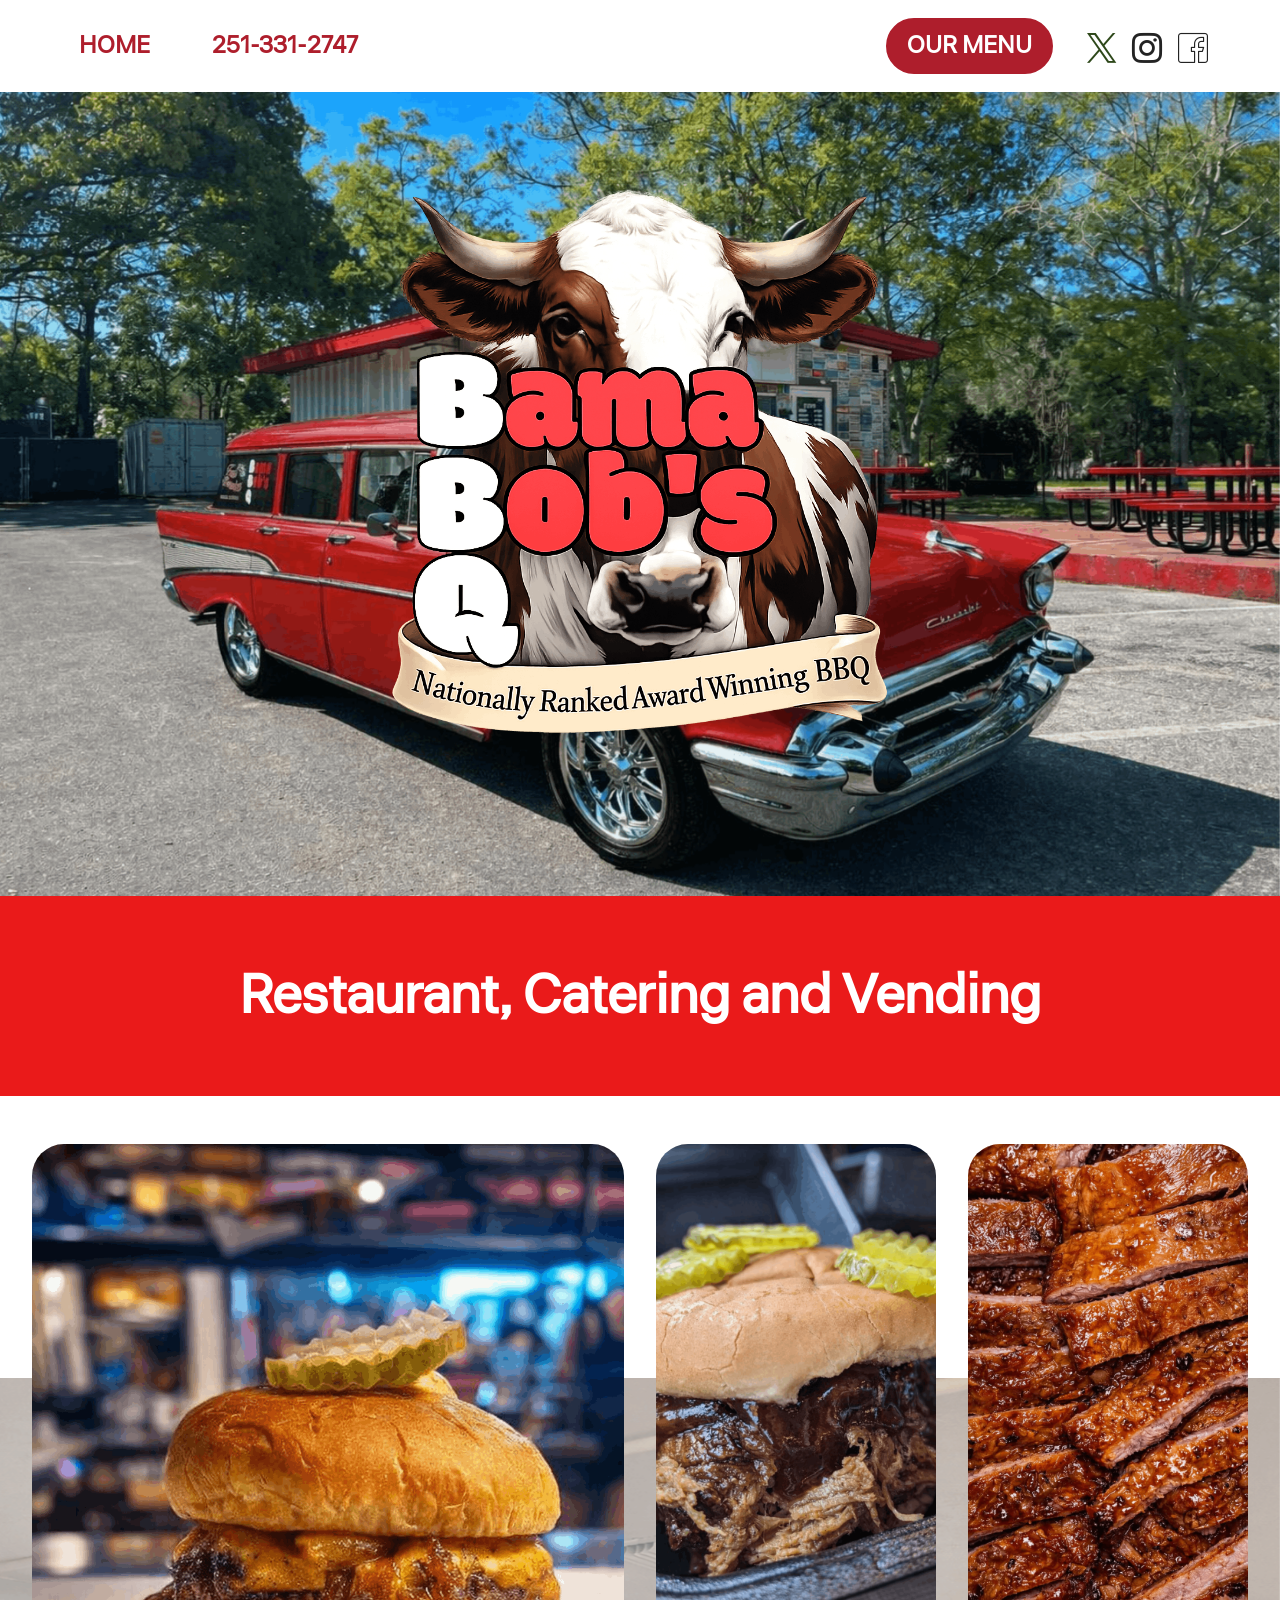
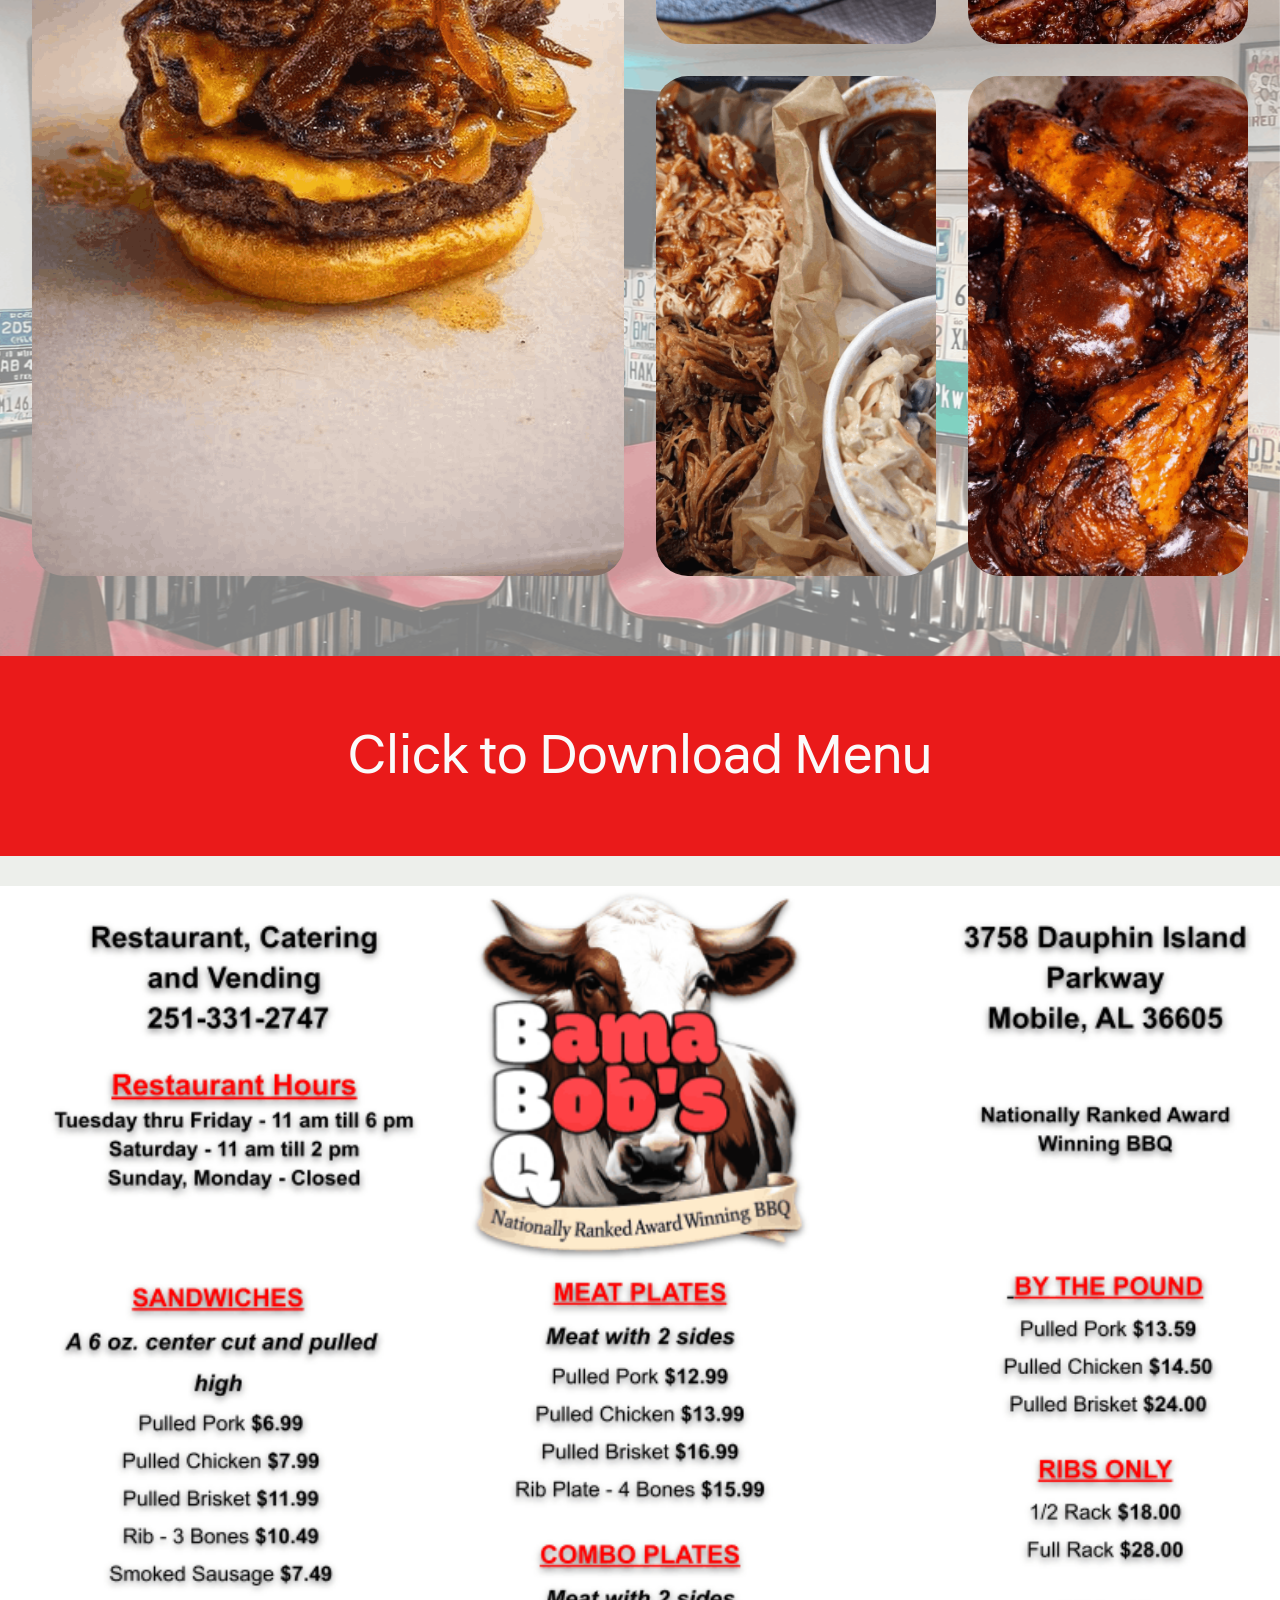
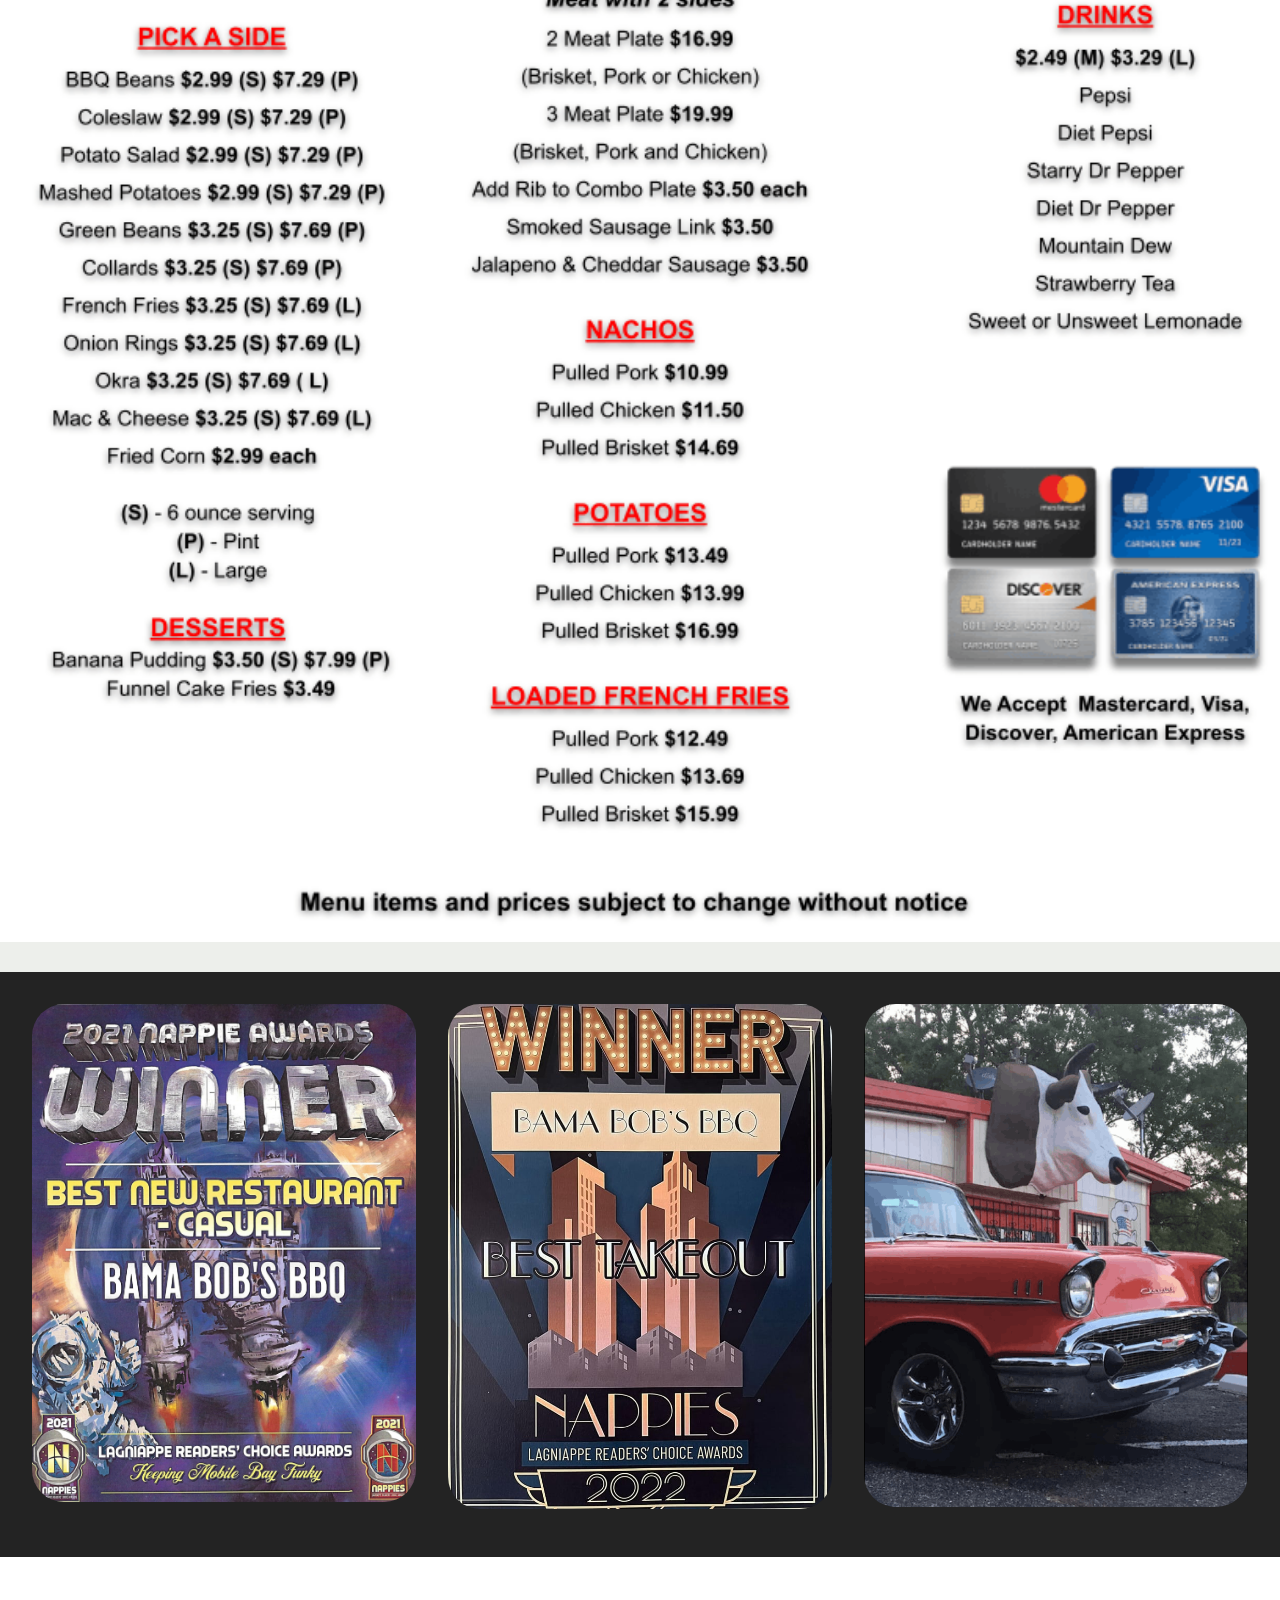
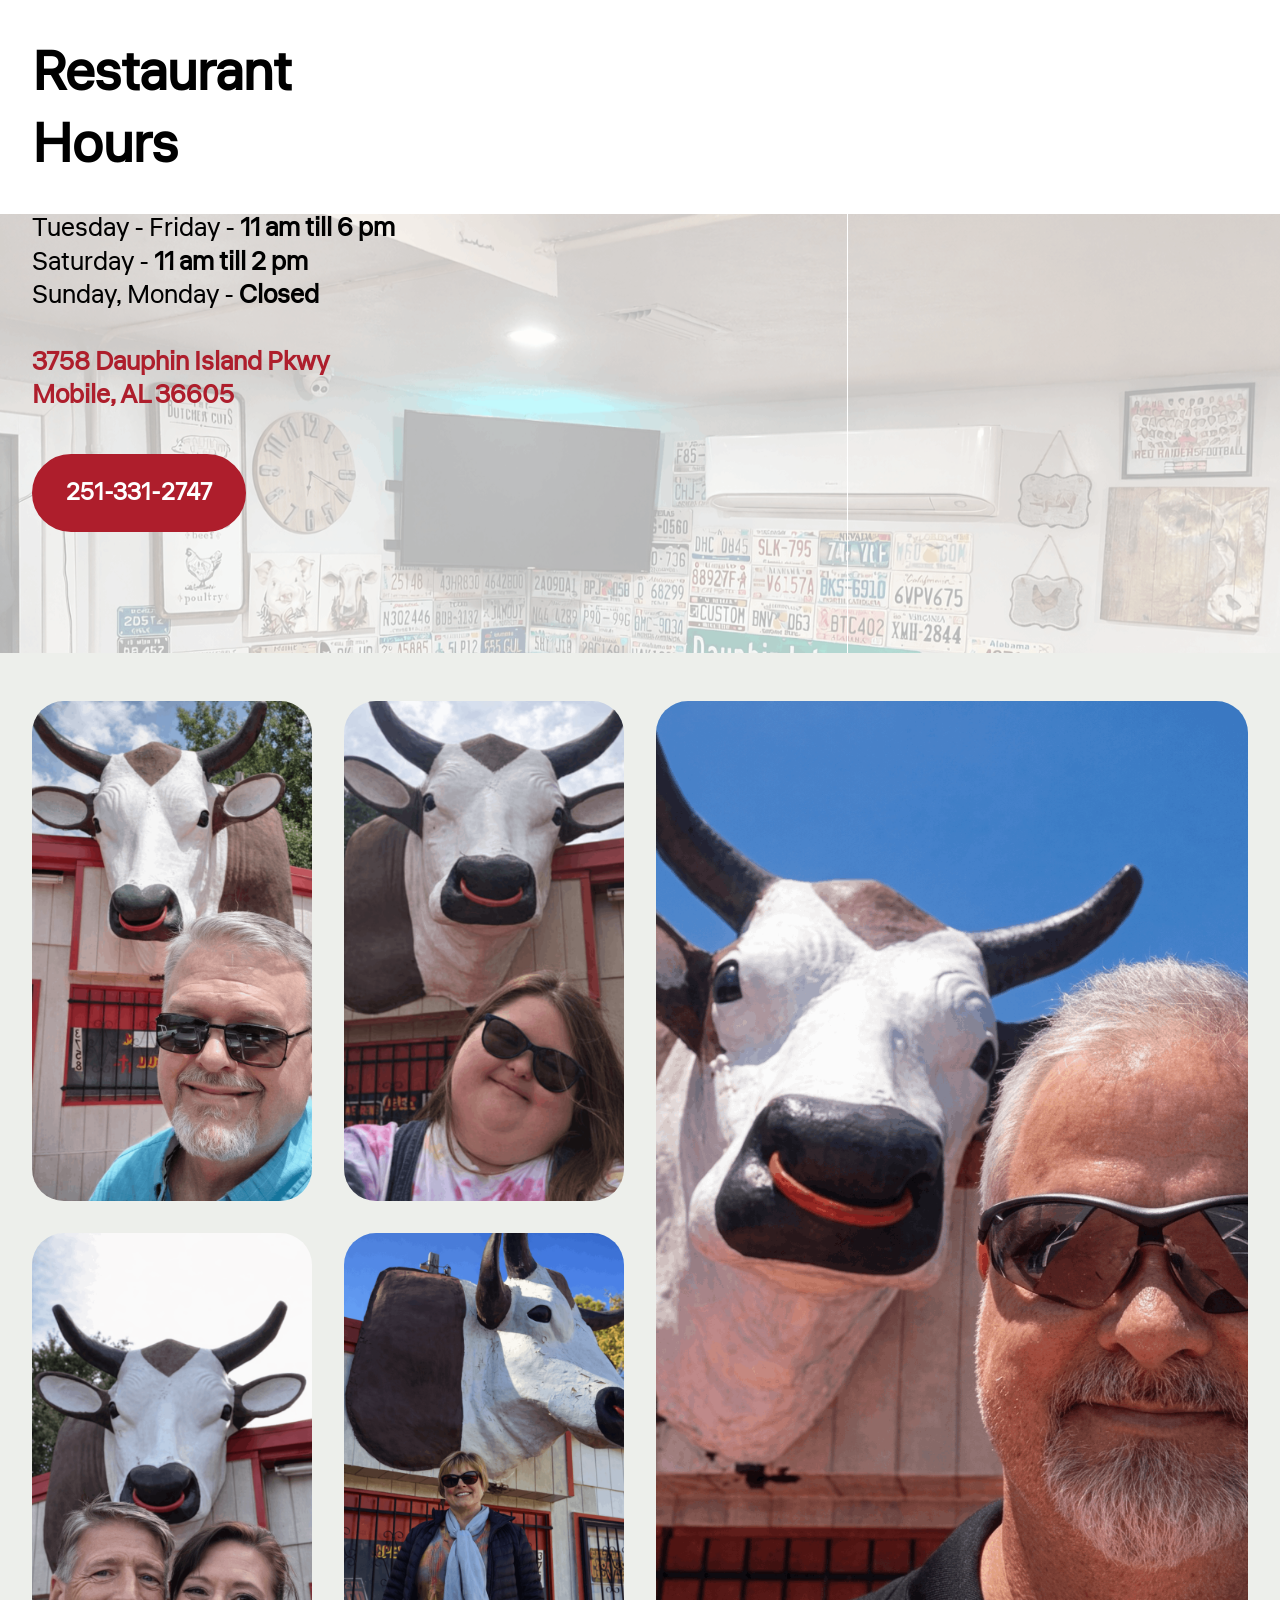
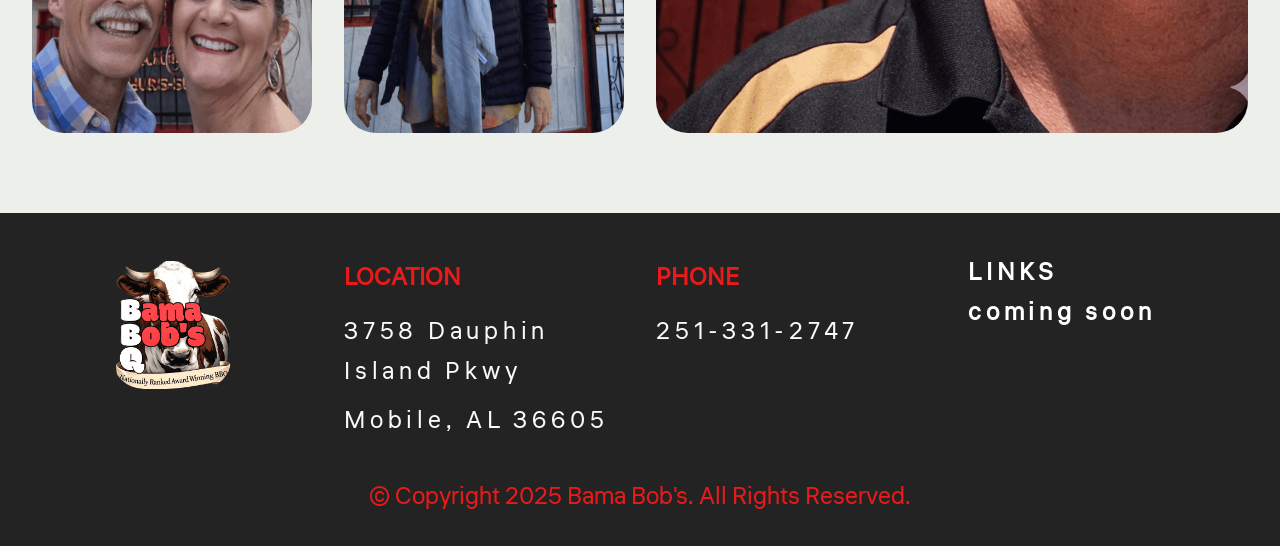
<file: index.html>
<!DOCTYPE html>
<html  >
<head>
  
  <meta charset="UTF-8">
  <meta http-equiv="X-UA-Compatible" content="IE=edge">
  
  <meta name="twitter:card" content="summary_large_image"/>
  <meta name="twitter:image:src" content="assets/images/index-meta.png">
  <meta property="og:image" content="assets/images/index-meta.png">
  <meta name="twitter:title" content="Bama Bob's BBQ">
  <meta name="viewport" content="width=device-width, initial-scale=1, minimum-scale=1">
  <link rel="shortcut icon" href="assets/images/corrected-ribbon-tex.png-2-256x256.png" type="image/x-icon">
  <meta name="description" content="Nationally Ranked Award Winning BBQ, 3758 Dauphin Island Pkwy Mobile, AL 36605">
  
  
  <title>Bama Bob's BBQ</title>
  <link rel="stylesheet" href="assets/icon54/style.css">
  <link rel="stylesheet" href="assets/bootstrap/css/bootstrap.min.css">
  <link rel="stylesheet" href="assets/bootstrap/css/bootstrap-grid.min.css">
  <link rel="stylesheet" href="assets/bootstrap/css/bootstrap-reboot.min.css">
  <link rel="stylesheet" href="assets/parallax/jarallax.css">
  <link rel="stylesheet" href="assets/animatecss/animate.css">
  <link rel="stylesheet" href="assets/popup-overlay-plugin/style.css">
  <link rel="stylesheet" href="assets/dropdown/css/style.css">
  <link rel="stylesheet" href="assets/socicon/css/styles.css">
  <link rel="stylesheet" href="assets/theme/css/style.css">
  <link rel="preload" href="https://fonts.googleapis.com/css?family=Inter+Tight:100,200,300,400,500,600,700,800,900,100i,200i,300i,400i,500i,600i,700i,800i,900i&display=swap" as="style" onload="this.onload=null;this.rel='stylesheet'">
  <noscript><link rel="stylesheet" href="https://fonts.googleapis.com/css?family=Inter+Tight:100,200,300,400,500,600,700,800,900,100i,200i,300i,400i,500i,600i,700i,800i,900i&display=swap"></noscript>
  <link rel="preload" href="https://fonts.googleapis.com/css2?family=Liter&display=swap&display=swap" as="style" onload="this.onload=null;this.rel='stylesheet'">
  <noscript><link rel="stylesheet" href="https://fonts.googleapis.com/css2?family=Liter&display=swap&display=swap"></noscript>
  <link rel="preload" as="style" href="assets/mobirise/css/mbr-additional.css?v=keA4Jg"><link rel="stylesheet" href="assets/mobirise/css/mbr-additional.css?v=keA4Jg" type="text/css">

  
  
  
</head>
<body>

<!-- Analytics -->
<!-- Google tag (gtag.js) -->
<script async="" src="https://www.googletagmanager.com/gtag/js?id=G-2ENRTNZQX8"></script>
<script>
  window.dataLayer = window.dataLayer || [];
  function gtag(){dataLayer.push(arguments);}
  gtag('js', new Date());

  gtag('config', 'G-2ENRTNZQX8');
</script>
<!-- /Analytics -->


  
  <section data-bs-version="5.1" class="menu menu3 dinerm4_menu3 cid-v1Y5ZNMbxJ" once="menu" id="menu3-1">

	


	<nav class="navbar navbar-dropdown navbar-fixed-top navbar-expand-lg">

		<div class="container">

			<button class="navbar-toggler" type="button" data-toggle="collapse" data-bs-toggle="collapse" data-target="#navbarSupportedContent" data-bs-target="#navbarSupportedContent" aria-controls="navbarNavAltMarkup" aria-expanded="false" aria-label="Toggle navigation">
				<div class="hamburger">
					<span></span>
					<span></span>
					<span></span>
					<span></span>
				</div>
			</button>
			<div class="collapse navbar-collapse" id="navbarSupportedContent">
				<ul class="navbar-nav nav-dropdown navbar-nav-top-padding" data-app-modern-menu="true"><li class="nav-item">
						<a class="nav-link link text-danger display-7" href="index.html">
							HOME</a>
					</li>
					
					<li class="nav-item"><a class="nav-link link text-danger display-7" href="tel:251-331-2747">251-331-2747</a>
					</li></ul>


				

				<div class="wrapper">
					<div class="navbar-buttons mbr-section-btn"><a class="btn btn-sm btn-danger display-4" href="index.html#image04-1j">OUR MENU</a></div>


					<div class="icons-menu">
						
							<a href="https://x.com/BbqBama " target="_blank"><span class="p-2 mbr-iconfont socicon-twitter socicon" style="color: rgb(46, 72, 26); fill: rgb(46, 72, 26); font-size: 30px;"></span></a>
						
						
							<a href="https://www.instagram.com/bamabobs/" target="_blank"><span class="p-2 mbr-iconfont socicon-instagram socicon" style="color: rgb(35, 35, 35); fill: rgb(35, 35, 35); font-size: 30px;"></span></a>
						
						
							<a href="https://www.facebook.com/bamabobsbbq" target="_blank"><span class="p-2 mbr-iconfont icon54-v1-facebook-1" style="color: rgb(35, 35, 35); fill: rgb(35, 35, 35); font-size: 30px;"></span></a>
						
						
						
						
					</div>
				</div>
			</div>
		</div>
	</nav>

</section>

<section data-bs-version="5.1" class="header12 cid-vfAcAhOZ6c mbr-parallax-background" id="header12-1p">
  
  

  <div class="text-center container">
    <div class="row mb-4 justify-content-center">
      <div class="col-12 col-md-6">
        <img class="w-100 lazyload" src="[data-uri]" alt="Bama Bob's BBQ" loading="lazy" data-src="assets/images/corrected-ribbon-tex.png-1024x1024.png">
      </div>
    </div>
    <div class="row justify-content-center">
      <div class="col-md-12 content-head">
        
        
        
      </div>
    </div>
  </div>
</section>

<section data-bs-version="5.1" class="article11 cid-vfmSznZLU3" id="article11-1f">
    

    
    
    <div class="container-fluid">
        <div class="row justify-content-center">
            <div class="title col-md-12 col-lg-10">
                <h3 class="mbr-section-title mbr-fonts-style align-center mt-0 mb-0 display-2"><strong>Restaurant, Catering and Vending</strong></h3>
                
                
            </div>
        </div>
    </div>
</section>

<section data-bs-version="5.1" class="gallery05 cid-vflHhaTtaM mbr-fullscreen mbr-parallax-background" id="gallery05-12">
    

    
    <div class="mbr-overlay" style="opacity: 0.5; background-color: rgb(255, 255, 255);"></div>
    <div class="container-fluid">
        
        <div class="row justify-content-center  blockContent">
            <div class="col-12 col-lg-6">
                <div class="row">
                    <div class="col-xs-12 col-sm-12 col-md-6 col-lg-6 active">
                        <div class="item-wrapper">
                            <div class="item-img">
                                <img src="[data-uri]" alt="Nationally Ranked Award Winning BBQ" title="" data-slide-to="0" data-bs-slide-to="0" class="smallImage lazyload" loading="lazy" data-src="assets/images/high-definition-bbq-.png-872x1308.png">
                            </div>

                        </div>
                    </div>
                    <div class="col-md-6 col-xs-12 col-sm-12 col-lg-6">
                        <div class="item-wrapper">
                            <div class="item-img">
                                <img src="[data-uri]" alt="Nationally Ranked Award Winning BBQ" title="" data-slide-to="1" data-bs-slide-to="1" class="smallImage lazyload" loading="lazy" data-src="assets/images/hd-pulled-pork-sandw.png-872x1308.png">
                            </div>

                        </div>
                    </div>
                    <div class="col-xs-12 col-sm-12 col-md-6 col-lg-6">
                        <div class="item-wrapper">
                            <div class="item-img">
                                <img src="[data-uri]" alt="Nationally Ranked Award Winning BBQ" title="" data-slide-to="2" data-bs-slide-to="2" class="smallImage lazyload" loading="lazy" data-src="assets/images/hd-chicken-drumstick.png-872x581.png">
                            </div>
                        </div>
                    </div>
                    <div class="col-xs-12 col-sm-12 col-md-6 col-lg-6">
                        <div class="item-wrapper">
                            <div class="item-img">
                                <img src="[data-uri]" alt="Nationally Ranked Award Winning BBQ" title="" data-slide-to="3" data-bs-slide-to="3" class="smallImage lazyload" loading="lazy" data-src="assets/images/hd-food-enhancement.png-872x581.png">
                            </div>
                        </div>
                    </div>
                </div>
            </div>
            <div class="col-12 col-lg-6">
                <div class="item-wrapper">
                    <div class="item-img ">
                        <img class="w-100 largeImage lazyload" src="[data-uri]" alt="Nationally Ranked Award Winning BBQ" data-slide-to="3" data-bs-slide-to="3" loading="lazy" data-src="assets/images/hd-burger-enhancemen.png-1024x1536.png">
                    </div>

                </div>
            </div>
        </div>
    </div>
</section>

<section data-bs-version="5.1" class="article11 cid-vfzL7rUfbB" id="article11-1l">
    

    
    
    <div class="container-fluid">
        <div class="row justify-content-center">
            <div class="title col-md-12 col-lg-10">
                <h3 class="mbr-section-title mbr-fonts-style align-center mt-0 mb-0 display-2"><strong><a href="assets/files/BamaBobsMenu.pdf" class="text-white text-primary" target="_blank">Click to&nbsp;Download Menu</a></strong></h3>
                
                
            </div>
        </div>
    </div>
</section>

<section data-bs-version="5.1" class="image03 cid-vfoSZCIFXT" id="image04-1j">
    

    <div class="image-block m-auto">
        <img src="[data-uri]" alt="Bama Bob's" loading="lazy" class="lazyload" data-src="assets/images/bamabobsmenu.png-1-816x1056.png">
        
    </div>
</section>

<section data-bs-version="5.1" class="image3 cid-vfLO1qKpbO" id="image3-21">
    

    

    <div class="container-fluid">
        <div class="row justify-content-start">
            <div class="col-12 col-sm-6 col-lg-4 item features-image">
                <div class="item-wrapper">
                    <div class="item-img">
                        <img src="[data-uri]" alt="Bama Bob's Nappie Awards Winner 2021" data-slide-to="0" data-bs-slide-to="0" loading="lazy" class="lazyload" data-src="assets/images/e-sfubfx0aaxplo.jpg-1809x2345.jpg">
                    </div>
                </div>
                
            </div>
            <div class="col-12 col-sm-6 col-lg-4 item features-image">
                <div class="item-wrapper">
                    <div class="item-img">
                        <img src="[data-uri]" alt="Bama Bob's Nappie Awards Winner 2022" data-slide-to="1" data-bs-slide-to="1" loading="lazy" class="lazyload" data-src="assets/images/fzumafuxoaua2ye.jpg-742x975.jpg">
                    </div>
                </div>
                
            </div><div class="col-12 col-sm-6 col-lg-4 item features-image">
                <div class="item-wrapper">
                    <div class="item-img">
                        <img src="[data-uri]" alt="Bama Bob's Nappie Awards Winner 2022" data-slide-to="2" data-bs-slide-to="2" loading="lazy" class="lazyload" data-src="assets/images/screenshot-2026-04-02-082624.png-574x751.png">
                    </div>
                </div>
                
            </div>
            
        </div>
    </div>
</section>

<section data-bs-version="5.1" class="contacts03 cid-vflK0IaBhf mbr-parallax-background" id="contacts03-14">
  

  <div class="mbr-overlay" style="opacity: 0.7; background-color: rgb(255, 255, 255);"></div>
  <div class="container-fluid">
    <div class="row justify-content-center">
      <div class="col-lg-4">
        <div class="col-12 col-md-12">
          <h5 class="mbr-section-title mbr-fonts-style mt-0 mb-4 display-2"><strong>Restaurant Hours</strong></h5>
          <h6 class="mbr-section-subtitle mbr-fonts-style mt-0 mb-4 display-7"><div><span style="font-size: 1.6rem;">Tuesday - Friday - <strong>11 am till 6 pm</strong><br>Saturday - <strong>11 am till 2 pm</strong><br>Sunday, Monday - <strong>Closed<br><br></strong></span></div><div><span style="font-size: 1.6rem;"><a href="https://share.google/ZGANuPJrES9EW3oVA" class="text-danger" target="_blank"><strong>3758 Dauphin Island Pkwy
</strong></a></span></div><div><span style="font-size: 1.6rem;"><a href="https://share.google/ZGANuPJrES9EW3oVA" class="text-danger" target="_blank"><strong>Mobile, AL 36605</strong></a></span></div></h6>
          <div class="mbr-section-btn item-footer mt-3 main-button"><a href="tel:251-331-2747" class="btn item-btn btn-danger display-7">251-331-2747</a></div>
        </div>
      </div>
      <div class="col-lg-8 side-features">
        <div class="google-map"><iframe frameborder="0" style="border:0" src="https://www.google.com/maps/embed?pb=!4v1774870638155!6m8!1m7!1saKHbR4bE9_xt2vOtBn2mCg!2m2!1d30.5932650631149!2d-88.0794818237052!3f275.73!4f0!5f0.7820865974627469" allowfullscreen="" loading="lazy" class="lazyload"></iframe></div>
      </div>
    </div>
  </div>
</section>

<section data-bs-version="5.1" class="gallery05 cid-vfDISMT4cH mbr-fullscreen" id="gallery05-1u">
    

    
    
    <div class="container-fluid">
        
        <div class="row justify-content-center  blockContent">
            <div class="col-12 col-lg-6">
                <div class="row">
                    <div class="col-xs-12 col-sm-12 col-md-6 col-lg-6 active">
                        <div class="item-wrapper">
                            <div class="item-img">
                                <img src="[data-uri]" alt="Bama Bob's BBQ Bull" title="" data-slide-to="0" data-bs-slide-to="0" class="smallImage lazyload" loading="lazy" data-src="assets/images/high-definition-enha.png-872x1308.png">
                            </div>

                        </div>
                    </div>
                    <div class="col-md-6 col-xs-12 col-sm-12 col-lg-6">
                        <div class="item-wrapper">
                            <div class="item-img">
                                <img src="[data-uri]" alt="Bama Bob's BBQ Bull" title="" data-slide-to="1" data-bs-slide-to="1" class="smallImage lazyload" loading="lazy" data-src="assets/images/highdefinition-cow-.png-872x1308.png">
                            </div>

                        </div>
                    </div>
                    <div class="col-xs-12 col-sm-12 col-md-6 col-lg-6">
                        <div class="item-wrapper">
                            <div class="item-img">
                                <img src="[data-uri]" alt="Bama Bob's BBQ Bull" title="" data-slide-to="2" data-bs-slide-to="2" class="smallImage lazyload" loading="lazy" data-src="assets/images/high-definition-enha.2png.png-872x1308.png">
                            </div>
                        </div>
                    </div>
                    <div class="col-xs-12 col-sm-12 col-md-6 col-lg-6">
                        <div class="item-wrapper">
                            <div class="item-img">
                                <img src="[data-uri]" alt="Bama Bob's BBQ Bull" title="" data-slide-to="3" data-bs-slide-to="3" class="smallImage lazyload" loading="lazy" data-src="assets/images/high-definition-enha3.png-872x1308.png">
                            </div>
                        </div>
                    </div>
                </div>
            </div>
            <div class="col-12 col-lg-6">
                <div class="item-wrapper">
                    <div class="item-img ">
                        <img class="w-100 largeImage lazyload" src="[data-uri]" alt="Bama Bob's BBQ Bull" data-slide-to="3" data-bs-slide-to="3" loading="lazy" data-src="assets/images/gemini-generated-image-hnuzskhnuzskhnuz.png-842x1264.png">
                    </div>

                </div>
            </div>
        </div>
    </div>
</section>

<section data-bs-version="5.1" class="footer2 cid-v1ZCyiUUAL" once="footers" id="footer2-3">
    
    

    

    <div class="container-fluid">
        <div class="row">
            <div class="col-12 col-md-3 soc">
                <ul class="list mbr-fonts-style cont display-4"><p><strong>LINKS</strong></p><p><strong>coming soon</strong></p></ul>
            </div>
            <div class="col-12 col-md col-lg">
                <h5 class="mbr-section-subtitle mbr-fonts-style mb-3 display-7"><strong>
                    PHONE</strong></h5>
                <ul class="list mbr-fonts-style display-4">
                    <li class="mbr-text item-wrap"><strong><a href="tel:251-331-2747" class="text-white">251-331-2747</a></strong></li>
                </ul>
            </div>
            <div class="col-12 col-md col-lg">
                <h5 class="mbr-section-subtitle mbr-fonts-style mb-3 display-7"><strong>
                    LOCATION</strong></h5>
                <ul class="list mbr-fonts-style display-4">
                    <li class="mbr-text item-wrap"><strong><a href="https://share.google/ZGANuPJrES9EW3oVA" class="text-white" target="_blank">3758 Dauphin Island Pkwy
</a></strong></li><li class="mbr-text item-wrap"><strong><a href="https://share.google/ZGANuPJrES9EW3oVA" class="text-white" target="_blank">Mobile, AL 36605</a></strong></li>
                </ul>
            </div>
            <div class="col-12 col-lg-3 logo">
                <div class="si">
                    <img class="sign lazyload" src="[data-uri]" alt="Bama Bob's BBQ" style="height: 8rem;" loading="lazy" data-src="assets/images/corrected-ribbon-tex.png-1-256x256.png">
                </div>
                
            </div>
            <div class="col-12">
                <p class="mb-0 copyright mbr-fonts-style mbr-white align-center mt-4 display-4">
                    © Copyright 2025 Bama Bob's. All Rights Reserved.
                </p>
            </div>
        </div>
    </div>
</section>


<script src="assets/bootstrap/js/bootstrap.bundle.min.js"></script>
  <script src="assets/parallax/jarallax.js"></script>
  <script src="assets/smoothscroll/smooth-scroll.js"></script>
  <script src="assets/ytplayer/index.js"></script>
  <script src="assets/dropdown/js/navbar-dropdown.js"></script>
  <script src="assets/playervimeo/vimeo_player.js"></script>
  <script src="assets/theme/js/script.js"></script>
  
  
  
 <div id="scrollToTop" class="scrollToTop mbr-arrow-up"><a style="text-align: center;"><i class="mbr-arrow-up-icon mbr-arrow-up-icon-cm cm-icon cm-icon-smallarrow-up"></i></a></div>
    <input name="animation" type="hidden">
  <script>"use strict";if("loading"in HTMLImageElement.prototype){document.querySelectorAll('img[loading="lazy"]').forEach(e=>{e.src=e.dataset.src;if(e.getAttribute("style")){e.setAttribute("data-temp-style",e.getAttribute("style"))};if(e.getAttribute("data-aspectratio")){e.style.paddingTop=100*e.getAttribute("data-aspectratio")+"%";e.style.height=0;}e.onload=function(){if(e.getAttribute("data-temp-style")){e.setAttribute("style", e.getAttribute("data-temp-style"))}else{e.removeAttribute("style")};e.removeAttribute("data-temp-style")}})}else{const e=document.createElement("script");e.src="https://cdnjs.cloudflare.com/ajax/libs/lazysizes/5.1.2/lazysizes.min.js";document.body.appendChild(e)}</script>
</body>
</html>
</file>
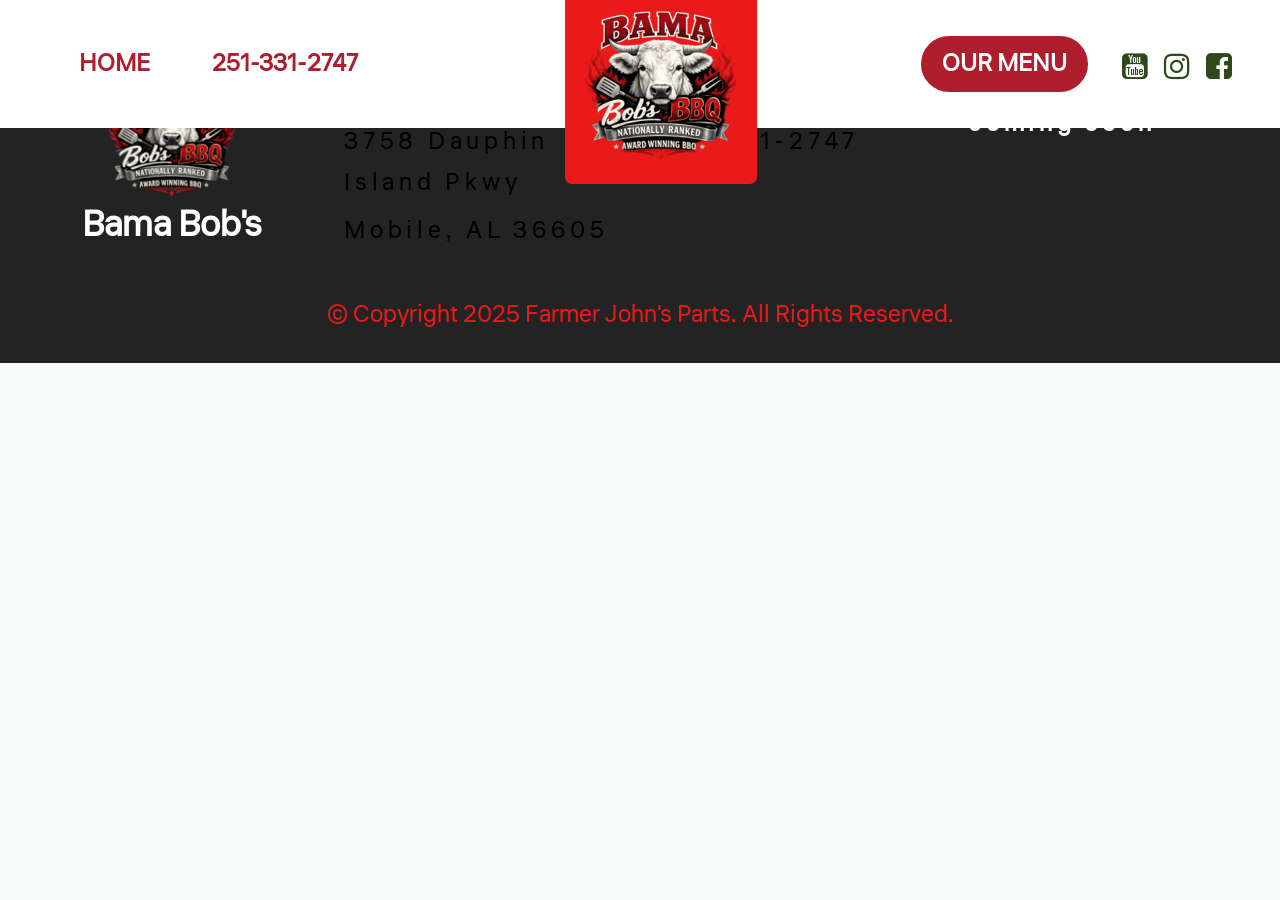
<file: merch.html>
<!DOCTYPE html>
<html  >
<head>
  
  <meta charset="UTF-8">
  <meta http-equiv="X-UA-Compatible" content="IE=edge">
  
  <meta name="viewport" content="width=device-width, initial-scale=1, minimum-scale=1">
  <link rel="shortcut icon" href="assets/images/bama-bob-bbq-logo.png-1-331x331.png" type="image/x-icon">
  <meta name="description" content="Shop our Farmer John's Merchandise for your favorite wearable design">
  
  
  <title>Our Merchandise</title>
  <link rel="stylesheet" href="assets/FontAwesome/css/font-awesome.css">
  <link rel="stylesheet" href="assets/web/assets/mobirise-icons2/mobirise2.css">
  <link rel="stylesheet" href="assets/bootstrap/css/bootstrap.min.css">
  <link rel="stylesheet" href="assets/bootstrap/css/bootstrap-grid.min.css">
  <link rel="stylesheet" href="assets/bootstrap/css/bootstrap-reboot.min.css">
  <link rel="stylesheet" href="assets/parallax/jarallax.css">
  <link rel="stylesheet" href="assets/animatecss/animate.css">
  <link rel="stylesheet" href="assets/popup-overlay-plugin/style.css">
  <link rel="stylesheet" href="assets/dropdown/css/style.css">
  <link rel="stylesheet" href="assets/socicon/css/styles.css">
  <link rel="stylesheet" href="assets/theme/css/style.css">
  <link rel="preload" href="https://fonts.googleapis.com/css2?family=Liter&display=swap&display=swap" as="style" onload="this.onload=null;this.rel='stylesheet'">
  <noscript><link rel="stylesheet" href="https://fonts.googleapis.com/css2?family=Liter&display=swap&display=swap"></noscript>
  <link rel="preload" as="style" href="assets/mobirise/css/mbr-additional.css?v=IsziaA"><link rel="stylesheet" href="assets/mobirise/css/mbr-additional.css?v=IsziaA" type="text/css">

  
  
  <script>
    var spread_shop_config = {
        shopName: 'BizNezWear',
        locale: 'us_US',
        prefix: 'https://BizNezWear.myspreadshop.com',
        baseId: 'myShop'
    };
</script>

<script type="text/javascript"
        src="https://BizNezWear.myspreadshop.com/shopfiles/shopclient/shopclient.nocache.js">
</script>
</head>
<body>

<!-- Analytics -->
<!-- Google tag (gtag.js) -->
<script async="" src="https://www.googletagmanager.com/gtag/js?id=G-7FKGXG5MP7"></script>
<script>
  window.dataLayer = window.dataLayer || [];
  function gtag(){dataLayer.push(arguments);}
  gtag('js', new Date());

  gtag('config', 'G-7FKGXG5MP7');
</script>
<!-- /Analytics -->


  
  <section data-bs-version="5.1" class="menu menu3 dinerm4_menu3 cid-v1Y5ZNMbxJ" once="menu" id="menu3-i">

	


	<nav class="navbar navbar-dropdown navbar-fixed-top navbar-expand-lg">

		<div class="container">

			<button class="navbar-toggler" type="button" data-toggle="collapse" data-bs-toggle="collapse" data-target="#navbarSupportedContent" data-bs-target="#navbarSupportedContent" aria-controls="navbarNavAltMarkup" aria-expanded="false" aria-label="Toggle navigation">
				<div class="hamburger">
					<span></span>
					<span></span>
					<span></span>
					<span></span>
				</div>
			</button>
			<div class="collapse navbar-collapse" id="navbarSupportedContent">
				<ul class="navbar-nav nav-dropdown" data-app-modern-menu="true"><li class="nav-item">
						<a class="nav-link link text-danger display-7" href="index.html">
							HOME</a>
					</li>
					
					<li class="nav-item"><a class="nav-link link text-danger display-7" href="tel:251-331-2747">251-331-2747</a>
					</li></ul>


				<div class="navbar-brand">
					<span class="navbar-logo">
						<a href="index.html">
							<img src="[data-uri]" alt="Bama Bob's BBQ" style="height: 8rem;" loading="lazy" class="lazyload" data-src="assets/images/bama-bob-bbq-logo.png-1-331x331.png">
						</a>
					</span>
					
				</div>

				<div class="wrapper">
					<div class="navbar-buttons mbr-section-btn"><a class="btn btn-sm btn-danger display-4" href="parts-for-sale.html">OUR MENU</a></div>


					<div class="icons-menu">
						
							<span class="p-2 mbr-iconfont fa-youtube-square fa" style="color: rgb(46, 72, 26); fill: rgb(46, 72, 26); font-size: 30px;"></span>
						
						
							<span class="p-2 mbr-iconfont fa-instagram fa" style="color: rgb(46, 72, 26); fill: rgb(46, 72, 26); font-size: 30px;"></span>
						
						
							<span class="p-2 mbr-iconfont fa-facebook-square fa" style="color: rgb(46, 72, 26); fill: rgb(46, 72, 26); font-size: 30px;"></span>
						
						
						
						
					</div>
				</div>
			</div>
		</div>
	</nav>

</section>

<section data-bs-version="5.1" class="header01 shinem5 cid-veNJACg7rT mbr-parallax-background" id="header02-o">
    

    
    

    <div class="container-fluid">
        <div class="row justify-content-center">
            <div class="col-12 col-lg-9">
                <div class="title-wrapper">
                    
                    <div class="text-wrapper">
                        
                    </div>
                    
                </div>
            </div>
        </div>
    </div>
    <div class="gradient-wrapper"></div>
</section>

<div id="custom-html-k"><!-- Type valid HTML here -->
<div id="myShop">
    <a href="https://BizNezWear.myspreadshop.com">BizNezWear</a>
</div></div>

<section data-bs-version="5.1" class="footer2 cid-v1ZCyiUUAL" once="footers" id="footer2-j">
    
    

    

    <div class="container-fluid">
        <div class="row">
            <div class="col-12 col-md-3 soc">
                <ul class="list mbr-fonts-style cont display-4"><p><strong>LINKS</strong></p><p><strong>coming soon</strong></p></ul>
            </div>
            <div class="col-12 col-md col-lg">
                <h5 class="mbr-section-subtitle mbr-fonts-style mb-3 display-7"><strong>
                    PHONE</strong></h5>
                <ul class="list mbr-fonts-style display-4">
                    <li class="mbr-text item-wrap"><strong><a href="tel:251-331-2747" class="text-primary">251-331-2747</a></strong></li>
                </ul>
            </div>
            <div class="col-12 col-md col-lg">
                <h5 class="mbr-section-subtitle mbr-fonts-style mb-3 display-7"><strong>
                    LOCATION</strong></h5>
                <ul class="list mbr-fonts-style display-4">
                    <li class="mbr-text item-wrap"><strong><a href="https://share.google/ZGANuPJrES9EW3oVA" class="text-primary" target="_blank">3758 Dauphin Island Pkwy
</a></strong></li><li class="mbr-text item-wrap"><strong><a href="https://share.google/ZGANuPJrES9EW3oVA" class="text-primary" target="_blank">Mobile, AL 36605</a></strong></li>
                </ul>
            </div>
            <div class="col-12 col-lg-3 logo">
                <div class="si">
                    <img class="sign lazyload" src="[data-uri]" alt="Bama Bob's BBQ" style="height: 8rem;" loading="lazy" data-src="assets/images/bama-bob-bbq-logo.png-1-331x331.png">
                </div>
                <p class="mbr-text text mbr-fonts-style display-5"><strong>
                    Bama Bob's</strong></p>
            </div>
            <div class="col-12">
                <p class="mb-0 copyright mbr-fonts-style mbr-white align-center mt-4 display-4">
                    © Copyright 2025 Farmer John's Parts. All Rights Reserved.
                </p>
            </div>
        </div>
    </div>
</section>


<script src="assets/bootstrap/js/bootstrap.bundle.min.js"></script>
  <script src="assets/parallax/jarallax.js"></script>
  <script src="assets/smoothscroll/smooth-scroll.js"></script>
  <script src="assets/ytplayer/index.js"></script>
  <script src="assets/dropdown/js/navbar-dropdown.js"></script>
  <script src="assets/theme/js/script.js"></script>
  
  
  
 <div id="scrollToTop" class="scrollToTop mbr-arrow-up"><a style="text-align: center;"><i class="mbr-arrow-up-icon mbr-arrow-up-icon-cm cm-icon cm-icon-smallarrow-up"></i></a></div>
    <input name="animation" type="hidden">
  <script>"use strict";if("loading"in HTMLImageElement.prototype){document.querySelectorAll('img[loading="lazy"]').forEach(e=>{e.src=e.dataset.src;if(e.getAttribute("style")){e.setAttribute("data-temp-style",e.getAttribute("style"))};if(e.getAttribute("data-aspectratio")){e.style.paddingTop=100*e.getAttribute("data-aspectratio")+"%";e.style.height=0;}e.onload=function(){if(e.getAttribute("data-temp-style")){e.setAttribute("style", e.getAttribute("data-temp-style"))}else{e.removeAttribute("style")};e.removeAttribute("data-temp-style")}})}else{const e=document.createElement("script");e.src="https://cdnjs.cloudflare.com/ajax/libs/lazysizes/5.1.2/lazysizes.min.js";document.body.appendChild(e)}</script>
</body>
</html>
</file>
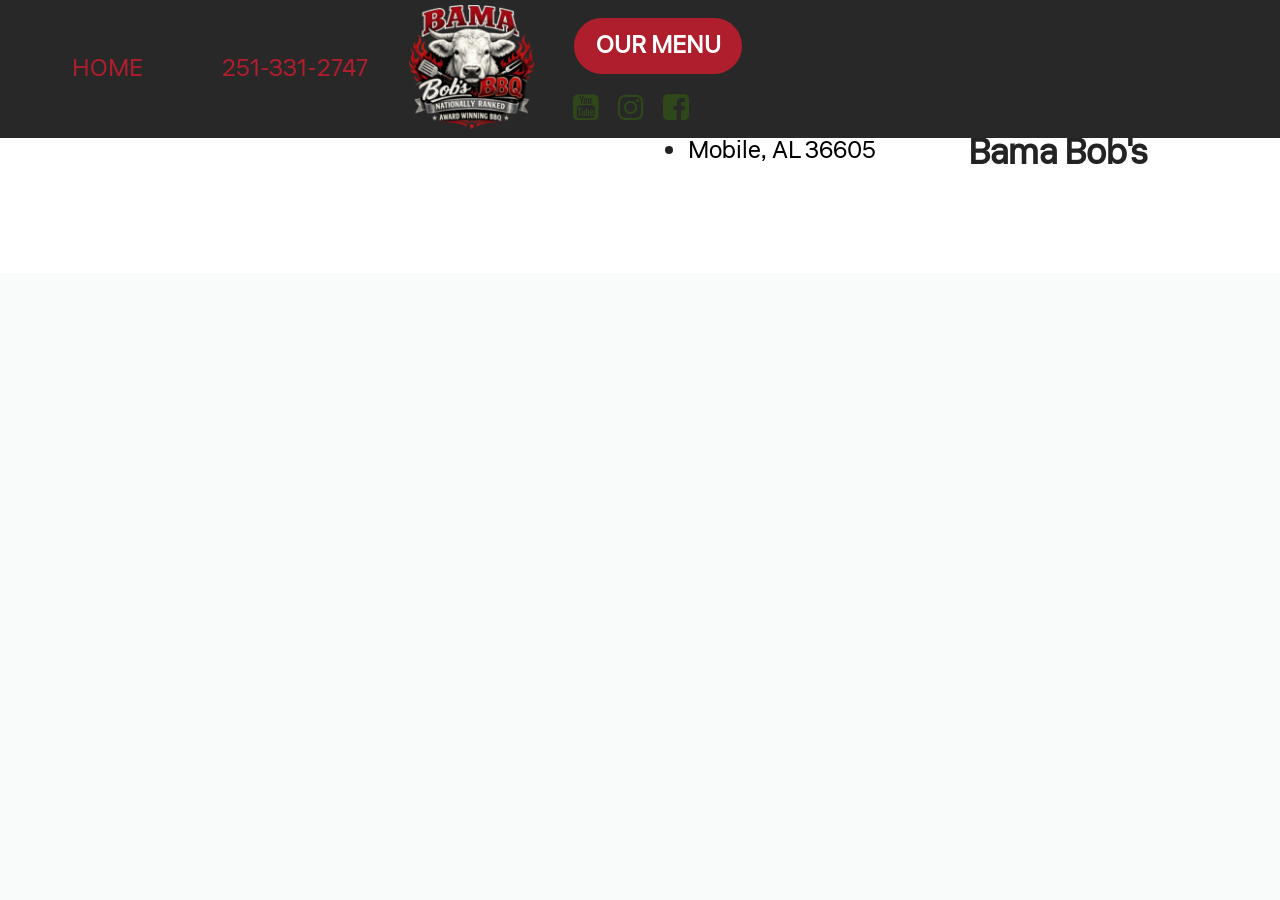
<file: parts-for-sale.html>
<!DOCTYPE html>
<html  >
<head>
  
  <meta charset="UTF-8">
  <meta http-equiv="X-UA-Compatible" content="IE=edge">
  
  <meta name="twitter:card" content="summary_large_image"/>
  <meta name="twitter:image:src" content="assets/images/parts-for-sale-meta.jpg">
  <meta property="og:image" content="assets/images/parts-for-sale-meta.jpg">
  <meta name="twitter:title" content="Part for sale">
  <meta name="viewport" content="width=device-width, initial-scale=1, minimum-scale=1">
  <link rel="shortcut icon" href="assets/images/bama-bob-bbq-logo.png-1-331x331.png" type="image/x-icon">
  <meta name="description" content="Shop our Farmer John's parts inventory on ebay.">
  
  
  <title>Part for sale</title>
  <link rel="stylesheet" href="assets/FontAwesome/css/font-awesome.css">
  <link rel="stylesheet" href="assets/web/assets/mobirise-icons2/mobirise2.css">
  <link rel="stylesheet" href="assets/bootstrap/css/bootstrap.min.css">
  <link rel="stylesheet" href="assets/bootstrap/css/bootstrap-grid.min.css">
  <link rel="stylesheet" href="assets/bootstrap/css/bootstrap-reboot.min.css">
  <link rel="stylesheet" href="assets/parallax/jarallax.css">
  <link rel="stylesheet" href="assets/animatecss/animate.css">
  <link rel="stylesheet" href="assets/popup-overlay-plugin/style.css">
  <link rel="stylesheet" href="assets/dropdown/css/style.css">
  <link rel="stylesheet" href="assets/socicon/css/styles.css">
  <link rel="stylesheet" href="assets/theme/css/style.css">
  <link rel="preload" href="https://fonts.googleapis.com/css2?family=Liter&display=swap&display=swap" as="style" onload="this.onload=null;this.rel='stylesheet'">
  <noscript><link rel="stylesheet" href="https://fonts.googleapis.com/css2?family=Liter&display=swap&display=swap"></noscript>
  <link rel="preload" as="style" href="assets/mobirise/css/mbr-additional.css?v=mbwNIT"><link rel="stylesheet" href="assets/mobirise/css/mbr-additional.css?v=mbwNIT" type="text/css">

  
  
  <script type="text/javascript" src="https://www.auctionnudge.com/feed/item/js/theme/responsive/page/init/img_size/180/cats_output/dropdown/search_box/1/user_profile/1/add_details/1/show_logo/1/lang/english/SellerID/farmerjohnsparts/siteid/0/MaxEntries/12/target/97849fb4f"></script>
</head>
<body>

<!-- Analytics -->
<!-- Google tag (gtag.js) -->
<script async="" src="https://www.googletagmanager.com/gtag/js?id=G-7FKGXG5MP7"></script>
<script>
  window.dataLayer = window.dataLayer || [];
  function gtag(){dataLayer.push(arguments);}
  gtag('js', new Date());

  gtag('config', 'G-7FKGXG5MP7');
</script>
<!-- /Analytics -->


  
  <section data-bs-version="5.1" class="menu menu3 dinerm4_menu3 cid-veTKB1LaWp" once="menu" id="menu3-x">

	


	<nav class="navbar navbar-dropdown navbar-fixed-top navbar-expand-lg">

		<div class="container">

			<button class="navbar-toggler" type="button" data-toggle="collapse" data-bs-toggle="collapse" data-target="#navbarSupportedContent" data-bs-target="#navbarSupportedContent" aria-controls="navbarNavAltMarkup" aria-expanded="false" aria-label="Toggle navigation">
				<div class="hamburger">
					<span></span>
					<span></span>
					<span></span>
					<span></span>
				</div>
			</button>
			<div class="collapse navbar-collapse" id="navbarSupportedContent">
				<ul class="navbar-nav nav-dropdown" data-app-modern-menu="true"><li class="nav-item">
						<a class="nav-link link text-danger display-7" href="index.html">
							HOME</a>
					</li>
					
					<li class="nav-item"><a class="nav-link link text-danger display-7" href="tel:251-331-2747">251-331-2747</a>
					</li></ul>


				<div class="navbar-brand">
					<span class="navbar-logo">
						<a href="index.html">
							<img src="[data-uri]" alt="Bama Bob's BBQ" style="height: 8rem;" loading="lazy" class="lazyload" data-src="assets/images/bama-bob-bbq-logo.png-1-331x331.png">
						</a>
					</span>
					
				</div>

				<div class="wrapper">
					<div class="navbar-buttons mbr-section-btn"><a class="btn btn-sm btn-danger display-4" href="parts-for-sale.html">OUR MENU</a></div>


					<div class="icons-menu">
						
							<span class="p-2 mbr-iconfont fa-youtube-square fa" style="color: rgb(46, 72, 26); fill: rgb(46, 72, 26); font-size: 30px;"></span>
						
						
							<span class="p-2 mbr-iconfont fa-instagram fa" style="color: rgb(46, 72, 26); fill: rgb(46, 72, 26); font-size: 30px;"></span>
						
						
							<span class="p-2 mbr-iconfont fa-facebook-square fa" style="color: rgb(46, 72, 26); fill: rgb(46, 72, 26); font-size: 30px;"></span>
						
						
						
						
					</div>
				</div>
			</div>
		</div>
	</nav>

</section>

<section data-bs-version="5.1" class="header01 shinem5 cid-veTKB2irSq mbr-parallax-background" id="header02-y">
    

    
    

    <div class="container-fluid">
        <div class="row justify-content-center">
            <div class="col-12 col-lg-9">
                <div class="title-wrapper">
                    
                    <div class="text-wrapper">
                        
                    </div>
                    
                </div>
            </div>
        </div>
    </div>
    <div class="gradient-wrapper"></div>
</section>

<div id="custom-html-z"><div id="auction-nudge-97849fb4f"></div></div>

<section data-bs-version="5.1" class="footer2 cid-veTKB2MZBb" once="footers" id="footer2-10">
    
    

    

    <div class="container-fluid">
        <div class="row">
            <div class="col-12 col-md-3 soc">
                <ul class="list mbr-fonts-style cont display-4"><p><strong>LINKS</strong></p><p><strong>coming soon</strong></p></ul>
            </div>
            <div class="col-12 col-md col-lg">
                <h5 class="mbr-section-subtitle mbr-fonts-style mb-3 display-7"><strong>
                    PHONE</strong></h5>
                <ul class="list mbr-fonts-style display-4">
                    <li class="mbr-text item-wrap"><strong><a href="tel:251-331-2747" class="text-primary">251-331-2747</a></strong></li>
                </ul>
            </div>
            <div class="col-12 col-md col-lg">
                <h5 class="mbr-section-subtitle mbr-fonts-style mb-3 display-7"><strong>
                    LOCATION</strong></h5>
                <ul class="list mbr-fonts-style display-4">
                    <li class="mbr-text item-wrap"><strong><a href="https://share.google/ZGANuPJrES9EW3oVA" class="text-primary" target="_blank">3758 Dauphin Island Pkwy
</a></strong></li><li class="mbr-text item-wrap"><strong><a href="https://share.google/ZGANuPJrES9EW3oVA" class="text-primary" target="_blank">Mobile, AL 36605</a></strong></li>
                </ul>
            </div>
            <div class="col-12 col-lg-3 logo">
                <div class="si">
                    <img class="sign lazyload" src="[data-uri]" alt="Bama Bob's BBQ" style="height: 8rem;" loading="lazy" data-src="assets/images/bama-bob-bbq-logo.png-1-331x331.png">
                </div>
                <p class="mbr-text text mbr-fonts-style display-5"><strong>
                    Bama Bob's</strong></p>
            </div>
            <div class="col-12">
                <p class="mb-0 copyright mbr-fonts-style mbr-white align-center mt-4 display-4">
                    © Copyright 2025 Farmer John's Parts. All Rights Reserved.
                </p>
            </div>
        </div>
    </div>
</section>


<script src="assets/bootstrap/js/bootstrap.bundle.min.js"></script>
  <script src="assets/parallax/jarallax.js"></script>
  <script src="assets/smoothscroll/smooth-scroll.js"></script>
  <script src="assets/ytplayer/index.js"></script>
  <script src="assets/dropdown/js/navbar-dropdown.js"></script>
  <script src="assets/theme/js/script.js"></script>
  
  
  
 <div id="scrollToTop" class="scrollToTop mbr-arrow-up"><a style="text-align: center;"><i class="mbr-arrow-up-icon mbr-arrow-up-icon-cm cm-icon cm-icon-smallarrow-up"></i></a></div>
    <input name="animation" type="hidden">
  <script>"use strict";if("loading"in HTMLImageElement.prototype){document.querySelectorAll('img[loading="lazy"]').forEach(e=>{e.src=e.dataset.src;if(e.getAttribute("style")){e.setAttribute("data-temp-style",e.getAttribute("style"))};if(e.getAttribute("data-aspectratio")){e.style.paddingTop=100*e.getAttribute("data-aspectratio")+"%";e.style.height=0;}e.onload=function(){if(e.getAttribute("data-temp-style")){e.setAttribute("style", e.getAttribute("data-temp-style"))}else{e.removeAttribute("style")};e.removeAttribute("data-temp-style")}})}else{const e=document.createElement("script");e.src="https://cdnjs.cloudflare.com/ajax/libs/lazysizes/5.1.2/lazysizes.min.js";document.body.appendChild(e)}</script>
</body>
</html>
</file>
<file: assets/icon54/style.css>
@font-face {
    font-family: 'icon54';
    src: url('fonts/icon54.eot?uf6sbu');
    src: url('fonts/icon54.eot?uf6sbu#iefix') format('embedded-opentype'),
        url('fonts/icon54.ttf?uf6sbu') format('truetype'),
        url('fonts/icon54.woff?uf6sbu') format('woff'),
        url('fonts/icon54.svg?uf6sbu#icon54') format('svg');
    font-weight: normal;
    font-style: normal;
}

[class^='icon54-v1-'],
[class*=' icon54-v1-'] {
    /* use !important to prevent issues with browser extensions that change fonts */
    font-family: 'icon54' !important;
    speak: none;
    font-style: normal;
    font-weight: normal;
    font-variant: normal;
    text-transform: none;
    line-height: 1;

    /* Better Font Rendering =========== */
    -webkit-font-smoothing: antialiased;
    -moz-osx-font-smoothing: grayscale;
}

.icon54-v1-add-bag::before {
    content: '\e900';
}
.icon54-v1-add-cart2::before {
    content: '\e901';
}
.icon54-v1-add-chat1::before {
    content: '\e902';
}
.icon54-v1-add-chat2::before {
    content: '\e903';
}
.icon54-v1-add-chat3::before {
    content: '\e904';
}
.icon54-v1-bitcoin-bag::before {
    content: '\e905';
}
.icon54-v1-bitcoin-cart::before {
    content: '\e906';
}
.icon54-v1-cart::before {
    content: '\e907';
}
.icon54-v1-char-search2::before {
    content: '\e908';
}
.icon54-v1-chat-1::before {
    content: '\e909';
}
.icon54-v1-chat-2::before {
    content: '\e90a';
}
.icon54-v1-chat-3::before {
    content: '\e90b';
}
.icon54-v1-chat-bubble1::before {
    content: '\e90c';
}
.icon54-v1-chat-bubble2::before {
    content: '\e90d';
}
.icon54-v1-chat-bubble4::before {
    content: '\e90e';
}
.icon54-v1-chat-bubble5::before {
    content: '\e90f';
}
.icon54-v1-chat-buble3::before {
    content: '\e910';
}
.icon54-v1-chat-delete1::before {
    content: '\e911';
}
.icon54-v1-chat-delete2::before {
    content: '\e912';
}
.icon54-v1-chat-delete3::before {
    content: '\e913';
}
.icon54-v1-chat-error1::before {
    content: '\e914';
}
.icon54-v1-chat-error2::before {
    content: '\e915';
}
.icon54-v1-chat-error3::before {
    content: '\e916';
}
.icon54-v1-chat-help1::before {
    content: '\e917';
}
.icon54-v1-chat-help2::before {
    content: '\e918';
}
.icon54-v1-chat-help3::before {
    content: '\e919';
}
.icon54-v1-chat-remouve1::before {
    content: '\e91a';
}
.icon54-v1-chat-remouve2::before {
    content: '\e91b';
}
.icon54-v1-chat-remouve3::before {
    content: '\e91c';
}
.icon54-v1-chat-search1::before {
    content: '\e91d';
}
.icon54-v1-chat-search3::before {
    content: '\e91e';
}
.icon54-v1-chat-settings1::before {
    content: '\e91f';
}
.icon54-v1-chat-settings2::before {
    content: '\e920';
}
.icon54-v1-chat-settings3::before {
    content: '\e921';
}
.icon54-v1-chat-user1::before {
    content: '\e922';
}
.icon54-v1-chat-user2::before {
    content: '\e923';
}
.icon54-v1-chat-user3::before {
    content: '\e924';
}
.icon54-v1-chat-user4::before {
    content: '\e925';
}
.icon54-v1-check-out::before {
    content: '\e926';
}
.icon54-v1-clear-bag::before {
    content: '\e927';
}
.icon54-v1-clear-cart2::before {
    content: '\e928';
}
.icon54-v1-conference-chat::before {
    content: '\e929';
}
.icon54-v1-conference-speach::before {
    content: '\e92a';
}
.icon54-v1-credit-card::before {
    content: '\e92b';
}
.icon54-v1-cuppon::before {
    content: '\e92c';
}
.icon54-v1-dismiss-bag::before {
    content: '\e92d';
}
.icon54-v1-dismiss-cart::before {
    content: '\e92e';
}
.icon54-v1-dismiss-chat1::before {
    content: '\e92f';
}
.icon54-v1-dismiss-chat2::before {
    content: '\e930';
}
.icon54-v1-dismiss-chat3::before {
    content: '\e931';
}
.icon54-v1-dollar-bag::before {
    content: '\e932';
}
.icon54-v1-dollar-cart::before {
    content: '\e933';
}
.icon54-v1-done-bag::before {
    content: '\e934';
}
.icon54-v1-done-cat::before {
    content: '\e935';
}
.icon54-v1-dream-bubble1::before {
    content: '\e936';
}
.icon54-v1-dream-bubble2::before {
    content: '\e937';
}
.icon54-v1-dreamimg-2::before {
    content: '\e938';
}
.icon54-v1-dreaming-1::before {
    content: '\e939';
}
.icon54-v1-euro-bag::before {
    content: '\e93a';
}
.icon54-v1-euro-cart::before {
    content: '\e93b';
}
.icon54-v1-favorite-bag::before {
    content: '\e93c';
}
.icon54-v1-favorite-cart::before {
    content: '\e93d';
}
.icon54-v1-favorite-chat1::before {
    content: '\e93e';
}
.icon54-v1-favorite-chat2::before {
    content: '\e93f';
}
.icon54-v1-favorite-chat3::before {
    content: '\e940';
}
.icon54-v1-full-cart2::before {
    content: '\e941';
}
.icon54-v1-gift-box2::before {
    content: '\e942';
}
.icon54-v1-gift-card2::before {
    content: '\e943';
}
.icon54-v1-home-bag::before {
    content: '\e944';
}
.icon54-v1-hot-offer::before {
    content: '\e945';
}
.icon54-v1-mobile-shopping1::before {
    content: '\e946';
}
.icon54-v1-mobile-shopping2::before {
    content: '\e947';
}
.icon54-v1-on-sale2::before {
    content: '\e948';
}
.icon54-v1-on-sale::before {
    content: '\e949';
}
.icon54-v1-online-shopping1::before {
    content: '\e94a';
}
.icon54-v1-online-store::before {
    content: '\e94b';
}
.icon54-v1-open-box::before {
    content: '\e94c';
}
.icon54-v1-pound-bag::before {
    content: '\e94d';
}
.icon54-v1-pound-cart::before {
    content: '\e94e';
}
.icon54-v1-remouve-bag::before {
    content: '\e94f';
}
.icon54-v1-remouve-cart2::before {
    content: '\e950';
}
.icon54-v1-rotate-2::before {
    content: '\e951';
}
.icon54-v1-search-bag::before {
    content: '\e952';
}
.icon54-v1-search-cart::before {
    content: '\e953';
}
.icon54-v1-secure-shopping3::before {
    content: '\e954';
}
.icon54-v1-secure-shopping4::before {
    content: '\e955';
}
.icon54-v1-secure-shopping5::before {
    content: '\e956';
}
.icon54-v1-share-conversation1::before {
    content: '\e957';
}
.icon54-v1-share-conversation2::before {
    content: '\e958';
}
.icon54-v1-share-conversation3::before {
    content: '\e959';
}
.icon54-v1-shipping-box::before {
    content: '\e95a';
}
.icon54-v1-shipping-scedule::before {
    content: '\e95b';
}
.icon54-v1-shipping::before {
    content: '\e95c';
}
.icon54-v1-shopping-bag::before {
    content: '\e95d';
}
.icon54-v1-video-message::before {
    content: '\e95e';
}
.icon54-v1-voice-message::before {
    content: '\e95f';
}
.icon54-v1-web-shop1::before {
    content: '\e960';
}
.icon54-v1-web-shop2::before {
    content: '\e961';
}
.icon54-v1-web-shop3::before {
    content: '\e962';
}
.icon54-v1-d-blockchart1::before {
    content: '\e963';
}
.icon54-v1-112::before {
    content: '\e964';
}
.icon54-v1-911::before {
    content: '\e965';
}
.icon54-v1-add-call::before {
    content: '\e966';
}
.icon54-v1-balloons::before {
    content: '\e967';
}
.icon54-v1-baseball-cap::before {
    content: '\e968';
}
.icon54-v1-bat-man::before {
    content: '\e969';
}
.icon54-v1-block-call::before {
    content: '\e96a';
}
.icon54-v1-block-chart1::before {
    content: '\e96b';
}
.icon54-v1-block-chart2::before {
    content: '\e96c';
}
.icon54-v1-block-chart3::before {
    content: '\e96d';
}
.icon54-v1-bluetuth-phonespeaker::before {
    content: '\e96e';
}
.icon54-v1-call-24h::before {
    content: '\e96f';
}
.icon54-v1-call-center24h::before {
    content: '\e970';
}
.icon54-v1-call-forward::before {
    content: '\e971';
}
.icon54-v1-call-made::before {
    content: '\e972';
}
.icon54-v1-call-recieved::before {
    content: '\e973';
}
.icon54-v1-call-reservation::before {
    content: '\e974';
}
.icon54-v1-clear-call::before {
    content: '\e975';
}
.icon54-v1-crain-hook::before {
    content: '\e976';
}
.icon54-v1-decreasing-chart1::before {
    content: '\e977';
}
.icon54-v1-decreasing-chart2::before {
    content: '\e978';
}
.icon54-v1-delayed-call::before {
    content: '\e979';
}
.icon54-v1-diagram-1::before {
    content: '\e97a';
}
.icon54-v1-diagram-2::before {
    content: '\e97b';
}
.icon54-v1-diagram-3::before {
    content: '\e97c';
}
.icon54-v1-diagram-4::before {
    content: '\e97d';
}
.icon54-v1-dial-pad2::before {
    content: '\e97e';
}
.icon54-v1-dot-chart1::before {
    content: '\e97f';
}
.icon54-v1-dot-chart2::before {
    content: '\e980';
}
.icon54-v1-dot-chart3::before {
    content: '\e981';
}
.icon54-v1-enter-1::before {
    content: '\e982';
}
.icon54-v1-enter-2::before {
    content: '\e983';
}
.icon54-v1-exit-1::before {
    content: '\e984';
}
.icon54-v1-exit-2::before {
    content: '\e985';
}
.icon54-v1-fax-phone::before {
    content: '\e986';
}
.icon54-v1-fragment-chart::before {
    content: '\e987';
}
.icon54-v1-hold-theline::before {
    content: '\e988';
}
.icon54-v1-id-tag::before {
    content: '\e989';
}
.icon54-v1-increasing-chart1::before {
    content: '\e98a';
}
.icon54-v1-increasing-chart2::before {
    content: '\e98b';
}
.icon54-v1-key-2::before {
    content: '\e98c';
}
.icon54-v1-key-hole1::before {
    content: '\e98d';
}
.icon54-v1-key-hole2::before {
    content: '\e98e';
}
.icon54-v1-landscape-chart::before {
    content: '\e98f';
}
.icon54-v1-line-chart1::before {
    content: '\e990';
}
.icon54-v1-line-chart2::before {
    content: '\e991';
}
.icon54-v1-line-chart3::before {
    content: '\e992';
}
.icon54-v1-lock-1::before {
    content: '\e993';
}
.icon54-v1-lock-call::before {
    content: '\e994';
}
.icon54-v1-lock-user1::before {
    content: '\e995';
}
.icon54-v1-lock-user2::before {
    content: '\e996';
}
.icon54-v1-login-form1::before {
    content: '\e997';
}
.icon54-v1-login-form2::before {
    content: '\e998';
}
.icon54-v1-marge-call::before {
    content: '\e999';
}
.icon54-v1-missed-call::before {
    content: '\e99a';
}
.icon54-v1-name-tag::before {
    content: '\e99b';
}
.icon54-v1-open-lock::before {
    content: '\e99c';
}
.icon54-v1-pause-call::before {
    content: '\e99d';
}
.icon54-v1-phone-1::before {
    content: '\e99e';
}
.icon54-v1-phone-2::before {
    content: '\e99f';
}
.icon54-v1-phone-3::before {
    content: '\e9a0';
}
.icon54-v1-phone-4::before {
    content: '\e9a1';
}
.icon54-v1-phone-book::before {
    content: '\e9a2';
}
.icon54-v1-phone-box::before {
    content: '\e9a3';
}
.icon54-v1-phone-intalk::before {
    content: '\e9a4';
}
.icon54-v1-phone-ring::before {
    content: '\e9a5';
}
.icon54-v1-phone-shopping::before {
    content: '\e9a6';
}
.icon54-v1-pie-chart1::before {
    content: '\e9a7';
}
.icon54-v1-pie-chart2::before {
    content: '\e9a8';
}
.icon54-v1-pie-chart3::before {
    content: '\e9a9';
}
.icon54-v1-pin-code::before {
    content: '\e9aa';
}
.icon54-v1-public-phone::before {
    content: '\e9ab';
}
.icon54-v1-recall::before {
    content: '\e9ac';
}
.icon54-v1-record-call::before {
    content: '\e9ad';
}
.icon54-v1-remouve-call::before {
    content: '\e9ae';
}
.icon54-v1-ring-chart1::before {
    content: '\e9af';
}
.icon54-v1-ring-chart2::before {
    content: '\e9b0';
}
.icon54-v1-signal-0::before {
    content: '\e9b1';
}
.icon54-v1-signal-1::before {
    content: '\e9b2';
}
.icon54-v1-signal-2::before {
    content: '\e9b3';
}
.icon54-v1-signal-3::before {
    content: '\e9b4';
}
.icon54-v1-signal-4::before {
    content: '\e9b5';
}
.icon54-v1-signal-5::before {
    content: '\e9b6';
}
.icon54-v1-sinus::before {
    content: '\e9b7';
}
.icon54-v1-split-call::before {
    content: '\e9b8';
}
.icon54-v1-success-chart::before {
    content: '\e9b9';
}
.icon54-v1-table-chart1::before {
    content: '\e9ba';
}
.icon54-v1-table-chart2::before {
    content: '\e9bb';
}
.icon54-v1-tangent::before {
    content: '\e9bc';
}
.icon54-v1-bedroom::before {
    content: '\e9bd';
}
.icon54-v1-fingertouch::before {
    content: '\e9be';
}
.icon54-v1-hour::before {
    content: '\e9bf';
}
.icon54-v1-bedroom2::before {
    content: '\e9c0';
}
.icon54-v1-files::before {
    content: '\e9c1';
}
.icon54-v1-fingertouch2::before {
    content: '\e9c2';
}
.icon54-v1-files2::before {
    content: '\e9c3';
}
.icon54-v1-fingertouch3::before {
    content: '\e9c4';
}
.icon54-v1-starbed::before {
    content: '\e9c5';
}
.icon54-v1-g-network::before {
    content: '\e9c6';
}
.icon54-v1-gp-doc::before {
    content: '\e9c7';
}
.icon54-v1-fingerroatate::before {
    content: '\e9c8';
}
.icon54-v1-fingertouch4::before {
    content: '\e9c9';
}
.icon54-v1-g-network2::before {
    content: '\e9ca';
}
.icon54-v1-starhotel1::before {
    content: '\e9cb';
}
.icon54-v1-starhotel2::before {
    content: '\e9cc';
}
.icon54-v1-ball::before {
    content: '\e9cd';
}
.icon54-v1-min::before {
    content: '\e9ce';
}
.icon54-v1-by7::before {
    content: '\e9cf';
}
.icon54-v1-min2::before {
    content: '\e9d0';
}
.icon54-v1-min3::before {
    content: '\e9d1';
}
.icon54-v1-abascus-calculator::before {
    content: '\e9d2';
}
.icon54-v1-accordion::before {
    content: '\e9d3';
}
.icon54-v1-acrobat-file::before {
    content: '\e9d4';
}
.icon54-v1-add-basket::before {
    content: '\e9d5';
}
.icon54-v1-add-bookmark::before {
    content: '\e9d6';
}
.icon54-v1-add-card::before {
    content: '\e9d7';
}
.icon54-v1-add-cart::before {
    content: '\e9d8';
}
.icon54-v1-add-cloud::before {
    content: '\e9d9';
}
.icon54-v1-add-doc::before {
    content: '\e9da';
}
.icon54-v1-add-file::before {
    content: '\e9db';
}
.icon54-v1-add-folder::before {
    content: '\e9dc';
}
.icon54-v1-add-location::before {
    content: '\e9dd';
}
.icon54-v1-add-mail::before {
    content: '\e9de';
}
.icon54-v1-add-wifi::before {
    content: '\e9df';
}
.icon54-v1-addon-setting::before {
    content: '\e9e0';
}
.icon54-v1-addvertise::before {
    content: '\e9e1';
}
.icon54-v1-adobe-flashplayer::before {
    content: '\e9e2';
}
.icon54-v1-adobe::before {
    content: '\e9e3';
}
.icon54-v1-aif-doc::before {
    content: '\e9e4';
}
.icon54-v1-air-conditioner2::before {
    content: '\e9e5';
}
.icon54-v1-air-conditioner::before {
    content: '\e9e6';
}
.icon54-v1-air-conditioner1::before {
    content: '\e9e7';
}
.icon54-v1-airbnb::before {
    content: '\e9e8';
}
.icon54-v1-alambic::before {
    content: '\e9e9';
}
.icon54-v1-alarm-clock1::before {
    content: '\e9ea';
}
.icon54-v1-alarm-clock2::before {
    content: '\e9eb';
}
.icon54-v1-alarm-clock3::before {
    content: '\e9ec';
}
.icon54-v1-alarm-sound::before {
    content: '\e9ed';
}
.icon54-v1-align-center::before {
    content: '\e9ee';
}
.icon54-v1-align-left::before {
    content: '\e9ef';
}
.icon54-v1-align-right::before {
    content: '\e9f0';
}
.icon54-v1-all-directions::before {
    content: '\e9f1';
}
.icon54-v1-allert-card::before {
    content: '\e9f2';
}
.icon54-v1-alligator::before {
    content: '\e9f3';
}
.icon54-v1-alphabet-list::before {
    content: '\e9f4';
}
.icon54-v1-alu-recycle::before {
    content: '\e9f5';
}
.icon54-v1-amazon::before {
    content: '\e9f6';
}
.icon54-v1-ambulance-1::before {
    content: '\e9f7';
}
.icon54-v1-ambulance::before {
    content: '\e9f8';
}
.icon54-v1-amd::before {
    content: '\e9f9';
}
.icon54-v1-amex-2::before {
    content: '\e9fa';
}
.icon54-v1-amex::before {
    content: '\e9fb';
}
.icon54-v1-amplifier-1::before {
    content: '\e9fc';
}
.icon54-v1-amplifier-2::before {
    content: '\e9fd';
}
.icon54-v1-analogue-antenna::before {
    content: '\e9fe';
}
.icon54-v1-anchor::before {
    content: '\e9ff';
}
.icon54-v1-android::before {
    content: '\ea00';
}
.icon54-v1-angel2::before {
    content: '\ea01';
}
.icon54-v1-angel::before {
    content: '\ea02';
}
.icon54-v1-angry-birds2::before {
    content: '\ea03';
}
.icon54-v1-angry-birds::before {
    content: '\ea04';
}
.icon54-v1-anonymous-1::before {
    content: '\ea05';
}
.icon54-v1-anonymous-2::before {
    content: '\ea06';
}
.icon54-v1-ant::before {
    content: '\ea07';
}
.icon54-v1-antilop::before {
    content: '\ea08';
}
.icon54-v1-app-setting::before {
    content: '\ea09';
}
.icon54-v1-apple2::before {
    content: '\ea0a';
}
.icon54-v1-apple::before {
    content: '\ea0b';
}
.icon54-v1-appstore-2::before {
    content: '\ea0c';
}
.icon54-v1-arc-phisics::before {
    content: '\ea0d';
}
.icon54-v1-arcade::before {
    content: '\ea0e';
}
.icon54-v1-archery-1::before {
    content: '\ea0f';
}
.icon54-v1-archery-2::before {
    content: '\ea10';
}
.icon54-v1-aries::before {
    content: '\ea11';
}
.icon54-v1-army-solider::before {
    content: '\ea12';
}
.icon54-v1-artboard::before {
    content: '\ea13';
}
.icon54-v1-astronaut::before {
    content: '\ea14';
}
.icon54-v1-at-symbol::before {
    content: '\ea15';
}
.icon54-v1-ati::before {
    content: '\ea16';
}
.icon54-v1-atm-1::before {
    content: '\ea17';
}
.icon54-v1-atm-2::before {
    content: '\ea18';
}
.icon54-v1-atm-3::before {
    content: '\ea19';
}
.icon54-v1-atom::before {
    content: '\ea1a';
}
.icon54-v1-atomic-reactor::before {
    content: '\ea1b';
}
.icon54-v1-attach-file::before {
    content: '\ea1c';
}
.icon54-v1-attache-mail::before {
    content: '\ea1d';
}
.icon54-v1-attacher::before {
    content: '\ea1e';
}
.icon54-v1-attention-cloud::before {
    content: '\ea1f';
}
.icon54-v1-attention1-doc::before {
    content: '\ea20';
}
.icon54-v1-attention2-doc::before {
    content: '\ea21';
}
.icon54-v1-auction::before {
    content: '\ea22';
}
.icon54-v1-auto-flash::before {
    content: '\ea23';
}
.icon54-v1-auto-gearbox::before {
    content: '\ea24';
}
.icon54-v1-aux-cabel::before {
    content: '\ea25';
}
.icon54-v1-avi-doc::before {
    content: '\ea26';
}
.icon54-v1-backward-button::before {
    content: '\ea27';
}
.icon54-v1-backward::before {
    content: '\ea28';
}
.icon54-v1-bacteria-1::before {
    content: '\ea29';
}
.icon54-v1-bacteria-4::before {
    content: '\ea2a';
}
.icon54-v1-bad-pig::before {
    content: '\ea2b';
}
.icon54-v1-badminton::before {
    content: '\ea2c';
}
.icon54-v1-bag-1::before {
    content: '\ea2d';
}
.icon54-v1-bag-2::before {
    content: '\ea2e';
}
.icon54-v1-balance-1::before {
    content: '\ea2f';
}
.icon54-v1-balance-2::before {
    content: '\ea30';
}
.icon54-v1-bald-male::before {
    content: '\ea31';
}
.icon54-v1-ball-pen::before {
    content: '\ea32';
}
.icon54-v1-baloon::before {
    content: '\ea33';
}
.icon54-v1-banana::before {
    content: '\ea34';
}
.icon54-v1-banch::before {
    content: '\ea35';
}
.icon54-v1-bank-1::before {
    content: '\ea36';
}
.icon54-v1-bank-2::before {
    content: '\ea37';
}
.icon54-v1-bank3::before {
    content: '\ea38';
}
.icon54-v1-barbeque::before {
    content: '\ea39';
}
.icon54-v1-barcode-scanner::before {
    content: '\ea3a';
}
.icon54-v1-barcode::before {
    content: '\ea3b';
}
.icon54-v1-barrow::before {
    content: '\ea3c';
}
.icon54-v1-baseball-2::before {
    content: '\ea3d';
}
.icon54-v1-baseball::before {
    content: '\ea3e';
}
.icon54-v1-basket-1::before {
    content: '\ea3f';
}
.icon54-v1-basket-2::before {
    content: '\ea40';
}
.icon54-v1-basket-ball::before {
    content: '\ea41';
}
.icon54-v1-basket::before {
    content: '\ea42';
}
.icon54-v1-bass-key::before {
    content: '\ea43';
}
.icon54-v1-bat::before {
    content: '\ea44';
}
.icon54-v1-bath-robe::before {
    content: '\ea45';
}
.icon54-v1-battery2::before {
    content: '\ea46';
}
.icon54-v1-battery-0::before {
    content: '\ea47';
}
.icon54-v1-battery-1::before {
    content: '\ea48';
}
.icon54-v1-battery-2::before {
    content: '\ea49';
}
.icon54-v1-battery-3::before {
    content: '\ea4a';
}
.icon54-v1-battery-4::before {
    content: '\ea4b';
}
.icon54-v1-battery::before {
    content: '\ea4c';
}
.icon54-v1-battrey-charge::before {
    content: '\ea4d';
}
.icon54-v1-beach-ball::before {
    content: '\ea4e';
}
.icon54-v1-beanie-hat::before {
    content: '\ea4f';
}
.icon54-v1-bear::before {
    content: '\ea50';
}
.icon54-v1-beard-man::before {
    content: '\ea51';
}
.icon54-v1-beatle::before {
    content: '\ea52';
}
.icon54-v1-beats::before {
    content: '\ea53';
}
.icon54-v1-bee::before {
    content: '\ea54';
}
.icon54-v1-beer-mug::before {
    content: '\ea55';
}
.icon54-v1-behance::before {
    content: '\ea56';
}
.icon54-v1-bell2::before {
    content: '\ea57';
}
.icon54-v1-bell::before {
    content: '\ea58';
}
.icon54-v1-bellboy::before {
    content: '\ea59';
}
.icon54-v1-bellhop::before {
    content: '\ea5a';
}
.icon54-v1-belt::before {
    content: '\ea5b';
}
.icon54-v1-benjo::before {
    content: '\ea5c';
}
.icon54-v1-bezier-1::before {
    content: '\ea5d';
}
.icon54-v1-bezier-2::before {
    content: '\ea5e';
}
.icon54-v1-big-eye::before {
    content: '\ea5f';
}
.icon54-v1-big-jack::before {
    content: '\ea60';
}
.icon54-v1-big-shopping::before {
    content: '\ea61';
}
.icon54-v1-big-smile::before {
    content: '\ea62';
}
.icon54-v1-bike-1::before {
    content: '\ea63';
}
.icon54-v1-bike-2::before {
    content: '\ea64';
}
.icon54-v1-bike-3::before {
    content: '\ea65';
}
.icon54-v1-bike::before {
    content: '\ea66';
}
.icon54-v1-bikini::before {
    content: '\ea67';
}
.icon54-v1-binders::before {
    content: '\ea68';
}
.icon54-v1-bing::before {
    content: '\ea69';
}
.icon54-v1-binocular::before {
    content: '\ea6a';
}
.icon54-v1-bio-1::before {
    content: '\ea6b';
}
.icon54-v1-bio-2::before {
    content: '\ea6c';
}
.icon54-v1-bio-ennergy::before {
    content: '\ea6d';
}
.icon54-v1-bio-gas::before {
    content: '\ea6e';
}
.icon54-v1-biohazzard::before {
    content: '\ea6f';
}
.icon54-v1-bitcoin-2::before {
    content: '\ea70';
}
.icon54-v1-bitcoin-3::before {
    content: '\ea71';
}
.icon54-v1-bitcoin-cloud::before {
    content: '\ea72';
}
.icon54-v1-bitcoin-doc::before {
    content: '\ea73';
}
.icon54-v1-black-friday::before {
    content: '\ea74';
}
.icon54-v1-blank-file::before {
    content: '\ea75';
}
.icon54-v1-blend-tool::before {
    content: '\ea76';
}
.icon54-v1-blogger::before {
    content: '\ea77';
}
.icon54-v1-blood-drop::before {
    content: '\ea78';
}
.icon54-v1-bluetuth::before {
    content: '\ea79';
}
.icon54-v1-blututh-headset::before {
    content: '\ea7a';
}
.icon54-v1-boiled-egg::before {
    content: '\ea7b';
}
.icon54-v1-bold::before {
    content: '\ea7c';
}
.icon54-v1-bomb::before {
    content: '\ea7d';
}
.icon54-v1-bomber-man::before {
    content: '\ea7e';
}
.icon54-v1-bookmark-1::before {
    content: '\ea7f';
}
.icon54-v1-bookmark-2::before {
    content: '\ea80';
}
.icon54-v1-bookmark-3::before {
    content: '\ea81';
}
.icon54-v1-bookmark-4::before {
    content: '\ea82';
}
.icon54-v1-bookmark-settings::before {
    content: '\ea83';
}
.icon54-v1-bookmark-site2::before {
    content: '\ea84';
}
.icon54-v1-bookmark-site::before {
    content: '\ea85';
}
.icon54-v1-bookmarked-file::before {
    content: '\ea86';
}
.icon54-v1-boot::before {
    content: '\ea87';
}
.icon54-v1-botcoin-1::before {
    content: '\ea88';
}
.icon54-v1-bow-tie::before {
    content: '\ea89';
}
.icon54-v1-bow::before {
    content: '\ea8a';
}
.icon54-v1-bowler-hat::before {
    content: '\ea8b';
}
.icon54-v1-bowling-ball::before {
    content: '\ea8c';
}
.icon54-v1-bowling::before {
    content: '\ea8d';
}
.icon54-v1-boxing-bag::before {
    content: '\ea8e';
}
.icon54-v1-boxing-glov::before {
    content: '\ea8f';
}
.icon54-v1-boxing-helmet::before {
    content: '\ea90';
}
.icon54-v1-boxing-ring::before {
    content: '\ea91';
}
.icon54-v1-bra::before {
    content: '\ea92';
}
.icon54-v1-brain::before {
    content: '\ea93';
}
.icon54-v1-bread::before {
    content: '\ea94';
}
.icon54-v1-breakout::before {
    content: '\ea95';
}
.icon54-v1-bridge::before {
    content: '\ea96';
}
.icon54-v1-briefcase-1::before {
    content: '\ea97';
}
.icon54-v1-briefcase-2::before {
    content: '\ea98';
}
.icon54-v1-brightness-2::before {
    content: '\ea99';
}
.icon54-v1-brightness-3::before {
    content: '\ea9a';
}
.icon54-v1-brigthness-1::before {
    content: '\ea9b';
}
.icon54-v1-broken-glas::before {
    content: '\ea9c';
}
.icon54-v1-broken-heart::before {
    content: '\ea9d';
}
.icon54-v1-broken-link::before {
    content: '\ea9e';
}
.icon54-v1-brush-1::before {
    content: '\ea9f';
}
.icon54-v1-brush-2::before {
    content: '\eaa0';
}
.icon54-v1-bucket::before {
    content: '\eaa1';
}
.icon54-v1-buddybuilding::before {
    content: '\eaa2';
}
.icon54-v1-bug-protect::before {
    content: '\eaa3';
}
.icon54-v1-bullet-list::before {
    content: '\eaa4';
}
.icon54-v1-bulleted-list::before {
    content: '\eaa5';
}
.icon54-v1-bus-1::before {
    content: '\eaa6';
}
.icon54-v1-bus-2::before {
    content: '\eaa7';
}
.icon54-v1-bus-3::before {
    content: '\eaa8';
}
.icon54-v1-busi-2::before {
    content: '\eaa9';
}
.icon54-v1-business-man::before {
    content: '\eaaa';
}
.icon54-v1-business-woman::before {
    content: '\eaab';
}
.icon54-v1-busy-1::before {
    content: '\eaac';
}
.icon54-v1-butterfly::before {
    content: '\eaad';
}
.icon54-v1-button::before {
    content: '\eaae';
}
.icon54-v1-cab::before {
    content: '\eaaf';
}
.icon54-v1-cabine-lift::before {
    content: '\eab0';
}
.icon54-v1-cactus::before {
    content: '\eab1';
}
.icon54-v1-caffe-bean::before {
    content: '\eab2';
}
.icon54-v1-caffe-mug::before {
    content: '\eab3';
}
.icon54-v1-calculator-1::before {
    content: '\eab4';
}
.icon54-v1-calculator-2::before {
    content: '\eab5';
}
.icon54-v1-calculator-3::before {
    content: '\eab6';
}
.icon54-v1-calculator-4::before {
    content: '\eab7';
}
.icon54-v1-calendar-clock::before {
    content: '\eab8';
}
.icon54-v1-calendar::before {
    content: '\eab9';
}
.icon54-v1-call::before {
    content: '\eaba';
}
.icon54-v1-camel::before {
    content: '\eabb';
}
.icon54-v1-camera-12::before {
    content: '\eabc';
}
.icon54-v1-camera-1::before {
    content: '\eabd';
}
.icon54-v1-camera-22::before {
    content: '\eabe';
}
.icon54-v1-camera-2::before {
    content: '\eabf';
}
.icon54-v1-camera-3::before {
    content: '\eac0';
}
.icon54-v1-camera-42::before {
    content: '\eac1';
}
.icon54-v1-camera-4::before {
    content: '\eac2';
}
.icon54-v1-camera-5::before {
    content: '\eac3';
}
.icon54-v1-camera-6::before {
    content: '\eac4';
}
.icon54-v1-camera-7::before {
    content: '\eac5';
}
.icon54-v1-camera-8::before {
    content: '\eac6';
}
.icon54-v1-camera-9::before {
    content: '\eac7';
}
.icon54-v1-camera-rear::before {
    content: '\eac8';
}
.icon54-v1-camera-roll::before {
    content: '\eac9';
}
.icon54-v1-camp-bag::before {
    content: '\eaca';
}
.icon54-v1-camp-fire2::before {
    content: '\eacb';
}
.icon54-v1-camp-fire::before {
    content: '\eacc';
}
.icon54-v1-camping-knief::before {
    content: '\eacd';
}
.icon54-v1-candell::before {
    content: '\eace';
}
.icon54-v1-candy-stick::before {
    content: '\eacf';
}
.icon54-v1-candy::before {
    content: '\ead0';
}
.icon54-v1-captain-america::before {
    content: '\ead1';
}
.icon54-v1-car-1::before {
    content: '\ead2';
}
.icon54-v1-car-2::before {
    content: '\ead3';
}
.icon54-v1-car-3::before {
    content: '\ead4';
}
.icon54-v1-car-airpump::before {
    content: '\ead5';
}
.icon54-v1-car-secure::before {
    content: '\ead6';
}
.icon54-v1-car-service::before {
    content: '\ead7';
}
.icon54-v1-car-wash::before {
    content: '\ead8';
}
.icon54-v1-card-pay::before {
    content: '\ead9';
}
.icon54-v1-card-validity::before {
    content: '\eada';
}
.icon54-v1-cargo-ship::before {
    content: '\eadb';
}
.icon54-v1-carnaval::before {
    content: '\eadc';
}
.icon54-v1-carrot::before {
    content: '\eadd';
}
.icon54-v1-cart-1::before {
    content: '\eade';
}
.icon54-v1-cart-2::before {
    content: '\eadf';
}
.icon54-v1-cart-done::before {
    content: '\eae0';
}
.icon54-v1-cash-pay::before {
    content: '\eae1';
}
.icon54-v1-cash-payment::before {
    content: '\eae2';
}
.icon54-v1-cassette::before {
    content: '\eae3';
}
.icon54-v1-cat::before {
    content: '\eae4';
}
.icon54-v1-cd-case::before {
    content: '\eae5';
}
.icon54-v1-cello::before {
    content: '\eae6';
}
.icon54-v1-celsius::before {
    content: '\eae7';
}
.icon54-v1-chaplin::before {
    content: '\eae8';
}
.icon54-v1-character-spacing::before {
    content: '\eae9';
}
.icon54-v1-check-file::before {
    content: '\eaea';
}
.icon54-v1-check::before {
    content: '\eaeb';
}
.icon54-v1-checkout-bitcoin1::before {
    content: '\eaec';
}
.icon54-v1-checkout-bitcoin2::before {
    content: '\eaed';
}
.icon54-v1-checkout-dollar1::before {
    content: '\eaee';
}
.icon54-v1-checkout-dollar2::before {
    content: '\eaef';
}
.icon54-v1-checkout-euro1::before {
    content: '\eaf0';
}
.icon54-v1-checkout-euro2::before {
    content: '\eaf1';
}
.icon54-v1-checkout-pound1::before {
    content: '\eaf2';
}
.icon54-v1-checout-pound2::before {
    content: '\eaf3';
}
.icon54-v1-cheese::before {
    content: '\eaf4';
}
.icon54-v1-cheetah::before {
    content: '\eaf5';
}
.icon54-v1-chef::before {
    content: '\eaf6';
}
.icon54-v1-cherry::before {
    content: '\eaf7';
}
.icon54-v1-chess::before {
    content: '\eaf8';
}
.icon54-v1-chicken-leg::before {
    content: '\eaf9';
}
.icon54-v1-chicken::before {
    content: '\eafa';
}
.icon54-v1-chilly::before {
    content: '\eafb';
}
.icon54-v1-chimney::before {
    content: '\eafc';
}
.icon54-v1-chip::before {
    content: '\eafd';
}
.icon54-v1-christmas-decoration::before {
    content: '\eafe';
}
.icon54-v1-christmas-light::before {
    content: '\eaff';
}
.icon54-v1-christmas-star::before {
    content: '\eb00';
}
.icon54-v1-christmas-tree::before {
    content: '\eb01';
}
.icon54-v1-chrome::before {
    content: '\eb02';
}
.icon54-v1-circus::before {
    content: '\eb03';
}
.icon54-v1-clear-basket::before {
    content: '\eb04';
}
.icon54-v1-clear-bookmark::before {
    content: '\eb05';
}
.icon54-v1-clear-cart::before {
    content: '\eb06';
}
.icon54-v1-clear-file::before {
    content: '\eb07';
}
.icon54-v1-clear-folder::before {
    content: '\eb08';
}
.icon54-v1-clear-format::before {
    content: '\eb09';
}
.icon54-v1-clear-formatting::before {
    content: '\eb0a';
}
.icon54-v1-clear-location::before {
    content: '\eb0b';
}
.icon54-v1-clear-network::before {
    content: '\eb0c';
}
.icon54-v1-click-1::before {
    content: '\eb0d';
}
.icon54-v1-click-2::before {
    content: '\eb0e';
}
.icon54-v1-clock-1::before {
    content: '\eb0f';
}
.icon54-v1-clock-2::before {
    content: '\eb10';
}
.icon54-v1-clone-cloud::before {
    content: '\eb11';
}
.icon54-v1-close-2::before {
    content: '\eb12';
}
.icon54-v1-closr-1::before {
    content: '\eb13';
}
.icon54-v1-cloud2::before {
    content: '\eb14';
}
.icon54-v1-cloud-download::before {
    content: '\eb15';
}
.icon54-v1-cloud-drive::before {
    content: '\eb16';
}
.icon54-v1-cloud-folder2::before {
    content: '\eb17';
}
.icon54-v1-cloud-folder::before {
    content: '\eb18';
}
.icon54-v1-cloud-help::before {
    content: '\eb19';
}
.icon54-v1-cloud-list::before {
    content: '\eb1a';
}
.icon54-v1-cloud-network::before {
    content: '\eb1b';
}
.icon54-v1-cloud-server::before {
    content: '\eb1c';
}
.icon54-v1-cloud-setting::before {
    content: '\eb1d';
}
.icon54-v1-cloud-upload::before {
    content: '\eb1e';
}
.icon54-v1-cloud::before {
    content: '\eb1f';
}
.icon54-v1-cloudy-day::before {
    content: '\eb20';
}
.icon54-v1-cloudy-fog::before {
    content: '\eb21';
}
.icon54-v1-cloudy-night::before {
    content: '\eb22';
}
.icon54-v1-cloudy::before {
    content: '\eb23';
}
.icon54-v1-clown::before {
    content: '\eb24';
}
.icon54-v1-clubs-acecard::before {
    content: '\eb25';
}
.icon54-v1-cmera-3::before {
    content: '\eb26';
}
.icon54-v1-cmyk::before {
    content: '\eb27';
}
.icon54-v1-coal-railcar::before {
    content: '\eb28';
}
.icon54-v1-coat-rank::before {
    content: '\eb29';
}
.icon54-v1-coat::before {
    content: '\eb2a';
}
.icon54-v1-coce-withglass::before {
    content: '\eb2b';
}
.icon54-v1-cockroach::before {
    content: '\eb2c';
}
.icon54-v1-coctail-glass1::before {
    content: '\eb2d';
}
.icon54-v1-coctail-glass2::before {
    content: '\eb2e';
}
.icon54-v1-coding::before {
    content: '\eb2f';
}
.icon54-v1-coffe-togo::before {
    content: '\eb30';
}
.icon54-v1-coffe::before {
    content: '\eb31';
}
.icon54-v1-coin-andcash::before {
    content: '\eb32';
}
.icon54-v1-coins-1::before {
    content: '\eb33';
}
.icon54-v1-coins-2::before {
    content: '\eb34';
}
.icon54-v1-coins-3::before {
    content: '\eb35';
}
.icon54-v1-combine-file::before {
    content: '\eb36';
}
.icon54-v1-compact-disc::before {
    content: '\eb37';
}
.icon54-v1-compas-rose::before {
    content: '\eb38';
}
.icon54-v1-compass-1::before {
    content: '\eb39';
}
.icon54-v1-compass-2::before {
    content: '\eb3a';
}
.icon54-v1-compose-mail1::before {
    content: '\eb3b';
}
.icon54-v1-compose-mail2::before {
    content: '\eb3c';
}
.icon54-v1-computer-download::before {
    content: '\eb3d';
}
.icon54-v1-computer-network1::before {
    content: '\eb3e';
}
.icon54-v1-computer-network2::before {
    content: '\eb3f';
}
.icon54-v1-computer-upload::before {
    content: '\eb40';
}
.icon54-v1-concert-lighting::before {
    content: '\eb41';
}
.icon54-v1-concrete-truck::before {
    content: '\eb42';
}
.icon54-v1-conga-1::before {
    content: '\eb43';
}
.icon54-v1-conga-2::before {
    content: '\eb44';
}
.icon54-v1-contact-book1::before {
    content: '\eb45';
}
.icon54-v1-contact-book2::before {
    content: '\eb46';
}
.icon54-v1-contact-folder::before {
    content: '\eb47';
}
.icon54-v1-contact-info::before {
    content: '\eb48';
}
.icon54-v1-container-railcar::before {
    content: '\eb49';
}
.icon54-v1-contract-1::before {
    content: '\eb4a';
}
.icon54-v1-contract-2::before {
    content: '\eb4b';
}
.icon54-v1-converse::before {
    content: '\eb4c';
}
.icon54-v1-convert-bitcoin::before {
    content: '\eb4d';
}
.icon54-v1-convert-curency::before {
    content: '\eb4e';
}
.icon54-v1-cookie-man::before {
    content: '\eb4f';
}
.icon54-v1-copy-machine::before {
    content: '\eb50';
}
.icon54-v1-corn::before {
    content: '\eb51';
}
.icon54-v1-coroflot::before {
    content: '\eb52';
}
.icon54-v1-corrector::before {
    content: '\eb53';
}
.icon54-v1-countdown-1::before {
    content: '\eb54';
}
.icon54-v1-countdown-2::before {
    content: '\eb55';
}
.icon54-v1-countdown-3::before {
    content: '\eb56';
}
.icon54-v1-countdown-4::before {
    content: '\eb57';
}
.icon54-v1-countdown-5::before {
    content: '\eb58';
}
.icon54-v1-cow::before {
    content: '\eb59';
}
.icon54-v1-crain-truck2::before {
    content: '\eb5a';
}
.icon54-v1-crain-truck::before {
    content: '\eb5b';
}
.icon54-v1-crain::before {
    content: '\eb5c';
}
.icon54-v1-credit-card1::before {
    content: '\eb5d';
}
.icon54-v1-credit-card2::before {
    content: '\eb5e';
}
.icon54-v1-credit-card3::before {
    content: '\eb5f';
}
.icon54-v1-criminal::before {
    content: '\eb60';
}
.icon54-v1-croissant::before {
    content: '\eb61';
}
.icon54-v1-cronometer::before {
    content: '\eb62';
}
.icon54-v1-crop-image::before {
    content: '\eb63';
}
.icon54-v1-crop-tool::before {
    content: '\eb64';
}
.icon54-v1-crown-1::before {
    content: '\eb65';
}
.icon54-v1-crown-2::before {
    content: '\eb66';
}
.icon54-v1-crunchyroll::before {
    content: '\eb67';
}
.icon54-v1-cry-hard::before {
    content: '\eb68';
}
.icon54-v1-cry::before {
    content: '\eb69';
}
.icon54-v1-css-3::before {
    content: '\eb6a';
}
.icon54-v1-cup-1::before {
    content: '\eb6b';
}
.icon54-v1-cup-2::before {
    content: '\eb6c';
}
.icon54-v1-cup-3::before {
    content: '\eb6d';
}
.icon54-v1-cursor-select1::before {
    content: '\eb6e';
}
.icon54-v1-cusror-select2::before {
    content: '\eb6f';
}
.icon54-v1-cuter::before {
    content: '\eb70';
}
.icon54-v1-cylinder-hat::before {
    content: '\eb71';
}
.icon54-v1-cymbal::before {
    content: '\eb72';
}
.icon54-v1-cystern-railcar::before {
    content: '\eb73';
}
.icon54-v1-cystern-truck::before {
    content: '\eb74';
}
.icon54-v1-dailybooth::before {
    content: '\eb75';
}
.icon54-v1-darth-vader::before {
    content: '\eb76';
}
.icon54-v1-darts::before {
    content: '\eb77';
}
.icon54-v1-decode-file::before {
    content: '\eb78';
}
.icon54-v1-decrease-indent::before {
    content: '\eb79';
}
.icon54-v1-decrease-margin::before {
    content: '\eb7a';
}
.icon54-v1-deer::before {
    content: '\eb7b';
}
.icon54-v1-delete-mail::before {
    content: '\eb7c';
}
.icon54-v1-delicious::before {
    content: '\eb7d';
}
.icon54-v1-desert::before {
    content: '\eb7e';
}
.icon54-v1-design-software::before {
    content: '\eb7f';
}
.icon54-v1-designfloat::before {
    content: '\eb80';
}
.icon54-v1-designmoo::before {
    content: '\eb81';
}
.icon54-v1-desktop-security::before {
    content: '\eb82';
}
.icon54-v1-deviant-art::before {
    content: '\eb83';
}
.icon54-v1-devil::before {
    content: '\eb84';
}
.icon54-v1-dial-pad::before {
    content: '\eb85';
}
.icon54-v1-diamond-acecard::before {
    content: '\eb86';
}
.icon54-v1-diamond::before {
    content: '\eb87';
}
.icon54-v1-dice2::before {
    content: '\eb88';
}
.icon54-v1-dice::before {
    content: '\eb89';
}
.icon54-v1-digg::before {
    content: '\eb8a';
}
.icon54-v1-digital-alarmclock::before {
    content: '\eb8b';
}
.icon54-v1-digital-design::before {
    content: '\eb8c';
}
.icon54-v1-diigo::before {
    content: '\eb8d';
}
.icon54-v1-direction-control1::before {
    content: '\eb8e';
}
.icon54-v1-direction-control2::before {
    content: '\eb8f';
}
.icon54-v1-direction-select1::before {
    content: '\eb90';
}
.icon54-v1-direction-select2::before {
    content: '\eb91';
}
.icon54-v1-directions-2::before {
    content: '\eb92';
}
.icon54-v1-directions::before {
    content: '\eb93';
}
.icon54-v1-disc-doc::before {
    content: '\eb94';
}
.icon54-v1-discount-bitcoin::before {
    content: '\eb95';
}
.icon54-v1-discount-coupon::before {
    content: '\eb96';
}
.icon54-v1-discount-dollar::before {
    content: '\eb97';
}
.icon54-v1-discount-euro::before {
    content: '\eb98';
}
.icon54-v1-discount-pound::before {
    content: '\eb99';
}
.icon54-v1-disk-cutter::before {
    content: '\eb9a';
}
.icon54-v1-dismiss-bookmark::before {
    content: '\eb9b';
}
.icon54-v1-dismiss-card::before {
    content: '\eb9c';
}
.icon54-v1-dismiss-cloud::before {
    content: '\eb9d';
}
.icon54-v1-dismiss-doc::before {
    content: '\eb9e';
}
.icon54-v1-dismiss-file::before {
    content: '\eb9f';
}
.icon54-v1-dismiss-firewall::before {
    content: '\eba0';
}
.icon54-v1-dismiss-folder::before {
    content: '\eba1';
}
.icon54-v1-dismiss-mail::before {
    content: '\eba2';
}
.icon54-v1-dismiss-network::before {
    content: '\eba3';
}
.icon54-v1-dismiss-settings::before {
    content: '\eba4';
}
.icon54-v1-dispacher-1::before {
    content: '\eba5';
}
.icon54-v1-dispacher-2::before {
    content: '\eba6';
}
.icon54-v1-distance-1::before {
    content: '\eba7';
}
.icon54-v1-distance-2::before {
    content: '\eba8';
}
.icon54-v1-diving-mask::before {
    content: '\eba9';
}
.icon54-v1-dj-mixer::before {
    content: '\ebaa';
}
.icon54-v1-dna::before {
    content: '\ebab';
}
.icon54-v1-do-notdisturbe::before {
    content: '\ebac';
}
.icon54-v1-document-cutter::before {
    content: '\ebad';
}
.icon54-v1-document-file::before {
    content: '\ebae';
}
.icon54-v1-documents::before {
    content: '\ebaf';
}
.icon54-v1-dodgem::before {
    content: '\ebb0';
}
.icon54-v1-dog::before {
    content: '\ebb1';
}
.icon54-v1-dollar-1::before {
    content: '\ebb2';
}
.icon54-v1-dollar-2::before {
    content: '\ebb3';
}
.icon54-v1-dollar-3::before {
    content: '\ebb4';
}
.icon54-v1-dollar-card::before {
    content: '\ebb5';
}
.icon54-v1-dollar-cloud::before {
    content: '\ebb6';
}
.icon54-v1-dollar-doc::before {
    content: '\ebb7';
}
.icon54-v1-dollar-fall::before {
    content: '\ebb8';
}
.icon54-v1-dollar-rise::before {
    content: '\ebb9';
}
.icon54-v1-dolphin::before {
    content: '\ebba';
}
.icon54-v1-domino::before {
    content: '\ebbb';
}
.icon54-v1-donate-blood::before {
    content: '\ebbc';
}
.icon54-v1-donate::before {
    content: '\ebbd';
}
.icon54-v1-done-basket::before {
    content: '\ebbe';
}
.icon54-v1-done-bookmark::before {
    content: '\ebbf';
}
.icon54-v1-done-card::before {
    content: '\ebc0';
}
.icon54-v1-done-cloud::before {
    content: '\ebc1';
}
.icon54-v1-done-doc::before {
    content: '\ebc2';
}
.icon54-v1-done-folder::before {
    content: '\ebc3';
}
.icon54-v1-done-location::before {
    content: '\ebc4';
}
.icon54-v1-done-mail::before {
    content: '\ebc5';
}
.icon54-v1-donkey::before {
    content: '\ebc6';
}
.icon54-v1-dont-touchround::before {
    content: '\ebc7';
}
.icon54-v1-dont-touch::before {
    content: '\ebc8';
}
.icon54-v1-donut::before {
    content: '\ebc9';
}
.icon54-v1-door-hanger::before {
    content: '\ebca';
}
.icon54-v1-double-click1::before {
    content: '\ebcb';
}
.icon54-v1-double-click2::before {
    content: '\ebcc';
}
.icon54-v1-double-tap::before {
    content: '\ebcd';
}
.icon54-v1-dove::before {
    content: '\ebce';
}
.icon54-v1-down-1::before {
    content: '\ebcf';
}
.icon54-v1-down-2::before {
    content: '\ebd0';
}
.icon54-v1-down-3::before {
    content: '\ebd1';
}
.icon54-v1-down-4::before {
    content: '\ebd2';
}
.icon54-v1-down-5::before {
    content: '\ebd3';
}
.icon54-v1-down-6::before {
    content: '\ebd4';
}
.icon54-v1-down-7::before {
    content: '\ebd5';
}
.icon54-v1-down-8::before {
    content: '\ebd6';
}
.icon54-v1-down-9::before {
    content: '\ebd7';
}
.icon54-v1-down-10::before {
    content: '\ebd8';
}
.icon54-v1-down-11::before {
    content: '\ebd9';
}
.icon54-v1-down-12::before {
    content: '\ebda';
}
.icon54-v1-down-left1::before {
    content: '\ebdb';
}
.icon54-v1-down-right1::before {
    content: '\ebdc';
}
.icon54-v1-download-bookmark::before {
    content: '\ebdd';
}
.icon54-v1-download-doc::before {
    content: '\ebde';
}
.icon54-v1-download-file::before {
    content: '\ebdf';
}
.icon54-v1-download-folder::before {
    content: '\ebe0';
}
.icon54-v1-download::before {
    content: '\ebe1';
}
.icon54-v1-drag-drop::before {
    content: '\ebe2';
}
.icon54-v1-drag-down::before {
    content: '\ebe3';
}
.icon54-v1-drag-hand1::before {
    content: '\ebe4';
}
.icon54-v1-drag-hand2::before {
    content: '\ebe5';
}
.icon54-v1-drag-location::before {
    content: '\ebe6';
}
.icon54-v1-drag-up::before {
    content: '\ebe7';
}
.icon54-v1-dress-1::before {
    content: '\ebe8';
}
.icon54-v1-dress-2::before {
    content: '\ebe9';
}
.icon54-v1-dribbble::before {
    content: '\ebea';
}
.icon54-v1-driller::before {
    content: '\ebeb';
}
.icon54-v1-drive-file::before {
    content: '\ebec';
}
.icon54-v1-drive-folder::before {
    content: '\ebed';
}
.icon54-v1-drool::before {
    content: '\ebee';
}
.icon54-v1-dropbox-file::before {
    content: '\ebef';
}
.icon54-v1-dropbox-folder::before {
    content: '\ebf0';
}
.icon54-v1-dropbox::before {
    content: '\ebf1';
}
.icon54-v1-drowing::before {
    content: '\ebf2';
}
.icon54-v1-drum-1::before {
    content: '\ebf3';
}
.icon54-v1-drum-2::before {
    content: '\ebf4';
}
.icon54-v1-drum-sticks::before {
    content: '\ebf5';
}
.icon54-v1-drupal::before {
    content: '\ebf6';
}
.icon54-v1-duck::before {
    content: '\ebf7';
}
.icon54-v1-dumbbell::before {
    content: '\ebf8';
}
.icon54-v1-dumper-truck::before {
    content: '\ebf9';
}
.icon54-v1-dvd-case::before {
    content: '\ebfa';
}
.icon54-v1-dvd-disc::before {
    content: '\ebfb';
}
.icon54-v1-dvd-sign::before {
    content: '\ebfc';
}
.icon54-v1-dzone::before {
    content: '\ebfd';
}
.icon54-v1-eagle-1::before {
    content: '\ebfe';
}
.icon54-v1-eagle-2::before {
    content: '\ebff';
}
.icon54-v1-earphone-1::before {
    content: '\ec00';
}
.icon54-v1-earphone-2::before {
    content: '\ec01';
}
.icon54-v1-eatrh-support::before {
    content: '\ec02';
}
.icon54-v1-ebay::before {
    content: '\ec03';
}
.icon54-v1-ebooks-folder::before {
    content: '\ec04';
}
.icon54-v1-eco-badge::before {
    content: '\ec05';
}
.icon54-v1-eco-bulb1::before {
    content: '\ec06';
}
.icon54-v1-eco-bulb2::before {
    content: '\ec07';
}
.icon54-v1-eco-earth::before {
    content: '\ec08';
}
.icon54-v1-ecuation::before {
    content: '\ec09';
}
.icon54-v1-edge::before {
    content: '\ec0a';
}
.icon54-v1-edit-doc::before {
    content: '\ec0b';
}
.icon54-v1-edit-wifi::before {
    content: '\ec0c';
}
.icon54-v1-egg-holder::before {
    content: '\ec0d';
}
.icon54-v1-einstein::before {
    content: '\ec0e';
}
.icon54-v1-electric-guitar1::before {
    content: '\ec0f';
}
.icon54-v1-electric-guitar2::before {
    content: '\ec10';
}
.icon54-v1-electric-plug::before {
    content: '\ec11';
}
.icon54-v1-elephant::before {
    content: '\ec12';
}
.icon54-v1-elevator::before {
    content: '\ec13';
}
.icon54-v1-elf::before {
    content: '\ec14';
}
.icon54-v1-elvis::before {
    content: '\ec15';
}
.icon54-v1-email-file::before {
    content: '\ec16';
}
.icon54-v1-email-folder::before {
    content: '\ec17';
}
.icon54-v1-encode-file::before {
    content: '\ec18';
}
.icon54-v1-end-call::before {
    content: '\ec19';
}
.icon54-v1-energy-drink::before {
    content: '\ec1a';
}
.icon54-v1-enter-pin2::before {
    content: '\ec1b';
}
.icon54-v1-enter-pin::before {
    content: '\ec1c';
}
.icon54-v1-envato::before {
    content: '\ec1d';
}
.icon54-v1-eraser-tool::before {
    content: '\ec1e';
}
.icon54-v1-eroor-folder::before {
    content: '\ec1f';
}
.icon54-v1-error-bookmark::before {
    content: '\ec20';
}
.icon54-v1-error-card::before {
    content: '\ec21';
}
.icon54-v1-error-cloud::before {
    content: '\ec22';
}
.icon54-v1-error-doc::before {
    content: '\ec23';
}
.icon54-v1-espresso::before {
    content: '\ec24';
}
.icon54-v1-ethernet::before {
    content: '\ec25';
}
.icon54-v1-euro-1::before {
    content: '\ec26';
}
.icon54-v1-euro-2::before {
    content: '\ec27';
}
.icon54-v1-euro-3::before {
    content: '\ec28';
}
.icon54-v1-euro-card::before {
    content: '\ec29';
}
.icon54-v1-euro-cloud::before {
    content: '\ec2a';
}
.icon54-v1-euro-doc::before {
    content: '\ec2b';
}
.icon54-v1-euro-fall::before {
    content: '\ec2c';
}
.icon54-v1-euro-rise::before {
    content: '\ec2d';
}
.icon54-v1-evernote::before {
    content: '\ec2e';
}
.icon54-v1-evil::before {
    content: '\ec2f';
}
.icon54-v1-excavator-1::before {
    content: '\ec30';
}
.icon54-v1-excavator-2::before {
    content: '\ec31';
}
.icon54-v1-excel::before {
    content: '\ec32';
}
.icon54-v1-exit-sign::before {
    content: '\ec33';
}
.icon54-v1-expensive::before {
    content: '\ec34';
}
.icon54-v1-expisior::before {
    content: '\ec35';
}
.icon54-v1-eyedropper::before {
    content: '\ec36';
}
.icon54-v1-facebook-1::before {
    content: '\ec37';
}
.icon54-v1-facebook-2::before {
    content: '\ec38';
}
.icon54-v1-facebook-messenger::before {
    content: '\ec39';
}
.icon54-v1-factory-1::before {
    content: '\ec3a';
}
.icon54-v1-factory-2::before {
    content: '\ec3b';
}
.icon54-v1-factory-3::before {
    content: '\ec3c';
}
.icon54-v1-factory-chimneys::before {
    content: '\ec3d';
}
.icon54-v1-factory-line::before {
    content: '\ec3e';
}
.icon54-v1-fahrenheit::before {
    content: '\ec3f';
}
.icon54-v1-fan::before {
    content: '\ec40';
}
.icon54-v1-favorit-file::before {
    content: '\ec41';
}
.icon54-v1-favorit-location::before {
    content: '\ec42';
}
.icon54-v1-favorit-network::before {
    content: '\ec43';
}
.icon54-v1-favorite-card::before {
    content: '\ec44';
}
.icon54-v1-favorite-cloud::before {
    content: '\ec45';
}
.icon54-v1-favorite-doc::before {
    content: '\ec46';
}
.icon54-v1-favorite-folder::before {
    content: '\ec47';
}
.icon54-v1-favorite-mail::before {
    content: '\ec48';
}
.icon54-v1-favorite-store::before {
    content: '\ec49';
}
.icon54-v1-favorite-wifi::before {
    content: '\ec4a';
}
.icon54-v1-favorite::before {
    content: '\ec4b';
}
.icon54-v1-feather::before {
    content: '\ec4c';
}
.icon54-v1-feedburner::before {
    content: '\ec4d';
}
.icon54-v1-feeling-sick::before {
    content: '\ec4e';
}
.icon54-v1-female-1::before {
    content: '\ec4f';
}
.icon54-v1-female-2::before {
    content: '\ec50';
}
.icon54-v1-female-user::before {
    content: '\ec51';
}
.icon54-v1-fever::before {
    content: '\ec52';
}
.icon54-v1-file-error::before {
    content: '\ec53';
}
.icon54-v1-file-settings::before {
    content: '\ec54';
}
.icon54-v1-film-clapper::before {
    content: '\ec55';
}
.icon54-v1-film-roll::before {
    content: '\ec56';
}
.icon54-v1-film-stripe::before {
    content: '\ec57';
}
.icon54-v1-filter::before {
    content: '\ec58';
}
.icon54-v1-financial-care1::before {
    content: '\ec59';
}
.icon54-v1-financial-care2::before {
    content: '\ec5a';
}
.icon54-v1-financial-care3::before {
    content: '\ec5b';
}
.icon54-v1-finder::before {
    content: '\ec5c';
}
.icon54-v1-finger-print::before {
    content: '\ec5d';
}
.icon54-v1-fire-alarm::before {
    content: '\ec5e';
}
.icon54-v1-fire-extinguisher::before {
    content: '\ec5f';
}
.icon54-v1-fire-fighjter::before {
    content: '\ec60';
}
.icon54-v1-firefox::before {
    content: '\ec61';
}
.icon54-v1-firewall-attention::before {
    content: '\ec62';
}
.icon54-v1-firewall-error::before {
    content: '\ec63';
}
.icon54-v1-firewall-off::before {
    content: '\ec64';
}
.icon54-v1-firewall-ok::before {
    content: '\ec65';
}
.icon54-v1-firewall-on::before {
    content: '\ec66';
}
.icon54-v1-firewall-settings::before {
    content: '\ec67';
}
.icon54-v1-firewall::before {
    content: '\ec68';
}
.icon54-v1-fireworks-1::before {
    content: '\ec69';
}
.icon54-v1-fireworks-2::before {
    content: '\ec6a';
}
.icon54-v1-fish::before {
    content: '\ec6b';
}
.icon54-v1-fishing::before {
    content: '\ec6c';
}
.icon54-v1-flamingo::before {
    content: '\ec6d';
}
.icon54-v1-flash-1::before {
    content: '\ec6e';
}
.icon54-v1-flash-light::before {
    content: '\ec6f';
}
.icon54-v1-flash-off::before {
    content: '\ec70';
}
.icon54-v1-flash-on::before {
    content: '\ec71';
}
.icon54-v1-flash-video::before {
    content: '\ec72';
}
.icon54-v1-flickr-2::before {
    content: '\ec73';
}
.icon54-v1-flickr::before {
    content: '\ec74';
}
.icon54-v1-flower::before {
    content: '\ec75';
}
.icon54-v1-flusk-holder::before {
    content: '\ec76';
}
.icon54-v1-flute2::before {
    content: '\ec77';
}
.icon54-v1-flute::before {
    content: '\ec78';
}
.icon54-v1-flv-doc::before {
    content: '\ec79';
}
.icon54-v1-fly::before {
    content: '\ec7a';
}
.icon54-v1-focus-auto::before {
    content: '\ec7b';
}
.icon54-v1-focus-center::before {
    content: '\ec7c';
}
.icon54-v1-fog-day::before {
    content: '\ec7d';
}
.icon54-v1-fog-night::before {
    content: '\ec7e';
}
.icon54-v1-fog::before {
    content: '\ec7f';
}
.icon54-v1-folder-1::before {
    content: '\ec80';
}
.icon54-v1-folder-tree::before {
    content: '\ec81';
}
.icon54-v1-folder-withdoc::before {
    content: '\ec82';
}
.icon54-v1-font-szie::before {
    content: '\ec83';
}
.icon54-v1-foodspotting::before {
    content: '\ec84';
}
.icon54-v1-football::before {
    content: '\ec85';
}
.icon54-v1-fork-knife::before {
    content: '\ec86';
}
.icon54-v1-fork-lifter::before {
    content: '\ec87';
}
.icon54-v1-formal-coat::before {
    content: '\ec88';
}
.icon54-v1-formal-pants::before {
    content: '\ec89';
}
.icon54-v1-forrest::before {
    content: '\ec8a';
}
.icon54-v1-forrst::before {
    content: '\ec8b';
}
.icon54-v1-forward-allmail::before {
    content: '\ec8c';
}
.icon54-v1-forward-button::before {
    content: '\ec8d';
}
.icon54-v1-forward-mail::before {
    content: '\ec8e';
}
.icon54-v1-forward::before {
    content: '\ec8f';
}
.icon54-v1-foursquare::before {
    content: '\ec90';
}
.icon54-v1-fox::before {
    content: '\ec91';
}
.icon54-v1-free-tag1::before {
    content: '\ec92';
}
.icon54-v1-free-tag2::before {
    content: '\ec93';
}
.icon54-v1-french-fries::before {
    content: '\ec94';
}
.icon54-v1-fried-egg::before {
    content: '\ec95';
}
.icon54-v1-frog::before {
    content: '\ec96';
}
.icon54-v1-front-camera::before {
    content: '\ec97';
}
.icon54-v1-full-cart::before {
    content: '\ec98';
}
.icon54-v1-full-hd::before {
    content: '\ec99';
}
.icon54-v1-full-moon::before {
    content: '\ec9a';
}
.icon54-v1-gallery-1::before {
    content: '\ec9b';
}
.icon54-v1-gallery-2::before {
    content: '\ec9c';
}
.icon54-v1-game-console1::before {
    content: '\ec9d';
}
.icon54-v1-game-console2::before {
    content: '\ec9e';
}
.icon54-v1-game-console3::before {
    content: '\ec9f';
}
.icon54-v1-game-console::before {
    content: '\eca0';
}
.icon54-v1-gameboy-1::before {
    content: '\eca1';
}
.icon54-v1-gameboy-2::before {
    content: '\eca2';
}
.icon54-v1-games-folder::before {
    content: '\eca3';
}
.icon54-v1-gas-can::before {
    content: '\eca4';
}
.icon54-v1-gas-container::before {
    content: '\eca5';
}
.icon54-v1-gas-pump2::before {
    content: '\eca6';
}
.icon54-v1-gas-pump::before {
    content: '\eca7';
}
.icon54-v1-gdgt::before {
    content: '\eca8';
}
.icon54-v1-gear-12::before {
    content: '\eca9';
}
.icon54-v1-gear-1::before {
    content: '\ecaa';
}
.icon54-v1-gear-2::before {
    content: '\ecab';
}
.icon54-v1-gear-3::before {
    content: '\ecac';
}
.icon54-v1-gear-4::before {
    content: '\ecad';
}
.icon54-v1-gear-box::before {
    content: '\ecae';
}
.icon54-v1-geek-1::before {
    content: '\ecaf';
}
.icon54-v1-geek-2::before {
    content: '\ecb0';
}
.icon54-v1-gem::before {
    content: '\ecb1';
}
.icon54-v1-geooveshark::before {
    content: '\ecb2';
}
.icon54-v1-gift-box::before {
    content: '\ecb3';
}
.icon54-v1-gift-card::before {
    content: '\ecb4';
}
.icon54-v1-giraffe::before {
    content: '\ecb5';
}
.icon54-v1-github::before {
    content: '\ecb6';
}
.icon54-v1-glases-1::before {
    content: '\ecb7';
}
.icon54-v1-glases-2::before {
    content: '\ecb8';
}
.icon54-v1-glitter-eye::before {
    content: '\ecb9';
}
.icon54-v1-global-network1::before {
    content: '\ecba';
}
.icon54-v1-global-network2::before {
    content: '\ecbb';
}
.icon54-v1-global-position::before {
    content: '\ecbc';
}
.icon54-v1-globe-1::before {
    content: '\ecbd';
}
.icon54-v1-globe-2::before {
    content: '\ecbe';
}
.icon54-v1-globe-4::before {
    content: '\ecbf';
}
.icon54-v1-globe::before {
    content: '\ecc0';
}
.icon54-v1-glue::before {
    content: '\ecc1';
}
.icon54-v1-gmail::before {
    content: '\ecc2';
}
.icon54-v1-gold-bars1::before {
    content: '\ecc3';
}
.icon54-v1-gold-bars2::before {
    content: '\ecc4';
}
.icon54-v1-golf-ball::before {
    content: '\ecc5';
}
.icon54-v1-golf::before {
    content: '\ecc6';
}
.icon54-v1-gong::before {
    content: '\ecc7';
}
.icon54-v1-google-::before {
    content: '\ecc8';
}
.icon54-v1-google-1::before {
    content: '\ecc9';
}
.icon54-v1-google-2::before {
    content: '\ecca';
}
.icon54-v1-google-camera::before {
    content: '\eccb';
}
.icon54-v1-google-drive::before {
    content: '\eccc';
}
.icon54-v1-google-earth::before {
    content: '\eccd';
}
.icon54-v1-google-maps::before {
    content: '\ecce';
}
.icon54-v1-google-play::before {
    content: '\eccf';
}
.icon54-v1-google-walet::before {
    content: '\ecd0';
}
.icon54-v1-gorilla::before {
    content: '\ecd1';
}
.icon54-v1-gowala::before {
    content: '\ecd2';
}
.icon54-v1-gps-fixed::before {
    content: '\ecd3';
}
.icon54-v1-gps-notfixed::before {
    content: '\ecd4';
}
.icon54-v1-gps-off::before {
    content: '\ecd5';
}
.icon54-v1-grab-hand::before {
    content: '\ecd6';
}
.icon54-v1-gradient-tool::before {
    content: '\ecd7';
}
.icon54-v1-grid-tool::before {
    content: '\ecd8';
}
.icon54-v1-grill::before {
    content: '\ecd9';
}
.icon54-v1-guitar-amplifier::before {
    content: '\ecda';
}
.icon54-v1-guitar-head1::before {
    content: '\ecdb';
}
.icon54-v1-guitar-head2::before {
    content: '\ecdc';
}
.icon54-v1-guitar::before {
    content: '\ecdd';
}
.icon54-v1-hailstorm-day::before {
    content: '\ecde';
}
.icon54-v1-hailstorm-night::before {
    content: '\ecdf';
}
.icon54-v1-hailstorm::before {
    content: '\ece0';
}
.icon54-v1-hairdryer::before {
    content: '\ece1';
}
.icon54-v1-half-life::before {
    content: '\ece2';
}
.icon54-v1-ham::before {
    content: '\ece3';
}
.icon54-v1-hamburger::before {
    content: '\ece4';
}
.icon54-v1-hammer2::before {
    content: '\ece5';
}
.icon54-v1-hammer::before {
    content: '\ece6';
}
.icon54-v1-hamster::before {
    content: '\ece7';
}
.icon54-v1-handshake::before {
    content: '\ece8';
}
.icon54-v1-hanger::before {
    content: '\ece9';
}
.icon54-v1-hangout::before {
    content: '\ecea';
}
.icon54-v1-happy-wink::before {
    content: '\eceb';
}
.icon54-v1-happy::before {
    content: '\ecec';
}
.icon54-v1-harph-1::before {
    content: '\eced';
}
.icon54-v1-harph-2::before {
    content: '\ecee';
}
.icon54-v1-harry-potter::before {
    content: '\ecef';
}
.icon54-v1-hash-tag::before {
    content: '\ecf0';
}
.icon54-v1-hat::before {
    content: '\ecf1';
}
.icon54-v1-hawk::before {
    content: '\ecf2';
}
.icon54-v1-hdmi::before {
    content: '\ecf3';
}
.icon54-v1-hdr-off::before {
    content: '\ecf4';
}
.icon54-v1-hdr-on::before {
    content: '\ecf5';
}
.icon54-v1-headache::before {
    content: '\ecf6';
}
.icon54-v1-headset-1::before {
    content: '\ecf7';
}
.icon54-v1-headset-2::before {
    content: '\ecf8';
}
.icon54-v1-heart2::before {
    content: '\ecf9';
}
.icon54-v1-heart-acecard::before {
    content: '\ecfa';
}
.icon54-v1-heart-beat::before {
    content: '\ecfb';
}
.icon54-v1-heart::before {
    content: '\ecfc';
}
.icon54-v1-heat-balloon::before {
    content: '\ecfd';
}
.icon54-v1-heater::before {
    content: '\ecfe';
}
.icon54-v1-heels::before {
    content: '\ecff';
}
.icon54-v1-helicopter::before {
    content: '\ed00';
}
.icon54-v1-helmet-1::before {
    content: '\ed01';
}
.icon54-v1-helmet-2::before {
    content: '\ed02';
}
.icon54-v1-helmet-3::before {
    content: '\ed03';
}
.icon54-v1-hide-file::before {
    content: '\ed04';
}
.icon54-v1-hiden-file::before {
    content: '\ed05';
}
.icon54-v1-hiden-folder::before {
    content: '\ed06';
}
.icon54-v1-hidrant::before {
    content: '\ed07';
}
.icon54-v1-hipo::before {
    content: '\ed08';
}
.icon54-v1-hokey-disc::before {
    content: '\ed09';
}
.icon54-v1-hokey-skate::before {
    content: '\ed0a';
}
.icon54-v1-hokey::before {
    content: '\ed0b';
}
.icon54-v1-hold::before {
    content: '\ed0c';
}
.icon54-v1-hole-puncher::before {
    content: '\ed0d';
}
.icon54-v1-home-location::before {
    content: '\ed0e';
}
.icon54-v1-home-security::before {
    content: '\ed0f';
}
.icon54-v1-home-wifi::before {
    content: '\ed10';
}
.icon54-v1-hoodie::before {
    content: '\ed11';
}
.icon54-v1-horn-trompet::before {
    content: '\ed12';
}
.icon54-v1-horn::before {
    content: '\ed13';
}
.icon54-v1-horse-shoe::before {
    content: '\ed14';
}
.icon54-v1-horse::before {
    content: '\ed15';
}
.icon54-v1-hospital-1::before {
    content: '\ed16';
}
.icon54-v1-hospital-bed::before {
    content: '\ed17';
}
.icon54-v1-hot-dog1::before {
    content: '\ed18';
}
.icon54-v1-hotdog-2::before {
    content: '\ed19';
}
.icon54-v1-hotel-bell::before {
    content: '\ed1a';
}
.icon54-v1-hotel-sign1::before {
    content: '\ed1b';
}
.icon54-v1-hotel::before {
    content: '\ed1c';
}
.icon54-v1-hotspot-mobile::before {
    content: '\ed1d';
}
.icon54-v1-html-5::before {
    content: '\ed1e';
}
.icon54-v1-hypnotized::before {
    content: '\ed1f';
}
.icon54-v1-hypster::before {
    content: '\ed20';
}
.icon54-v1-icecream::before {
    content: '\ed21';
}
.icon54-v1-icloud::before {
    content: '\ed22';
}
.icon54-v1-icq::before {
    content: '\ed23';
}
.icon54-v1-illustrator::before {
    content: '\ed24';
}
.icon54-v1-image-file::before {
    content: '\ed25';
}
.icon54-v1-imdb::before {
    content: '\ed26';
}
.icon54-v1-in-lineimage::before {
    content: '\ed27';
}
.icon54-v1-in-love::before {
    content: '\ed28';
}
.icon54-v1-inbox-google::before {
    content: '\ed29';
}
.icon54-v1-inbox-in::before {
    content: '\ed2a';
}
.icon54-v1-inbox-letter::before {
    content: '\ed2b';
}
.icon54-v1-inbox-out::before {
    content: '\ed2c';
}
.icon54-v1-inbox::before {
    content: '\ed2d';
}
.icon54-v1-increase-indent::before {
    content: '\ed2e';
}
.icon54-v1-increase-margin::before {
    content: '\ed2f';
}
.icon54-v1-info-point::before {
    content: '\ed30';
}
.icon54-v1-infuzion::before {
    content: '\ed31';
}
.icon54-v1-initial::before {
    content: '\ed32';
}
.icon54-v1-insert-image::before {
    content: '\ed33';
}
.icon54-v1-inshurance-2::before {
    content: '\ed34';
}
.icon54-v1-inshurance::before {
    content: '\ed35';
}
.icon54-v1-instagram::before {
    content: '\ed36';
}
.icon54-v1-intel::before {
    content: '\ed37';
}
.icon54-v1-internet-explorer::before {
    content: '\ed38';
}
.icon54-v1-iron-man::before {
    content: '\ed39';
}
.icon54-v1-isert-tabel::before {
    content: '\ed3a';
}
.icon54-v1-italic::before {
    content: '\ed3b';
}
.icon54-v1-jack-hammer::before {
    content: '\ed3c';
}
.icon54-v1-jack-sparrow::before {
    content: '\ed3d';
}
.icon54-v1-jacket::before {
    content: '\ed3e';
}
.icon54-v1-jason::before {
    content: '\ed3f';
}
.icon54-v1-jeans::before {
    content: '\ed40';
}
.icon54-v1-jeep::before {
    content: '\ed41';
}
.icon54-v1-jetplnade::before {
    content: '\ed42';
}
.icon54-v1-joy-stick::before {
    content: '\ed43';
}
.icon54-v1-juice::before {
    content: '\ed44';
}
.icon54-v1-justify-center::before {
    content: '\ed45';
}
.icon54-v1-justify-left::before {
    content: '\ed46';
}
.icon54-v1-justify-right::before {
    content: '\ed47';
}
.icon54-v1-karate::before {
    content: '\ed48';
}
.icon54-v1-keep-out::before {
    content: '\ed49';
}
.icon54-v1-kerneling::before {
    content: '\ed4a';
}
.icon54-v1-key-1::before {
    content: '\ed4b';
}
.icon54-v1-key-22::before {
    content: '\ed4c';
}
.icon54-v1-key-3::before {
    content: '\ed4d';
}
.icon54-v1-key-tosuccess::before {
    content: '\ed4e';
}
.icon54-v1-kickstarter::before {
    content: '\ed4f';
}
.icon54-v1-kidneys::before {
    content: '\ed50';
}
.icon54-v1-kiss::before {
    content: '\ed51';
}
.icon54-v1-kite::before {
    content: '\ed52';
}
.icon54-v1-koala::before {
    content: '\ed53';
}
.icon54-v1-ladys-t-shirt::before {
    content: '\ed54';
}
.icon54-v1-ladys-underwear::before {
    content: '\ed55';
}
.icon54-v1-lama::before {
    content: '\ed56';
}
.icon54-v1-lamp-1::before {
    content: '\ed57';
}
.icon54-v1-lamp-2::before {
    content: '\ed58';
}
.icon54-v1-lamp-3::before {
    content: '\ed59';
}
.icon54-v1-landing-plane::before {
    content: '\ed5a';
}
.icon54-v1-lasso-tool::before {
    content: '\ed5b';
}
.icon54-v1-last-fm::before {
    content: '\ed5c';
}
.icon54-v1-laugh-hard::before {
    content: '\ed5d';
}
.icon54-v1-layer-2::before {
    content: '\ed5e';
}
.icon54-v1-layer-4::before {
    content: '\ed5f';
}
.icon54-v1-layer-30::before {
    content: '\ed60';
}
.icon54-v1-layer-56::before {
    content: '\ed61';
}
.icon54-v1-leaf-1::before {
    content: '\ed62';
}
.icon54-v1-left-1::before {
    content: '\ed63';
}
.icon54-v1-left-2::before {
    content: '\ed64';
}
.icon54-v1-left-3::before {
    content: '\ed65';
}
.icon54-v1-left-4::before {
    content: '\ed66';
}
.icon54-v1-left-5::before {
    content: '\ed67';
}
.icon54-v1-left-6::before {
    content: '\ed68';
}
.icon54-v1-left-7::before {
    content: '\ed69';
}
.icon54-v1-left-8::before {
    content: '\ed6a';
}
.icon54-v1-left-9::before {
    content: '\ed6b';
}
.icon54-v1-left-10::before {
    content: '\ed6c';
}
.icon54-v1-left-11::before {
    content: '\ed6d';
}
.icon54-v1-left-12::before {
    content: '\ed6e';
}
.icon54-v1-left-13::before {
    content: '\ed6f';
}
.icon54-v1-left-14::before {
    content: '\ed70';
}
.icon54-v1-lego-brick::before {
    content: '\ed71';
}
.icon54-v1-lego-head::before {
    content: '\ed72';
}
.icon54-v1-lens-1::before {
    content: '\ed73';
}
.icon54-v1-lens-2::before {
    content: '\ed74';
}
.icon54-v1-lifter::before {
    content: '\ed75';
}
.icon54-v1-lifting-phisics::before {
    content: '\ed76';
}
.icon54-v1-ligatures2::before {
    content: '\ed77';
}
.icon54-v1-ligatures::before {
    content: '\ed78';
}
.icon54-v1-light-1::before {
    content: '\ed79';
}
.icon54-v1-light-2::before {
    content: '\ed7a';
}
.icon54-v1-light-bulb::before {
    content: '\ed7b';
}
.icon54-v1-light-switch::before {
    content: '\ed7c';
}
.icon54-v1-lightning-day::before {
    content: '\ed7d';
}
.icon54-v1-lightning-night::before {
    content: '\ed7e';
}
.icon54-v1-lightning::before {
    content: '\ed7f';
}
.icon54-v1-line-spacing2::before {
    content: '\ed80';
}
.icon54-v1-line-spacing::before {
    content: '\ed81';
}
.icon54-v1-line-tool::before {
    content: '\ed82';
}
.icon54-v1-link-select1::before {
    content: '\ed83';
}
.icon54-v1-link-select2::before {
    content: '\ed84';
}
.icon54-v1-link::before {
    content: '\ed85';
}
.icon54-v1-linkedin::before {
    content: '\ed86';
}
.icon54-v1-lion::before {
    content: '\ed87';
}
.icon54-v1-list-doc::before {
    content: '\ed88';
}
.icon54-v1-list-folder::before {
    content: '\ed89';
}
.icon54-v1-litter::before {
    content: '\ed8a';
}
.icon54-v1-liver::before {
    content: '\ed8b';
}
.icon54-v1-load-button::before {
    content: '\ed8c';
}
.icon54-v1-load-cloud1::before {
    content: '\ed8d';
}
.icon54-v1-load-cloud2::before {
    content: '\ed8e';
}
.icon54-v1-load-cloud3::before {
    content: '\ed8f';
}
.icon54-v1-load-doc::before {
    content: '\ed90';
}
.icon54-v1-load-file::before {
    content: '\ed91';
}
.icon54-v1-load-folder::before {
    content: '\ed92';
}
.icon54-v1-local-airport::before {
    content: '\ed93';
}
.icon54-v1-local-bank::before {
    content: '\ed94';
}
.icon54-v1-local-gasstation::before {
    content: '\ed95';
}
.icon54-v1-local-hospital::before {
    content: '\ed96';
}
.icon54-v1-local-library::before {
    content: '\ed97';
}
.icon54-v1-local-monument::before {
    content: '\ed98';
}
.icon54-v1-local-parking::before {
    content: '\ed99';
}
.icon54-v1-local-port::before {
    content: '\ed9a';
}
.icon54-v1-local-pub::before {
    content: '\ed9b';
}
.icon54-v1-local-restaurant::before {
    content: '\ed9c';
}
.icon54-v1-local-transport::before {
    content: '\ed9d';
}
.icon54-v1-location-1::before {
    content: '\ed9e';
}
.icon54-v1-location-3::before {
    content: '\ed9f';
}
.icon54-v1-location-4::before {
    content: '\eda0';
}
.icon54-v1-location-a::before {
    content: '\eda1';
}
.icon54-v1-location-b::before {
    content: '\eda2';
}
.icon54-v1-locatoin-2::before {
    content: '\eda3';
}
.icon54-v1-lock-12::before {
    content: '\eda4';
}
.icon54-v1-lock-2::before {
    content: '\eda5';
}
.icon54-v1-lock-mail::before {
    content: '\eda6';
}
.icon54-v1-lock-screenrotation::before {
    content: '\eda7';
}
.icon54-v1-lock-wifi::before {
    content: '\eda8';
}
.icon54-v1-locked-parking::before {
    content: '\eda9';
}
.icon54-v1-locl-shop::before {
    content: '\edaa';
}
.icon54-v1-locomotive::before {
    content: '\edab';
}
.icon54-v1-lol::before {
    content: '\edac';
}
.icon54-v1-loudspeaker::before {
    content: '\edad';
}
.icon54-v1-love-mail::before {
    content: '\edae';
}
.icon54-v1-loyalty-card2::before {
    content: '\edaf';
}
.icon54-v1-loyalty-card::before {
    content: '\edb0';
}
.icon54-v1-luggage::before {
    content: '\edb1';
}
.icon54-v1-lungs::before {
    content: '\edb2';
}
.icon54-v1-macro::before {
    content: '\edb3';
}
.icon54-v1-magic-hat::before {
    content: '\edb4';
}
.icon54-v1-magic-wand::before {
    content: '\edb5';
}
.icon54-v1-magnet::before {
    content: '\edb6';
}
.icon54-v1-magnetic-field::before {
    content: '\edb7';
}
.icon54-v1-maid::before {
    content: '\edb8';
}
.icon54-v1-mail-at::before {
    content: '\edb9';
}
.icon54-v1-mail-box1::before {
    content: '\edba';
}
.icon54-v1-mail-box2::before {
    content: '\edbb';
}
.icon54-v1-mail-box3::before {
    content: '\edbc';
}
.icon54-v1-mail-error::before {
    content: '\edbd';
}
.icon54-v1-mail-help::before {
    content: '\edbe';
}
.icon54-v1-mail-inbox::before {
    content: '\edbf';
}
.icon54-v1-mail-notification::before {
    content: '\edc0';
}
.icon54-v1-mail-outbox::before {
    content: '\edc1';
}
.icon54-v1-mail-settings::before {
    content: '\edc2';
}
.icon54-v1-mail::before {
    content: '\edc3';
}
.icon54-v1-mailing-list::before {
    content: '\edc4';
}
.icon54-v1-male-1::before {
    content: '\edc5';
}
.icon54-v1-male-2::before {
    content: '\edc6';
}
.icon54-v1-mans-shoe::before {
    content: '\edc7';
}
.icon54-v1-mans-uderweare::before {
    content: '\edc8';
}
.icon54-v1-map-1::before {
    content: '\edc9';
}
.icon54-v1-map-2::before {
    content: '\edca';
}
.icon54-v1-map-3::before {
    content: '\edcb';
}
.icon54-v1-map-pin1::before {
    content: '\edcc';
}
.icon54-v1-map-pin2::before {
    content: '\edcd';
}
.icon54-v1-map-pin3::before {
    content: '\edce';
}
.icon54-v1-map-pin4::before {
    content: '\edcf';
}
.icon54-v1-map-pin5::before {
    content: '\edd0';
}
.icon54-v1-map-pin6::before {
    content: '\edd1';
}
.icon54-v1-map-screen::before {
    content: '\edd2';
}
.icon54-v1-mario-mushroom::before {
    content: '\edd3';
}
.icon54-v1-marker::before {
    content: '\edd4';
}
.icon54-v1-marry-goround::before {
    content: '\edd5';
}
.icon54-v1-martini-glass::before {
    content: '\edd6';
}
.icon54-v1-master-card2::before {
    content: '\edd7';
}
.icon54-v1-master-card::before {
    content: '\edd8';
}
.icon54-v1-master-yoda::before {
    content: '\edd9';
}
.icon54-v1-medal-1::before {
    content: '\edda';
}
.icon54-v1-medal-2::before {
    content: '\eddb';
}
.icon54-v1-medal-3::before {
    content: '\eddc';
}
.icon54-v1-medic::before {
    content: '\eddd';
}
.icon54-v1-medical-bag::before {
    content: '\edde';
}
.icon54-v1-medical-symbol::before {
    content: '\eddf';
}
.icon54-v1-medicine-mixing::before {
    content: '\ede0';
}
.icon54-v1-medicine::before {
    content: '\ede1';
}
.icon54-v1-metro::before {
    content: '\ede2';
}
.icon54-v1-metronome::before {
    content: '\ede3';
}
.icon54-v1-microphone-1::before {
    content: '\ede4';
}
.icon54-v1-microphone-2::before {
    content: '\ede5';
}
.icon54-v1-microphone-3::before {
    content: '\ede6';
}
.icon54-v1-microscope::before {
    content: '\ede7';
}
.icon54-v1-microsoft-store::before {
    content: '\ede8';
}
.icon54-v1-midi-doc::before {
    content: '\ede9';
}
.icon54-v1-milk::before {
    content: '\edea';
}
.icon54-v1-mini-bar::before {
    content: '\edeb';
}
.icon54-v1-mini-bus::before {
    content: '\edec';
}
.icon54-v1-mini-truck2::before {
    content: '\eded';
}
.icon54-v1-mini-truck::before {
    content: '\edee';
}
.icon54-v1-mini-van::before {
    content: '\edef';
}
.icon54-v1-mining-helmet::before {
    content: '\edf0';
}
.icon54-v1-mining-pick::before {
    content: '\edf1';
}
.icon54-v1-mining-railcar::before {
    content: '\edf2';
}
.icon54-v1-minion-1::before {
    content: '\edf3';
}
.icon54-v1-minion-2::before {
    content: '\edf4';
}
.icon54-v1-mirc::before {
    content: '\edf5';
}
.icon54-v1-mirror2::before {
    content: '\edf6';
}
.icon54-v1-mirror::before {
    content: '\edf7';
}
.icon54-v1-mistletoe::before {
    content: '\edf8';
}
.icon54-v1-mixer-1::before {
    content: '\edf9';
}
.icon54-v1-mixer-2::before {
    content: '\edfa';
}
.icon54-v1-mobile-1::before {
    content: '\edfb';
}
.icon54-v1-mobile-2::before {
    content: '\edfc';
}
.icon54-v1-mobile-3::before {
    content: '\edfd';
}
.icon54-v1-mobile-4::before {
    content: '\edfe';
}
.icon54-v1-mobile-5::before {
    content: '\edff';
}
.icon54-v1-mobile-map::before {
    content: '\ee00';
}
.icon54-v1-mobile-network::before {
    content: '\ee01';
}
.icon54-v1-mobile-security::before {
    content: '\ee02';
}
.icon54-v1-mobile-touch::before {
    content: '\ee03';
}
.icon54-v1-molecule-1::before {
    content: '\ee04';
}
.icon54-v1-molecule-2::before {
    content: '\ee05';
}
.icon54-v1-money-bag2::before {
    content: '\ee06';
}
.icon54-v1-money-bag::before {
    content: '\ee07';
}
.icon54-v1-money-eye::before {
    content: '\ee08';
}
.icon54-v1-money-network::before {
    content: '\ee09';
}
.icon54-v1-money-protect::before {
    content: '\ee0a';
}
.icon54-v1-monkey::before {
    content: '\ee0b';
}
.icon54-v1-moon-2::before {
    content: '\ee0c';
}
.icon54-v1-moon-3::before {
    content: '\ee0d';
}
.icon54-v1-mosquito::before {
    content: '\ee0e';
}
.icon54-v1-motorcycle::before {
    content: '\ee0f';
}
.icon54-v1-mountain::before {
    content: '\ee10';
}
.icon54-v1-mouse-pointer1::before {
    content: '\ee11';
}
.icon54-v1-mouse-pointer2::before {
    content: '\ee12';
}
.icon54-v1-mouse::before {
    content: '\ee13';
}
.icon54-v1-mov-doc::before {
    content: '\ee14';
}
.icon54-v1-mp3-doc::before {
    content: '\ee15';
}
.icon54-v1-mp3-player1::before {
    content: '\ee16';
}
.icon54-v1-mp3-player2::before {
    content: '\ee17';
}
.icon54-v1-mp4-doc::before {
    content: '\ee18';
}
.icon54-v1-mpg-doc::before {
    content: '\ee19';
}
.icon54-v1-mpu-doc::before {
    content: '\ee1a';
}
.icon54-v1-multimeter::before {
    content: '\ee1b';
}
.icon54-v1-mushroom-cloud::before {
    content: '\ee1c';
}
.icon54-v1-music-doc::before {
    content: '\ee1d';
}
.icon54-v1-music-folder2::before {
    content: '\ee1e';
}
.icon54-v1-music-folder::before {
    content: '\ee1f';
}
.icon54-v1-music-note1::before {
    content: '\ee20';
}
.icon54-v1-music-note2::before {
    content: '\ee21';
}
.icon54-v1-music-note3::before {
    content: '\ee22';
}
.icon54-v1-music-note4::before {
    content: '\ee23';
}
.icon54-v1-music-note5::before {
    content: '\ee24';
}
.icon54-v1-music-note6::before {
    content: '\ee25';
}
.icon54-v1-music-note7::before {
    content: '\ee26';
}
.icon54-v1-mute-headset::before {
    content: '\ee27';
}
.icon54-v1-mute-microphone::before {
    content: '\ee28';
}
.icon54-v1-my-space::before {
    content: '\ee29';
}
.icon54-v1-n-w-8::before {
    content: '\ee2a';
}
.icon54-v1-n-w-9::before {
    content: '\ee2b';
}
.icon54-v1-navigation-1::before {
    content: '\ee2c';
}
.icon54-v1-navigation-2::before {
    content: '\ee2d';
}
.icon54-v1-needle::before {
    content: '\ee2e';
}
.icon54-v1-negative-temperature::before {
    content: '\ee2f';
}
.icon54-v1-nest::before {
    content: '\ee30';
}
.icon54-v1-network-add::before {
    content: '\ee31';
}
.icon54-v1-network-cable::before {
    content: '\ee32';
}
.icon54-v1-network-error::before {
    content: '\ee33';
}
.icon54-v1-network-file::before {
    content: '\ee34';
}
.icon54-v1-network-folder::before {
    content: '\ee35';
}
.icon54-v1-network-plug::before {
    content: '\ee36';
}
.icon54-v1-network-question::before {
    content: '\ee37';
}
.icon54-v1-network-settings::before {
    content: '\ee38';
}
.icon54-v1-networking-1::before {
    content: '\ee39';
}
.icon54-v1-networking-2::before {
    content: '\ee3a';
}
.icon54-v1-new-mail::before {
    content: '\ee3b';
}
.icon54-v1-new-tag1::before {
    content: '\ee3c';
}
.icon54-v1-new-tag2::before {
    content: '\ee3d';
}
.icon54-v1-new-tag3::before {
    content: '\ee3e';
}
.icon54-v1-new-tag5::before {
    content: '\ee3f';
}
.icon54-v1-new-tga4::before {
    content: '\ee40';
}
.icon54-v1-newtons-cradle::before {
    content: '\ee41';
}
.icon54-v1-next-button::before {
    content: '\ee42';
}
.icon54-v1-night-mode::before {
    content: '\ee43';
}
.icon54-v1-ninja::before {
    content: '\ee44';
}
.icon54-v1-nird::before {
    content: '\ee45';
}
.icon54-v1-no-batery::before {
    content: '\ee46';
}
.icon54-v1-no-sim::before {
    content: '\ee47';
}
.icon54-v1-no-television::before {
    content: '\ee48';
}
.icon54-v1-no-wifi2::before {
    content: '\ee49';
}
.icon54-v1-no-wifi::before {
    content: '\ee4a';
}
.icon54-v1-nuclear-symbol2::before {
    content: '\ee4b';
}
.icon54-v1-nuclear-symbol::before {
    content: '\ee4c';
}
.icon54-v1-numbered-list2::before {
    content: '\ee4d';
}
.icon54-v1-numbered-list::before {
    content: '\ee4e';
}
.icon54-v1-nurse::before {
    content: '\ee4f';
}
.icon54-v1-nvidia::before {
    content: '\ee50';
}
.icon54-v1-observatory::before {
    content: '\ee51';
}
.icon54-v1-odnoklassniki::before {
    content: '\ee52';
}
.icon54-v1-office-chair::before {
    content: '\ee53';
}
.icon54-v1-office::before {
    content: '\ee54';
}
.icon54-v1-oil-extractor::before {
    content: '\ee55';
}
.icon54-v1-oil-tower::before {
    content: '\ee56';
}
.icon54-v1-old-clock::before {
    content: '\ee57';
}
.icon54-v1-old-man::before {
    content: '\ee58';
}
.icon54-v1-omega::before {
    content: '\ee59';
}
.icon54-v1-on-air1::before {
    content: '\ee5a';
}
.icon54-v1-on-air2::before {
    content: '\ee5b';
}
.icon54-v1-one-click1::before {
    content: '\ee5c';
}
.icon54-v1-one-click2::before {
    content: '\ee5d';
}
.icon54-v1-open-1::before {
    content: '\ee5e';
}
.icon54-v1-open-2::before {
    content: '\ee5f';
}
.icon54-v1-open-bookmark::before {
    content: '\ee60';
}
.icon54-v1-open-folder::before {
    content: '\ee61';
}
.icon54-v1-open-hand1::before {
    content: '\ee62';
}
.icon54-v1-open-hand2::before {
    content: '\ee63';
}
.icon54-v1-open-hand::before {
    content: '\ee64';
}
.icon54-v1-open-mail2::before {
    content: '\ee65';
}
.icon54-v1-open-mail::before {
    content: '\ee66';
}
.icon54-v1-open-sourceiniciative::before {
    content: '\ee67';
}
.icon54-v1-opera::before {
    content: '\ee68';
}
.icon54-v1-ornament::before {
    content: '\ee69';
}
.icon54-v1-ornamnt-2::before {
    content: '\ee6a';
}
.icon54-v1-owl::before {
    content: '\ee6b';
}
.icon54-v1-packman::before {
    content: '\ee6c';
}
.icon54-v1-pacman-ghost::before {
    content: '\ee6d';
}
.icon54-v1-page-break::before {
    content: '\ee6e';
}
.icon54-v1-page-size::before {
    content: '\ee6f';
}
.icon54-v1-paint-bucket::before {
    content: '\ee70';
}
.icon54-v1-paint-format::before {
    content: '\ee71';
}
.icon54-v1-paint-roller::before {
    content: '\ee72';
}
.icon54-v1-painting-stand::before {
    content: '\ee73';
}
.icon54-v1-palm-tree::before {
    content: '\ee74';
}
.icon54-v1-palm::before {
    content: '\ee75';
}
.icon54-v1-panda::before {
    content: '\ee76';
}
.icon54-v1-panorama::before {
    content: '\ee77';
}
.icon54-v1-paper-clip1::before {
    content: '\ee78';
}
.icon54-v1-paper-clip2::before {
    content: '\ee79';
}
.icon54-v1-paper-clip3::before {
    content: '\ee7a';
}
.icon54-v1-paper-roll::before {
    content: '\ee7b';
}
.icon54-v1-paprika::before {
    content: '\ee7c';
}
.icon54-v1-parabolic-antena::before {
    content: '\ee7d';
}
.icon54-v1-paragraph-tool::before {
    content: '\ee7e';
}
.icon54-v1-park::before {
    content: '\ee7f';
}
.icon54-v1-parrot::before {
    content: '\ee80';
}
.icon54-v1-party-hat::before {
    content: '\ee81';
}
.icon54-v1-party-ribbon::before {
    content: '\ee82';
}
.icon54-v1-paste-here::before {
    content: '\ee83';
}
.icon54-v1-path::before {
    content: '\ee84';
}
.icon54-v1-pause-button::before {
    content: '\ee85';
}
.icon54-v1-pause::before {
    content: '\ee86';
}
.icon54-v1-paypal-1::before {
    content: '\ee87';
}
.icon54-v1-paypal-2::before {
    content: '\ee88';
}
.icon54-v1-peace::before {
    content: '\ee89';
}
.icon54-v1-pear::before {
    content: '\ee8a';
}
.icon54-v1-pelican::before {
    content: '\ee8b';
}
.icon54-v1-pen-holder::before {
    content: '\ee8c';
}
.icon54-v1-pen-tool::before {
    content: '\ee8d';
}
.icon54-v1-pencil-sharpener::before {
    content: '\ee8e';
}
.icon54-v1-pencil-tool::before {
    content: '\ee8f';
}
.icon54-v1-penguin::before {
    content: '\ee90';
}
.icon54-v1-pet-bottle::before {
    content: '\ee91';
}
.icon54-v1-pet-recycle::before {
    content: '\ee92';
}
.icon54-v1-pharmaceutical-symbol::before {
    content: '\ee93';
}
.icon54-v1-phone-download::before {
    content: '\ee94';
}
.icon54-v1-phone-upload::before {
    content: '\ee95';
}
.icon54-v1-photo-library::before {
    content: '\ee96';
}
.icon54-v1-photoshop::before {
    content: '\ee97';
}
.icon54-v1-piano-keyboard::before {
    content: '\ee98';
}
.icon54-v1-piano::before {
    content: '\ee99';
}
.icon54-v1-picasa::before {
    content: '\ee9a';
}
.icon54-v1-pickup-1::before {
    content: '\ee9b';
}
.icon54-v1-pickup-2::before {
    content: '\ee9c';
}
.icon54-v1-pickup-3::before {
    content: '\ee9d';
}
.icon54-v1-pickup::before {
    content: '\ee9e';
}
.icon54-v1-picture-1::before {
    content: '\ee9f';
}
.icon54-v1-picture-2::before {
    content: '\eea0';
}
.icon54-v1-picture-3::before {
    content: '\eea1';
}
.icon54-v1-picture-folder::before {
    content: '\eea2';
}
.icon54-v1-pie::before {
    content: '\eea3';
}
.icon54-v1-pikachu::before {
    content: '\eea4';
}
.icon54-v1-pills::before {
    content: '\eea5';
}
.icon54-v1-pin::before {
    content: '\eea6';
}
.icon54-v1-pine-tree::before {
    content: '\eea7';
}
.icon54-v1-pinterest::before {
    content: '\eea8';
}
.icon54-v1-pirate::before {
    content: '\eea9';
}
.icon54-v1-pizza-slice::before {
    content: '\eeaa';
}
.icon54-v1-pizza::before {
    content: '\eeab';
}
.icon54-v1-plane-1::before {
    content: '\eeac';
}
.icon54-v1-plane-2::before {
    content: '\eead';
}
.icon54-v1-plane-3::before {
    content: '\eeae';
}
.icon54-v1-plane-4::before {
    content: '\eeaf';
}
.icon54-v1-plane-front::before {
    content: '\eeb0';
}
.icon54-v1-planet::before {
    content: '\eeb1';
}
.icon54-v1-plant-2::before {
    content: '\eeb2';
}
.icon54-v1-plant-care::before {
    content: '\eeb3';
}
.icon54-v1-plant::before {
    content: '\eeb4';
}
.icon54-v1-play-button::before {
    content: '\eeb5';
}
.icon54-v1-play-stor::before {
    content: '\eeb6';
}
.icon54-v1-play-store2::before {
    content: '\eeb7';
}
.icon54-v1-play::before {
    content: '\eeb8';
}
.icon54-v1-player-1::before {
    content: '\eeb9';
}
.icon54-v1-player-2::before {
    content: '\eeba';
}
.icon54-v1-playground::before {
    content: '\eebb';
}
.icon54-v1-playing::before {
    content: '\eebc';
}
.icon54-v1-plurk::before {
    content: '\eebd';
}
.icon54-v1-podium::before {
    content: '\eebe';
}
.icon54-v1-pointer-help1::before {
    content: '\eebf';
}
.icon54-v1-pointer-help2::before {
    content: '\eec0';
}
.icon54-v1-pointer-working1::before {
    content: '\eec1';
}
.icon54-v1-pointer-working2::before {
    content: '\eec2';
}
.icon54-v1-poke::before {
    content: '\eec3';
}
.icon54-v1-pokemon::before {
    content: '\eec4';
}
.icon54-v1-police-car::before {
    content: '\eec5';
}
.icon54-v1-police::before {
    content: '\eec6';
}
.icon54-v1-pong::before {
    content: '\eec7';
}
.icon54-v1-pool2::before {
    content: '\eec8';
}
.icon54-v1-pool::before {
    content: '\eec9';
}
.icon54-v1-postit::before {
    content: '\eeca';
}
.icon54-v1-pound-1::before {
    content: '\eecb';
}
.icon54-v1-pound-2::before {
    content: '\eecc';
}
.icon54-v1-pound-3::before {
    content: '\eecd';
}
.icon54-v1-pound-card::before {
    content: '\eece';
}
.icon54-v1-pound-cloud::before {
    content: '\eecf';
}
.icon54-v1-pound-doc::before {
    content: '\eed0';
}
.icon54-v1-pound-fall::before {
    content: '\eed1';
}
.icon54-v1-pound-rise::before {
    content: '\eed2';
}
.icon54-v1-power-socket1::before {
    content: '\eed3';
}
.icon54-v1-power-socket2::before {
    content: '\eed4';
}
.icon54-v1-powerpoint::before {
    content: '\eed5';
}
.icon54-v1-pozitive-temperature::before {
    content: '\eed6';
}
.icon54-v1-precision-seledt1::before {
    content: '\eed7';
}
.icon54-v1-precision-seledt2::before {
    content: '\eed8';
}
.icon54-v1-precision-seledt3::before {
    content: '\eed9';
}
.icon54-v1-predator::before {
    content: '\eeda';
}
.icon54-v1-present-box::before {
    content: '\eedb';
}
.icon54-v1-presentation-2::before {
    content: '\eedc';
}
.icon54-v1-presentation-3::before {
    content: '\eedd';
}
.icon54-v1-presentation-file::before {
    content: '\eede';
}
.icon54-v1-pressure-checker::before {
    content: '\eedf';
}
.icon54-v1-prev-button::before {
    content: '\eee0';
}
.icon54-v1-prezentation-1::before {
    content: '\eee1';
}
.icon54-v1-price-tag1::before {
    content: '\eee2';
}
.icon54-v1-price-tag2::before {
    content: '\eee3';
}
.icon54-v1-print::before {
    content: '\eee4';
}
.icon54-v1-prisoner::before {
    content: '\eee5';
}
.icon54-v1-projector::before {
    content: '\eee6';
}
.icon54-v1-protect-wifi::before {
    content: '\eee7';
}
.icon54-v1-protection-helmet::before {
    content: '\eee8';
}
.icon54-v1-public-wifi::before {
    content: '\eee9';
}
.icon54-v1-pulley-phisics::before {
    content: '\eeea';
}
.icon54-v1-punk::before {
    content: '\eeeb';
}
.icon54-v1-puzzle-piece::before {
    content: '\eeec';
}
.icon54-v1-qr-code::before {
    content: '\eeed';
}
.icon54-v1-question-bookmark::before {
    content: '\eeee';
}
.icon54-v1-question-doc::before {
    content: '\eeef';
}
.icon54-v1-question-file::before {
    content: '\eef0';
}
.icon54-v1-question-folder::before {
    content: '\eef1';
}
.icon54-v1-quicktime-doc::before {
    content: '\eef2';
}
.icon54-v1-quicktime-player::before {
    content: '\eef3';
}
.icon54-v1-quiet::before {
    content: '\eef4';
}
.icon54-v1-quote-1::before {
    content: '\eef5';
}
.icon54-v1-quote-2::before {
    content: '\eef6';
}
.icon54-v1-rabit::before {
    content: '\eef7';
}
.icon54-v1-raccoon::before {
    content: '\eef8';
}
.icon54-v1-radio-1::before {
    content: '\eef9';
}
.icon54-v1-radio-2::before {
    content: '\eefa';
}
.icon54-v1-radio-3::before {
    content: '\eefb';
}
.icon54-v1-rain-day::before {
    content: '\eefc';
}
.icon54-v1-rain-night::before {
    content: '\eefd';
}
.icon54-v1-rain-storm::before {
    content: '\eefe';
}
.icon54-v1-raining::before {
    content: '\eeff';
}
.icon54-v1-rattles-1::before {
    content: '\ef00';
}
.icon54-v1-rattles-2::before {
    content: '\ef01';
}
.icon54-v1-razor-blade::before {
    content: '\ef02';
}
.icon54-v1-rec-button::before {
    content: '\ef03';
}
.icon54-v1-reception::before {
    content: '\ef04';
}
.icon54-v1-recieve-mail::before {
    content: '\ef05';
}
.icon54-v1-recycle-1::before {
    content: '\ef06';
}
.icon54-v1-recycle-2::before {
    content: '\ef07';
}
.icon54-v1-recycle-binfile::before {
    content: '\ef08';
}
.icon54-v1-recycle-container::before {
    content: '\ef09';
}
.icon54-v1-recycle-water::before {
    content: '\ef0a';
}
.icon54-v1-reddit::before {
    content: '\ef0b';
}
.icon54-v1-redo::before {
    content: '\ef0c';
}
.icon54-v1-reflection-tool::before {
    content: '\ef0d';
}
.icon54-v1-refresh-folder::before {
    content: '\ef0e';
}
.icon54-v1-refresh-mail::before {
    content: '\ef0f';
}
.icon54-v1-refresh-network::before {
    content: '\ef10';
}
.icon54-v1-refresh-wifi::before {
    content: '\ef11';
}
.icon54-v1-registry-1::before {
    content: '\ef12';
}
.icon54-v1-registry-2::before {
    content: '\ef13';
}
.icon54-v1-registry-3::before {
    content: '\ef14';
}
.icon54-v1-registry-list::before {
    content: '\ef15';
}
.icon54-v1-relativity::before {
    content: '\ef16';
}
.icon54-v1-reload-mail::before {
    content: '\ef17';
}
.icon54-v1-remote-control::before {
    content: '\ef18';
}
.icon54-v1-remouve-basket::before {
    content: '\ef19';
}
.icon54-v1-remouve-bookmark::before {
    content: '\ef1a';
}
.icon54-v1-remouve-card::before {
    content: '\ef1b';
}
.icon54-v1-remouve-cart::before {
    content: '\ef1c';
}
.icon54-v1-remouve-cloud::before {
    content: '\ef1d';
}
.icon54-v1-remouve-doc::before {
    content: '\ef1e';
}
.icon54-v1-remouve-file::before {
    content: '\ef1f';
}
.icon54-v1-remouve-folder::before {
    content: '\ef20';
}
.icon54-v1-remouve-location::before {
    content: '\ef21';
}
.icon54-v1-remouve-network::before {
    content: '\ef22';
}
.icon54-v1-remouve-wifi::before {
    content: '\ef23';
}
.icon54-v1-renew-card::before {
    content: '\ef24';
}
.icon54-v1-repeat-doc::before {
    content: '\ef25';
}
.icon54-v1-replay-doc::before {
    content: '\ef26';
}
.icon54-v1-reply-all::before {
    content: '\ef27';
}
.icon54-v1-reply::before {
    content: '\ef28';
}
.icon54-v1-reset-settings::before {
    content: '\ef29';
}
.icon54-v1-resize-corner::before {
    content: '\ef2a';
}
.icon54-v1-responsive-design::before {
    content: '\ef2b';
}
.icon54-v1-restaurant::before {
    content: '\ef2c';
}
.icon54-v1-retina-scan::before {
    content: '\ef2d';
}
.icon54-v1-rgb::before {
    content: '\ef2e';
}
.icon54-v1-rhyno::before {
    content: '\ef2f';
}
.icon54-v1-right-1::before {
    content: '\ef30';
}
.icon54-v1-right-2::before {
    content: '\ef31';
}
.icon54-v1-right-3::before {
    content: '\ef32';
}
.icon54-v1-right-4::before {
    content: '\ef33';
}
.icon54-v1-right-5::before {
    content: '\ef34';
}
.icon54-v1-right-6::before {
    content: '\ef35';
}
.icon54-v1-right-7::before {
    content: '\ef36';
}
.icon54-v1-right-8::before {
    content: '\ef37';
}
.icon54-v1-right-9::before {
    content: '\ef38';
}
.icon54-v1-right-10::before {
    content: '\ef39';
}
.icon54-v1-right-11::before {
    content: '\ef3a';
}
.icon54-v1-right-12::before {
    content: '\ef3b';
}
.icon54-v1-right-13::before {
    content: '\ef3c';
}
.icon54-v1-right-14::before {
    content: '\ef3d';
}
.icon54-v1-roadster::before {
    content: '\ef3e';
}
.icon54-v1-roasted-chicken::before {
    content: '\ef3f';
}
.icon54-v1-rocket-2::before {
    content: '\ef40';
}
.icon54-v1-rocket::before {
    content: '\ef41';
}
.icon54-v1-roller-coaster::before {
    content: '\ef42';
}
.icon54-v1-rolling-skate::before {
    content: '\ef43';
}
.icon54-v1-room-key::before {
    content: '\ef44';
}
.icon54-v1-room-service2::before {
    content: '\ef45';
}
.icon54-v1-room-service::before {
    content: '\ef46';
}
.icon54-v1-rotate-camera::before {
    content: '\ef47';
}
.icon54-v1-rotate-left::before {
    content: '\ef48';
}
.icon54-v1-rotate-right::before {
    content: '\ef49';
}
.icon54-v1-rotate::before {
    content: '\ef4a';
}
.icon54-v1-rotation-tool::before {
    content: '\ef4b';
}
.icon54-v1-round-swipe::before {
    content: '\ef4c';
}
.icon54-v1-rss::before {
    content: '\ef4d';
}
.icon54-v1-rubber::before {
    content: '\ef4e';
}
.icon54-v1-rudolf-deer::before {
    content: '\ef4f';
}
.icon54-v1-ruler-1::before {
    content: '\ef50';
}
.icon54-v1-ruler-2::before {
    content: '\ef51';
}
.icon54-v1-ruler-tool::before {
    content: '\ef52';
}
.icon54-v1-s-e-1::before {
    content: '\ef53';
}
.icon54-v1-s-e-4::before {
    content: '\ef54';
}
.icon54-v1-s-e-5::before {
    content: '\ef55';
}
.icon54-v1-s-e-7::before {
    content: '\ef56';
}
.icon54-v1-s-e-11::before {
    content: '\ef57';
}
.icon54-v1-s-e-12::before {
    content: '\ef58';
}
.icon54-v1-s-w-1::before {
    content: '\ef59';
}
.icon54-v1-s-w-4::before {
    content: '\ef5a';
}
.icon54-v1-s-w-5::before {
    content: '\ef5b';
}
.icon54-v1-s-w-7::before {
    content: '\ef5c';
}
.icon54-v1-s-w-8::before {
    content: '\ef5d';
}
.icon54-v1-s-w-9::before {
    content: '\ef5e';
}
.icon54-v1-s-w-11::before {
    content: '\ef5f';
}
.icon54-v1-s-w-12::before {
    content: '\ef60';
}
.icon54-v1-safari::before {
    content: '\ef61';
}
.icon54-v1-safe-box1::before {
    content: '\ef62';
}
.icon54-v1-safe-box2::before {
    content: '\ef63';
}
.icon54-v1-safty-pin1::before {
    content: '\ef64';
}
.icon54-v1-safty-pin2::before {
    content: '\ef65';
}
.icon54-v1-sale-1::before {
    content: '\ef66';
}
.icon54-v1-sale-2::before {
    content: '\ef67';
}
.icon54-v1-sale-tag1::before {
    content: '\ef68';
}
.icon54-v1-salt-pepper::before {
    content: '\ef69';
}
.icon54-v1-sand-clock::before {
    content: '\ef6a';
}
.icon54-v1-sandwich::before {
    content: '\ef6b';
}
.icon54-v1-santa-bag::before {
    content: '\ef6c';
}
.icon54-v1-santa-claus2::before {
    content: '\ef6d';
}
.icon54-v1-santa-claus::before {
    content: '\ef6e';
}
.icon54-v1-santa-hat1::before {
    content: '\ef6f';
}
.icon54-v1-santa-hat2::before {
    content: '\ef70';
}
.icon54-v1-santa-slide::before {
    content: '\ef71';
}
.icon54-v1-satellite::before {
    content: '\ef72';
}
.icon54-v1-save-fromcloud::before {
    content: '\ef73';
}
.icon54-v1-save-settings::before {
    content: '\ef74';
}
.icon54-v1-save-tocloud::before {
    content: '\ef75';
}
.icon54-v1-saxophone::before {
    content: '\ef76';
}
.icon54-v1-scale-tool::before {
    content: '\ef77';
}
.icon54-v1-school-bus::before {
    content: '\ef78';
}
.icon54-v1-scooter-2::before {
    content: '\ef79';
}
.icon54-v1-scooter::before {
    content: '\ef7a';
}
.icon54-v1-scorll-leftright1::before {
    content: '\ef7b';
}
.icon54-v1-scorll-leftright2::before {
    content: '\ef7c';
}
.icon54-v1-scream::before {
    content: '\ef7d';
}
.icon54-v1-screen-lock::before {
    content: '\ef7e';
}
.icon54-v1-screen-rotation::before {
    content: '\ef7f';
}
.icon54-v1-screw::before {
    content: '\ef80';
}
.icon54-v1-screwdriver2::before {
    content: '\ef81';
}
.icon54-v1-screwdriver::before {
    content: '\ef82';
}
.icon54-v1-scroll-alldirection1::before {
    content: '\ef83';
}
.icon54-v1-scroll-alldirection2::before {
    content: '\ef84';
}
.icon54-v1-scroll-down::before {
    content: '\ef85';
}
.icon54-v1-scroll-up::before {
    content: '\ef86';
}
.icon54-v1-seadog::before {
    content: '\ef87';
}
.icon54-v1-search-cloud::before {
    content: '\ef88';
}
.icon54-v1-search-doc::before {
    content: '\ef89';
}
.icon54-v1-search-file::before {
    content: '\ef8a';
}
.icon54-v1-search-folder::before {
    content: '\ef8b';
}
.icon54-v1-search-job::before {
    content: '\ef8c';
}
.icon54-v1-search-mail::before {
    content: '\ef8d';
}
.icon54-v1-search-money::before {
    content: '\ef8e';
}
.icon54-v1-search-network::before {
    content: '\ef8f';
}
.icon54-v1-search-wifi::before {
    content: '\ef90';
}
.icon54-v1-seatbelt::before {
    content: '\ef91';
}
.icon54-v1-secure-card::before {
    content: '\ef92';
}
.icon54-v1-secure-file::before {
    content: '\ef93';
}
.icon54-v1-secure-folder::before {
    content: '\ef94';
}
.icon54-v1-secure-shopping1::before {
    content: '\ef95';
}
.icon54-v1-secure-shopping2::before {
    content: '\ef96';
}
.icon54-v1-security-camera1::before {
    content: '\ef97';
}
.icon54-v1-security-camera2::before {
    content: '\ef98';
}
.icon54-v1-security-camera3::before {
    content: '\ef99';
}
.icon54-v1-sedan::before {
    content: '\ef9a';
}
.icon54-v1-select-1::before {
    content: '\ef9b';
}
.icon54-v1-select-2::before {
    content: '\ef9c';
}
.icon54-v1-selection-tool::before {
    content: '\ef9d';
}
.icon54-v1-send-mail1::before {
    content: '\ef9e';
}
.icon54-v1-send-mail2::before {
    content: '\ef9f';
}
.icon54-v1-send-mail::before {
    content: '\efa0';
}
.icon54-v1-send-money::before {
    content: '\efa1';
}
.icon54-v1-settings-attention::before {
    content: '\efa2';
}
.icon54-v1-settings-doc::before {
    content: '\efa3';
}
.icon54-v1-settings-done::before {
    content: '\efa4';
}
.icon54-v1-settings-error::before {
    content: '\efa5';
}
.icon54-v1-settings-folder::before {
    content: '\efa6';
}
.icon54-v1-settings-help::before {
    content: '\efa7';
}
.icon54-v1-settings-window::before {
    content: '\efa8';
}
.icon54-v1-sextant::before {
    content: '\efa9';
}
.icon54-v1-shake::before {
    content: '\efaa';
}
.icon54-v1-share-cloud::before {
    content: '\efab';
}
.icon54-v1-share-file1::before {
    content: '\efac';
}
.icon54-v1-share-file2::before {
    content: '\efad';
}
.icon54-v1-share-folder::before {
    content: '\efae';
}
.icon54-v1-shark::before {
    content: '\efaf';
}
.icon54-v1-shear-tool::before {
    content: '\efb0';
}
.icon54-v1-sheep::before {
    content: '\efb1';
}
.icon54-v1-sheet-file::before {
    content: '\efb2';
}
.icon54-v1-ship-1::before {
    content: '\efb3';
}
.icon54-v1-ship-2::before {
    content: '\efb4';
}
.icon54-v1-shirt-1::before {
    content: '\efb5';
}
.icon54-v1-shirt-2::before {
    content: '\efb6';
}
.icon54-v1-shopping-list::before {
    content: '\efb7';
}
.icon54-v1-shorts::before {
    content: '\efb8';
}
.icon54-v1-shower-1::before {
    content: '\efb9';
}
.icon54-v1-shower-2::before {
    content: '\efba';
}
.icon54-v1-shuffle-doc::before {
    content: '\efbb';
}
.icon54-v1-shufle-folder::before {
    content: '\efbc';
}
.icon54-v1-shy::before {
    content: '\efbd';
}
.icon54-v1-sign-contract::before {
    content: '\efbe';
}
.icon54-v1-sign-post::before {
    content: '\efbf';
}
.icon54-v1-silo-storage::before {
    content: '\efc0';
}
.icon54-v1-sim-card::before {
    content: '\efc1';
}
.icon54-v1-sims::before {
    content: '\efc2';
}
.icon54-v1-simulator::before {
    content: '\efc3';
}
.icon54-v1-siutecase::before {
    content: '\efc4';
}
.icon54-v1-skate-board::before {
    content: '\efc5';
}
.icon54-v1-skeleton::before {
    content: '\efc6';
}
.icon54-v1-skirt::before {
    content: '\efc7';
}
.icon54-v1-skrill::before {
    content: '\efc8';
}
.icon54-v1-skull2::before {
    content: '\efc9';
}
.icon54-v1-skull::before {
    content: '\efca';
}
.icon54-v1-skype::before {
    content: '\efcb';
}
.icon54-v1-sleeping::before {
    content: '\efcc';
}
.icon54-v1-slide-leftright::before {
    content: '\efcd';
}
.icon54-v1-slippers::before {
    content: '\efce';
}
.icon54-v1-slot-7::before {
    content: '\efcf';
}
.icon54-v1-slot-machine::before {
    content: '\efd0';
}
.icon54-v1-small-jack::before {
    content: '\efd1';
}
.icon54-v1-smile::before {
    content: '\efd2';
}
.icon54-v1-snail::before {
    content: '\efd3';
}
.icon54-v1-snake::before {
    content: '\efd4';
}
.icon54-v1-snooze::before {
    content: '\efd5';
}
.icon54-v1-snow-day::before {
    content: '\efd6';
}
.icon54-v1-snow-flake::before {
    content: '\efd7';
}
.icon54-v1-snow-man::before {
    content: '\efd8';
}
.icon54-v1-snow-night::before {
    content: '\efd9';
}
.icon54-v1-snow-rainday::before {
    content: '\efda';
}
.icon54-v1-snow-rainnight::before {
    content: '\efdb';
}
.icon54-v1-snow-rain::before {
    content: '\efdc';
}
.icon54-v1-snow::before {
    content: '\efdd';
}
.icon54-v1-snowbulb::before {
    content: '\efde';
}
.icon54-v1-snowing::before {
    content: '\efdf';
}
.icon54-v1-soccer-ball::before {
    content: '\efe0';
}
.icon54-v1-soda-can::before {
    content: '\efe1';
}
.icon54-v1-solar-panel::before {
    content: '\efe2';
}
.icon54-v1-solar-system::before {
    content: '\efe3';
}
.icon54-v1-solider::before {
    content: '\efe4';
}
.icon54-v1-sonic::before {
    content: '\efe5';
}
.icon54-v1-sonny-see::before {
    content: '\efe6';
}
.icon54-v1-soop::before {
    content: '\efe7';
}
.icon54-v1-sound-cloud::before {
    content: '\efe8';
}
.icon54-v1-sound-off::before {
    content: '\efe9';
}
.icon54-v1-sound-wave1::before {
    content: '\efea';
}
.icon54-v1-sound-wave2::before {
    content: '\efeb';
}
.icon54-v1-sound-wave3::before {
    content: '\efec';
}
.icon54-v1-spa-towel::before {
    content: '\efed';
}
.icon54-v1-space-invaders::before {
    content: '\efee';
}
.icon54-v1-spade-acecard::before {
    content: '\efef';
}
.icon54-v1-speaker-1::before {
    content: '\eff0';
}
.icon54-v1-speaker-2::before {
    content: '\eff1';
}
.icon54-v1-speaker-3::before {
    content: '\eff2';
}
.icon54-v1-speaker-4::before {
    content: '\eff3';
}
.icon54-v1-speakers-1::before {
    content: '\eff4';
}
.icon54-v1-speakers-phone::before {
    content: '\eff5';
}
.icon54-v1-speed-meter::before {
    content: '\eff6';
}
.icon54-v1-spider::before {
    content: '\eff7';
}
.icon54-v1-split-file::before {
    content: '\eff8';
}
.icon54-v1-split::before {
    content: '\eff9';
}
.icon54-v1-sport-car1::before {
    content: '\effa';
}
.icon54-v1-sport-flusk::before {
    content: '\effb';
}
.icon54-v1-sport-shirt::before {
    content: '\effc';
}
.icon54-v1-sport-shoe::before {
    content: '\effd';
}
.icon54-v1-spotifi::before {
    content: '\effe';
}
.icon54-v1-sprayer-tool::before {
    content: '\efff';
}
.icon54-v1-sputnic::before {
    content: '\f000';
}
.icon54-v1-spy::before {
    content: '\f001';
}
.icon54-v1-squirel::before {
    content: '\f002';
}
.icon54-v1-sroll-updown1::before {
    content: '\f003';
}
.icon54-v1-sroll-updown2::before {
    content: '\f004';
}
.icon54-v1-stamp-1::before {
    content: '\f005';
}
.icon54-v1-stamp-2::before {
    content: '\f006';
}
.icon54-v1-stamp::before {
    content: '\f007';
}
.icon54-v1-star-night::before {
    content: '\f008';
}
.icon54-v1-star::before {
    content: '\f009';
}
.icon54-v1-starfish::before {
    content: '\f00a';
}
.icon54-v1-steak::before {
    content: '\f00b';
}
.icon54-v1-steam::before {
    content: '\f00c';
}
.icon54-v1-stetoscope::before {
    content: '\f00d';
}
.icon54-v1-steve-jobs::before {
    content: '\f00e';
}
.icon54-v1-stock-ofmoney::before {
    content: '\f00f';
}
.icon54-v1-stomach::before {
    content: '\f010';
}
.icon54-v1-stop-button::before {
    content: '\f011';
}
.icon54-v1-stop-watch1::before {
    content: '\f012';
}
.icon54-v1-stop-watch2::before {
    content: '\f013';
}
.icon54-v1-store::before {
    content: '\f014';
}
.icon54-v1-storm-day::before {
    content: '\f015';
}
.icon54-v1-storm-night::before {
    content: '\f016';
}
.icon54-v1-stormtrooper::before {
    content: '\f017';
}
.icon54-v1-strait::before {
    content: '\f018';
}
.icon54-v1-strategy-1::before {
    content: '\f019';
}
.icon54-v1-street-view::before {
    content: '\f01a';
}
.icon54-v1-striketrough::before {
    content: '\f01b';
}
.icon54-v1-student::before {
    content: '\f01c';
}
.icon54-v1-stumbleupon::before {
    content: '\f01d';
}
.icon54-v1-subscript::before {
    content: '\f01e';
}
.icon54-v1-sum::before {
    content: '\f01f';
}
.icon54-v1-sun-glases::before {
    content: '\f020';
}
.icon54-v1-sun::before {
    content: '\f021';
}
.icon54-v1-sunglass::before {
    content: '\f022';
}
.icon54-v1-sunny-fields::before {
    content: '\f023';
}
.icon54-v1-super-mario::before {
    content: '\f024';
}
.icon54-v1-superscript::before {
    content: '\f025';
}
.icon54-v1-sushi::before {
    content: '\f026';
}
.icon54-v1-swan::before {
    content: '\f027';
}
.icon54-v1-swarm::before {
    content: '\f028';
}
.icon54-v1-sweating::before {
    content: '\f029';
}
.icon54-v1-swiming-short::before {
    content: '\f02a';
}
.icon54-v1-swimwear::before {
    content: '\f02b';
}
.icon54-v1-swipe-leftright::before {
    content: '\f02c';
}
.icon54-v1-swipe-left::before {
    content: '\f02d';
}
.icon54-v1-swipe-right::before {
    content: '\f02e';
}
.icon54-v1-switch-1::before {
    content: '\f02f';
}
.icon54-v1-switch-2::before {
    content: '\f030';
}
.icon54-v1-switch-3::before {
    content: '\f031';
}
.icon54-v1-switch-4::before {
    content: '\f032';
}
.icon54-v1-switch-5::before {
    content: '\f033';
}
.icon54-v1-sync-cloud::before {
    content: '\f034';
}
.icon54-v1-syncronize-files::before {
    content: '\f035';
}
.icon54-v1-syncronize-folder2::before {
    content: '\f036';
}
.icon54-v1-syncronize-folders::before {
    content: '\f037';
}
.icon54-v1-synthesizer::before {
    content: '\f038';
}
.icon54-v1-syringe::before {
    content: '\f039';
}
.icon54-v1-t-shirt-2::before {
    content: '\f03a';
}
.icon54-v1-t-shirt::before {
    content: '\f03b';
}
.icon54-v1-table-tenis::before {
    content: '\f03c';
}
.icon54-v1-tablet-download::before {
    content: '\f03d';
}
.icon54-v1-tablet-security::before {
    content: '\f03e';
}
.icon54-v1-tablet-touch::before {
    content: '\f03f';
}
.icon54-v1-tablet-upload::before {
    content: '\f040';
}
.icon54-v1-tag-1::before {
    content: '\f041';
}
.icon54-v1-tag-2::before {
    content: '\f042';
}
.icon54-v1-take-offplane::before {
    content: '\f043';
}
.icon54-v1-tap::before {
    content: '\f044';
}
.icon54-v1-tape-1::before {
    content: '\f045';
}
.icon54-v1-tape-2::before {
    content: '\f046';
}
.icon54-v1-tape-meter::before {
    content: '\f047';
}
.icon54-v1-target-group::before {
    content: '\f048';
}
.icon54-v1-target-money::before {
    content: '\f049';
}
.icon54-v1-target::before {
    content: '\f04a';
}
.icon54-v1-taxi::before {
    content: '\f04b';
}
.icon54-v1-tea-mug::before {
    content: '\f04c';
}
.icon54-v1-teamviewer::before {
    content: '\f04d';
}
.icon54-v1-tect-cursor::before {
    content: '\f04e';
}
.icon54-v1-telephone::before {
    content: '\f04f';
}
.icon54-v1-telescope::before {
    content: '\f050';
}
.icon54-v1-television::before {
    content: '\f051';
}
.icon54-v1-temperatur-night::before {
    content: '\f052';
}
.icon54-v1-temperature-day::before {
    content: '\f053';
}
.icon54-v1-tempometer::before {
    content: '\f054';
}
.icon54-v1-tenis-ball::before {
    content: '\f055';
}
.icon54-v1-tenis::before {
    content: '\f056';
}
.icon54-v1-tent::before {
    content: '\f057';
}
.icon54-v1-termometer2::before {
    content: '\f058';
}
.icon54-v1-termometer::before {
    content: '\f059';
}
.icon54-v1-test-flusk1::before {
    content: '\f05a';
}
.icon54-v1-test-flusk2::before {
    content: '\f05b';
}
.icon54-v1-test-tube::before {
    content: '\f05c';
}
.icon54-v1-tetris::before {
    content: '\f05d';
}
.icon54-v1-text-box2::before {
    content: '\f05e';
}
.icon54-v1-text-box::before {
    content: '\f05f';
}
.icon54-v1-text-color::before {
    content: '\f060';
}
.icon54-v1-text-select1::before {
    content: '\f061';
}
.icon54-v1-text-select2::before {
    content: '\f062';
}
.icon54-v1-text-size::before {
    content: '\f063';
}
.icon54-v1-theatre-scene::before {
    content: '\f064';
}
.icon54-v1-theatre::before {
    content: '\f065';
}
.icon54-v1-thin-pen::before {
    content: '\f066';
}
.icon54-v1-thoung-out::before {
    content: '\f067';
}
.icon54-v1-thread::before {
    content: '\f068';
}
.icon54-v1-thumbs-down::before {
    content: '\f069';
}
.icon54-v1-thumbs-up::before {
    content: '\f06a';
}
.icon54-v1-thunder-stormday::before {
    content: '\f06b';
}
.icon54-v1-thunder-stormnight::before {
    content: '\f06c';
}
.icon54-v1-thunderstorm::before {
    content: '\f06d';
}
.icon54-v1-tic-tactoe::before {
    content: '\f06e';
}
.icon54-v1-ticket::before {
    content: '\f06f';
}
.icon54-v1-tie::before {
    content: '\f070';
}
.icon54-v1-tiger::before {
    content: '\f071';
}
.icon54-v1-time-doc::before {
    content: '\f072';
}
.icon54-v1-time-folder::before {
    content: '\f073';
}
.icon54-v1-timemoney::before {
    content: '\f074';
}
.icon54-v1-timer-egg::before {
    content: '\f075';
}
.icon54-v1-toast::before {
    content: '\f076';
}
.icon54-v1-toilet-paper::before {
    content: '\f077';
}
.icon54-v1-toilet-pump::before {
    content: '\f078';
}
.icon54-v1-toilet::before {
    content: '\f079';
}
.icon54-v1-tomato::before {
    content: '\f07a';
}
.icon54-v1-tools::before {
    content: '\f07b';
}
.icon54-v1-tooth::before {
    content: '\f07c';
}
.icon54-v1-tornado::before {
    content: '\f07d';
}
.icon54-v1-total-commander::before {
    content: '\f07e';
}
.icon54-v1-touch-lock::before {
    content: '\f07f';
}
.icon54-v1-towel::before {
    content: '\f080';
}
.icon54-v1-traffic-cone::before {
    content: '\f081';
}
.icon54-v1-trafic-light1::before {
    content: '\f082';
}
.icon54-v1-trafic-light2::before {
    content: '\f083';
}
.icon54-v1-train-1::before {
    content: '\f084';
}
.icon54-v1-train-2::before {
    content: '\f085';
}
.icon54-v1-train-3::before {
    content: '\f086';
}
.icon54-v1-tram::before {
    content: '\f087';
}
.icon54-v1-translate2::before {
    content: '\f088';
}
.icon54-v1-translate::before {
    content: '\f089';
}
.icon54-v1-transmition-tower::before {
    content: '\f08a';
}
.icon54-v1-trash-protection::before {
    content: '\f08b';
}
.icon54-v1-trashcan::before {
    content: '\f08c';
}
.icon54-v1-tree-1::before {
    content: '\f08d';
}
.icon54-v1-treehouse::before {
    content: '\f08e';
}
.icon54-v1-tresure-chest::before {
    content: '\f08f';
}
.icon54-v1-tripit::before {
    content: '\f090';
}
.icon54-v1-troleybus::before {
    content: '\f091';
}
.icon54-v1-trompet-1::before {
    content: '\f092';
}
.icon54-v1-trompet-2::before {
    content: '\f093';
}
.icon54-v1-truck-1::before {
    content: '\f094';
}
.icon54-v1-truck-2::before {
    content: '\f095';
}
.icon54-v1-truck::before {
    content: '\f096';
}
.icon54-v1-tub::before {
    content: '\f097';
}
.icon54-v1-tuenti::before {
    content: '\f098';
}
.icon54-v1-tumblr::before {
    content: '\f099';
}
.icon54-v1-turn-page::before {
    content: '\f09a';
}
.icon54-v1-turtle::before {
    content: '\f09b';
}
.icon54-v1-twitch::before {
    content: '\f09c';
}
.icon54-v1-twitter-1::before {
    content: '\f09d';
}
.icon54-v1-twitter-2::before {
    content: '\f09e';
}
.icon54-v1-type-tool::before {
    content: '\f09f';
}
.icon54-v1-ubuntu::before {
    content: '\f0a0';
}
.icon54-v1-ufo::before {
    content: '\f0a1';
}
.icon54-v1-umbrella::before {
    content: '\f0a2';
}
.icon54-v1-unavailable-1::before {
    content: '\f0a3';
}
.icon54-v1-unavailable-2::before {
    content: '\f0a4';
}
.icon54-v1-unclean-water::before {
    content: '\f0a5';
}
.icon54-v1-underline::before {
    content: '\f0a6';
}
.icon54-v1-undo::before {
    content: '\f0a7';
}
.icon54-v1-unlock::before {
    content: '\f0a8';
}
.icon54-v1-up-1::before {
    content: '\f0a9';
}
.icon54-v1-up-2::before {
    content: '\f0aa';
}
.icon54-v1-up-3::before {
    content: '\f0ab';
}
.icon54-v1-up-4::before {
    content: '\f0ac';
}
.icon54-v1-up-5::before {
    content: '\f0ad';
}
.icon54-v1-up-6::before {
    content: '\f0ae';
}
.icon54-v1-up-7::before {
    content: '\f0af';
}
.icon54-v1-up-8::before {
    content: '\f0b0';
}
.icon54-v1-up-9::before {
    content: '\f0b1';
}
.icon54-v1-up-10::before {
    content: '\f0b2';
}
.icon54-v1-up-11::before {
    content: '\f0b3';
}
.icon54-v1-up-12::before {
    content: '\f0b4';
}
.icon54-v1-update-time::before {
    content: '\f0b5';
}
.icon54-v1-upload-bookmark::before {
    content: '\f0b6';
}
.icon54-v1-upload-doc::before {
    content: '\f0b7';
}
.icon54-v1-upload-file::before {
    content: '\f0b8';
}
.icon54-v1-upload-folder::before {
    content: '\f0b9';
}
.icon54-v1-upload-fond::before {
    content: '\f0ba';
}
.icon54-v1-upload::before {
    content: '\f0bb';
}
.icon54-v1-usb-modem::before {
    content: '\f0bc';
}
.icon54-v1-user-security1::before {
    content: '\f0bd';
}
.icon54-v1-user-security2::before {
    content: '\f0be';
}
.icon54-v1-user::before {
    content: '\f0bf';
}
.icon54-v1-vase::before {
    content: '\f0c0';
}
.icon54-v1-vector-file::before {
    content: '\f0c1';
}
.icon54-v1-vest::before {
    content: '\f0c2';
}
.icon54-v1-vhs-cassette::before {
    content: '\f0c3';
}
.icon54-v1-viddler::before {
    content: '\f0c4';
}
.icon54-v1-video-disc::before {
    content: '\f0c5';
}
.icon54-v1-video-file::before {
    content: '\f0c6';
}
.icon54-v1-video-folder2::before {
    content: '\f0c7';
}
.icon54-v1-video-folder::before {
    content: '\f0c8';
}
.icon54-v1-vimeo::before {
    content: '\f0c9';
}
.icon54-v1-violine-key::before {
    content: '\f0ca';
}
.icon54-v1-violine::before {
    content: '\f0cb';
}
.icon54-v1-virus-1::before {
    content: '\f0cc';
}
.icon54-v1-virus-2::before {
    content: '\f0cd';
}
.icon54-v1-visa-2::before {
    content: '\f0ce';
}
.icon54-v1-visa::before {
    content: '\f0cf';
}
.icon54-v1-vk::before {
    content: '\f0d0';
}
.icon54-v1-vlc-player::before {
    content: '\f0d1';
}
.icon54-v1-voice-mail::before {
    content: '\f0d2';
}
.icon54-v1-voley-ball::before {
    content: '\f0d3';
}
.icon54-v1-volume-10::before {
    content: '\f0d4';
}
.icon54-v1-volume-11::before {
    content: '\f0d5';
}
.icon54-v1-volume-12::before {
    content: '\f0d6';
}
.icon54-v1-volume-13::before {
    content: '\f0d7';
}
.icon54-v1-volume-1down::before {
    content: '\f0d8';
}
.icon54-v1-volume-1mute::before {
    content: '\f0d9';
}
.icon54-v1-volume-1up::before {
    content: '\f0da';
}
.icon54-v1-volume-20::before {
    content: '\f0db';
}
.icon54-v1-volume-21::before {
    content: '\f0dc';
}
.icon54-v1-volume-22::before {
    content: '\f0dd';
}
.icon54-v1-volume-23::before {
    content: '\f0de';
}
.icon54-v1-volume-2down::before {
    content: '\f0df';
}
.icon54-v1-volume-2mute::before {
    content: '\f0e0';
}
.icon54-v1-volume-2up::before {
    content: '\f0e1';
}
.icon54-v1-volume-controler::before {
    content: '\f0e2';
}
.icon54-v1-vomiting::before {
    content: '\f0e3';
}
.icon54-v1-vulverine::before {
    content: '\f0e4';
}
.icon54-v1-vw-bug::before {
    content: '\f0e5';
}
.icon54-v1-vw-t1::before {
    content: '\f0e6';
}
.icon54-v1-wach-4::before {
    content: '\f0e7';
}
.icon54-v1-waiter::before {
    content: '\f0e8';
}
.icon54-v1-waitress::before {
    content: '\f0e9';
}
.icon54-v1-wall::before {
    content: '\f0ea';
}
.icon54-v1-wallet-1::before {
    content: '\f0eb';
}
.icon54-v1-wallet-2::before {
    content: '\f0ec';
}
.icon54-v1-wallet-3::before {
    content: '\f0ed';
}
.icon54-v1-watch-1::before {
    content: '\f0ee';
}
.icon54-v1-watch-2::before {
    content: '\f0ef';
}
.icon54-v1-watch-3::before {
    content: '\f0f0';
}
.icon54-v1-water-tap::before {
    content: '\f0f1';
}
.icon54-v1-watering-can::before {
    content: '\f0f2';
}
.icon54-v1-wattpad::before {
    content: '\f0f3';
}
.icon54-v1-wav-doc::before {
    content: '\f0f4';
}
.icon54-v1-wb-incandescent::before {
    content: '\f0f5';
}
.icon54-v1-wb-irradescent::before {
    content: '\f0f6';
}
.icon54-v1-wb-suny::before {
    content: '\f0f7';
}
.icon54-v1-wechat::before {
    content: '\f0f8';
}
.icon54-v1-weight-libra::before {
    content: '\f0f9';
}
.icon54-v1-weight-lift::before {
    content: '\f0fa';
}
.icon54-v1-weight::before {
    content: '\f0fb';
}
.icon54-v1-whatsapp::before {
    content: '\f0fc';
}
.icon54-v1-wheel-chair::before {
    content: '\f0fd';
}
.icon54-v1-wheel-swing::before {
    content: '\f0fe';
}
.icon54-v1-whistle::before {
    content: '\f0ff';
}
.icon54-v1-wierd-1::before {
    content: '\f100';
}
.icon54-v1-wierd-2::before {
    content: '\f101';
}
.icon54-v1-wifi-1::before {
    content: '\f102';
}
.icon54-v1-wifi-2::before {
    content: '\f103';
}
.icon54-v1-wifi-3::before {
    content: '\f104';
}
.icon54-v1-wifi-4::before {
    content: '\f105';
}
.icon54-v1-wifi-cloud::before {
    content: '\f106';
}
.icon54-v1-wifi-delay::before {
    content: '\f107';
}
.icon54-v1-wifi-error1::before {
    content: '\f108';
}
.icon54-v1-wifi-error2::before {
    content: '\f109';
}
.icon54-v1-wifi-question::before {
    content: '\f10a';
}
.icon54-v1-wifi-router::before {
    content: '\f10b';
}
.icon54-v1-wifi-settings::before {
    content: '\f10c';
}
.icon54-v1-wii-console::before {
    content: '\f10d';
}
.icon54-v1-wind-game::before {
    content: '\f10e';
}
.icon54-v1-wind-turbine::before {
    content: '\f10f';
}
.icon54-v1-wind::before {
    content: '\f110';
}
.icon54-v1-window::before {
    content: '\f111';
}
.icon54-v1-windows-mediaplayer::before {
    content: '\f112';
}
.icon54-v1-windows::before {
    content: '\f113';
}
.icon54-v1-windshield-cleaner::before {
    content: '\f114';
}
.icon54-v1-wine-bottle::before {
    content: '\f115';
}
.icon54-v1-wine-glass::before {
    content: '\f116';
}
.icon54-v1-wink::before {
    content: '\f117';
}
.icon54-v1-winter-temperature::before {
    content: '\f118';
}
.icon54-v1-wireles-headset::before {
    content: '\f119';
}
.icon54-v1-withrow-fond::before {
    content: '\f11a';
}
.icon54-v1-wma-doc2::before {
    content: '\f11b';
}
.icon54-v1-wma-doc::before {
    content: '\f11c';
}
.icon54-v1-wolf::before {
    content: '\f11d';
}
.icon54-v1-wondering::before {
    content: '\f11e';
}
.icon54-v1-word::before {
    content: '\f11f';
}
.icon54-v1-wordpress::before {
    content: '\f120';
}
.icon54-v1-worker::before {
    content: '\f121';
}
.icon54-v1-world-ofwarcraft::before {
    content: '\f122';
}
.icon54-v1-world-wideweb::before {
    content: '\f123';
}
.icon54-v1-worms-armagedon::before {
    content: '\f124';
}
.icon54-v1-wow::before {
    content: '\f125';
}
.icon54-v1-wrap-imagecenter::before {
    content: '\f126';
}
.icon54-v1-wrap-imageleft::before {
    content: '\f127';
}
.icon54-v1-wrap-imageright::before {
    content: '\f128';
}
.icon54-v1-wrench-1::before {
    content: '\f129';
}
.icon54-v1-wrench-2::before {
    content: '\f12a';
}
.icon54-v1-wrench-3::before {
    content: '\f12b';
}
.icon54-v1-wrench-4::before {
    content: '\f12c';
}
.icon54-v1-x-eye::before {
    content: '\f12d';
}
.icon54-v1-x-mouth::before {
    content: '\f12e';
}
.icon54-v1-xilophone::before {
    content: '\f12f';
}
.icon54-v1-xing::before {
    content: '\f130';
}
.icon54-v1-xmas-soks::before {
    content: '\f131';
}
.icon54-v1-xmas-tag::before {
    content: '\f132';
}
.icon54-v1-yagermeister::before {
    content: '\f133';
}
.icon54-v1-yahoo-messenger::before {
    content: '\f134';
}
.icon54-v1-yahoo::before {
    content: '\f135';
}
.icon54-v1-yammer::before {
    content: '\f136';
}
.icon54-v1-yelling::before {
    content: '\f137';
}
.icon54-v1-you-rock::before {
    content: '\f138';
}
.icon54-v1-youtube-1::before {
    content: '\f139';
}
.icon54-v1-youtube-2::before {
    content: '\f13a';
}
.icon54-v1-zip-file::before {
    content: '\f13b';
}
.icon54-v1-zip-folder::before {
    content: '\f13c';
}
.icon54-v1-zipper::before {
    content: '\f13d';
}
.icon54-v1-zombie::before {
    content: '\f13e';
}
.icon54-v1-zoom-in2::before {
    content: '\f13f';
}
.icon54-v1-zoom-in3::before {
    content: '\f140';
}
.icon54-v1-zoom-in::before {
    content: '\f141';
}
.icon54-v1-zoom-out2::before {
    content: '\f142';
}
.icon54-v1-zoom-out3::before {
    content: '\f143';
}
.icon54-v1-zoom-out::before {
    content: '\f144';
}
.icon54-v1-zootool::before {
    content: '\f145';
}
</file>
<file: assets/parallax/jarallax.css>
.jarallax {
    position: relative;
    z-index: 0;
}
.jarallax > .jarallax-img {
    position: absolute;
    object-fit: cover;
    /* support for plugin https://github.com/bfred-it/object-fit-images */
    font-family: 'object-fit: cover;';
    top: 0;
    left: 0;
    width: 100%;
    height: 100%;
    z-index: -1;
}
</file>
<file: assets/popup-overlay-plugin/style.css>
html.is-builder .modal-backdrop.show {
    display: none !important;
}
</file>
<file: assets/dropdown/css/style.css>
.navbar-dropdown {
  left: 0;
  padding: 0;
  position: absolute;
  right: 0;
  top: 0;
  transition: all 0.45s ease;
  z-index: 1030;
  background: #282828; }
  .navbar-dropdown .navbar-logo {
    margin-right: 0.8rem;
    transition: margin 0.3s ease-in-out;
    vertical-align: middle; }
    .navbar-dropdown .navbar-logo img {
      height: 3.125rem;
      transition: all 0.3s ease-in-out; }
    .navbar-dropdown .navbar-logo.mbr-iconfont {
      font-size: 3.125rem;
      line-height: 3.125rem; }
  .navbar-dropdown .navbar-caption {
    font-weight: 700;
    white-space: normal;
    vertical-align: -4px;
    line-height: 3.125rem !important; }
    .navbar-dropdown .navbar-caption, .navbar-dropdown .navbar-caption:hover {
      color: inherit;
      text-decoration: none; }
  .navbar-dropdown .mbr-iconfont + .navbar-caption {
    vertical-align: -1px; }
  .navbar-dropdown.navbar-fixed-top {
    position: fixed; }
  .navbar-dropdown .navbar-brand span {
    vertical-align: -4px; }
  .navbar-dropdown.bg-color.transparent {
    background: none; }
  .navbar-dropdown.navbar-short .navbar-brand {
    padding: 0.625rem 0; }
    .navbar-dropdown.navbar-short .navbar-brand span {
      vertical-align: -1px; }
  .navbar-dropdown.navbar-short .navbar-caption {
    line-height: 2.375rem !important;
    vertical-align: -2px; }
  .navbar-dropdown.navbar-short .navbar-logo {
    margin-right: 0.5rem; }
    .navbar-dropdown.navbar-short .navbar-logo img {
      height: 2.375rem; }
    .navbar-dropdown.navbar-short .navbar-logo.mbr-iconfont {
      font-size: 2.375rem;
      line-height: 2.375rem; }
  .navbar-dropdown.navbar-short .mbr-table-cell {
    height: 3.625rem; }
  .navbar-dropdown .navbar-close {
    left: 0.6875rem;
    position: fixed;
    top: 0.75rem;
    z-index: 1000; }
  .navbar-dropdown .hamburger-icon {
    content: "";
    display: inline-block;
    vertical-align: middle;
    width: 16px;
    -webkit-box-shadow: 0 -6px 0 1px #282828,0 0 0 1px #282828,0 6px 0 1px #282828;
    -moz-box-shadow: 0 -6px 0 1px #282828,0 0 0 1px #282828,0 6px 0 1px #282828;
    box-shadow: 0 -6px 0 1px #282828,0 0 0 1px #282828,0 6px 0 1px #282828; }

.dropdown-menu .dropdown-toggle[data-toggle="dropdown-submenu"]::after {
  border-bottom: 0.35em solid transparent;
  border-left: 0.35em solid;
  border-right: 0;
  border-top: 0.35em solid transparent;
  margin-left: 0.3rem; }

.dropdown-menu .dropdown-item:focus {
  outline: 0; }

.nav-dropdown {
  font-size: 0.75rem;
  font-weight: 500;
  height: auto !important; }
  .nav-dropdown .nav-btn {
    padding-left: 1rem; }
  .nav-dropdown .link {
    margin: .667em 1.667em;
    font-weight: 500;
    padding: 0;
    transition: color .2s ease-in-out; }
    .nav-dropdown .link.dropdown-toggle {
      margin-right: 2.583em; }
      .nav-dropdown .link.dropdown-toggle::after {
        margin-left: .25rem;
        border-top: 0.35em solid;
        border-right: 0.35em solid transparent;
        border-left: 0.35em solid transparent;
        border-bottom: 0; }
      .nav-dropdown .link.dropdown-toggle[aria-expanded="true"] {
        margin: 0;
        padding: 0.667em 3.263em  0.667em 1.667em; }
  .nav-dropdown .link::after,
  .nav-dropdown .dropdown-item::after {
    color: inherit; }
  .nav-dropdown .btn {
    font-size: 0.75rem;
    font-weight: 700;
    letter-spacing: 0;
    margin-bottom: 0;
    padding-left: 1.25rem;
    padding-right: 1.25rem; }
  .nav-dropdown .dropdown-menu {
    border-radius: 0;
    border: 0;
    left: 0;
    margin: 0;
    padding-bottom: 1.25rem;
    padding-top: 1.25rem;
    position: relative; }
  .nav-dropdown .dropdown-submenu {
    margin-left: 0.125rem;
    top: 0; }
  .nav-dropdown .dropdown-item {
    font-weight: 500;
    line-height: 2;
    padding: 0.3846em 4.615em 0.3846em 1.5385em;
    position: relative;
    transition: color .2s ease-in-out, background-color .2s ease-in-out; }
    .nav-dropdown .dropdown-item::after {
      margin-top: -0.3077em;
      position: absolute;
      right: 1.1538em;
      top: 50%; }
    .nav-dropdown .dropdown-item:focus, .nav-dropdown .dropdown-item:hover {
      background: none; }

@media (max-width: 767px) {
  .nav-dropdown.navbar-toggleable-sm {
    bottom: 0;
    display: none;
    left: 0;
    overflow-x: hidden;
    position: fixed;
    top: 0;
    transform: translateX(-100%);
    -ms-transform: translateX(-100%);
    -webkit-transform: translateX(-100%);
    width: 18.75rem;
    z-index: 999; } }
.nav-dropdown.navbar-toggleable-xl {
  bottom: 0;
  display: none;
  left: 0;
  overflow-x: hidden;
  position: fixed;
  top: 0;
  transform: translateX(-100%);
  -ms-transform: translateX(-100%);
  -webkit-transform: translateX(-100%);
  width: 18.75rem;
  z-index: 999; }

.nav-dropdown-sm {
  display: block !important;
  overflow-x: hidden;
  overflow: auto;
  padding-top: 3.875rem; }
  .nav-dropdown-sm::after {
    content: "";
    display: block;
    height: 3rem;
    width: 100%; }
  .nav-dropdown-sm.collapse.in ~ .navbar-close {
    display: block !important; }
  .nav-dropdown-sm.collapsing, .nav-dropdown-sm.collapse.in {
    transform: translateX(0);
    -ms-transform: translateX(0);
    -webkit-transform: translateX(0);
    transition: all 0.25s ease-out;
    -webkit-transition: all 0.25s ease-out;
    background: #282828; }
  .nav-dropdown-sm.collapsing[aria-expanded="false"] {
    transform: translateX(-100%);
    -ms-transform: translateX(-100%);
    -webkit-transform: translateX(-100%); }
  .nav-dropdown-sm .nav-item {
    display: block;
    margin-left: 0 !important;
    padding-left: 0; }
  .nav-dropdown-sm .link,
  .nav-dropdown-sm .dropdown-item {
    border-top: 1px dotted rgba(255, 255, 255, 0.1);
    font-size: 0.8125rem;
    line-height: 1.6;
    margin: 0 !important;
    padding: 0.875rem 2.4rem 0.875rem 1.5625rem !important;
    position: relative;
    white-space: normal; }
    .nav-dropdown-sm .link:focus, .nav-dropdown-sm .link:hover,
    .nav-dropdown-sm .dropdown-item:focus,
    .nav-dropdown-sm .dropdown-item:hover {
      background: rgba(0, 0, 0, 0.2) !important;
      color: #c0a375; }
  .nav-dropdown-sm .nav-btn {
    position: relative;
    padding: 1.5625rem 1.5625rem 0 1.5625rem; }
    .nav-dropdown-sm .nav-btn::before {
      border-top: 1px dotted rgba(255, 255, 255, 0.1);
      content: "";
      left: 0;
      position: absolute;
      top: 0;
      width: 100%; }
    .nav-dropdown-sm .nav-btn + .nav-btn {
      padding-top: 0.625rem; }
      .nav-dropdown-sm .nav-btn + .nav-btn::before {
        display: none; }
  .nav-dropdown-sm .btn {
    padding: 0.625rem 0; }
  .nav-dropdown-sm .dropdown-toggle[data-toggle="dropdown-submenu"]::after {
    margin-left: .25rem;
    border-top: 0.35em solid;
    border-right: 0.35em solid transparent;
    border-left: 0.35em solid transparent;
    border-bottom: 0; }
  .nav-dropdown-sm .dropdown-toggle[data-toggle="dropdown-submenu"][aria-expanded="true"]::after {
    border-top: 0;
    border-right: 0.35em solid transparent;
    border-left: 0.35em solid transparent;
    border-bottom: 0.35em solid; }
  .nav-dropdown-sm .dropdown-menu {
    margin: 0;
    padding: 0;
    position: relative;
    top: 0;
    left: 0;
    width: 100%;
    border: 0;
    float: none;
    border-radius: 0;
    background: none; }
  .nav-dropdown-sm .dropdown-submenu {
    left: 100%;
    margin-left: 0.125rem;
    margin-top: -1.25rem;
    top: 0; }

.navbar-toggleable-sm .nav-dropdown .dropdown-menu {
  position: absolute; }

.navbar-toggleable-sm .nav-dropdown .dropdown-submenu {
  left: 100%;
  margin-left: 0.125rem;
  margin-top: -1.25rem;
  top: 0; }

.navbar-toggleable-sm.opened .nav-dropdown .dropdown-menu {
  position: relative; }

.navbar-toggleable-sm.opened .nav-dropdown .dropdown-submenu {
  left: 0;
  margin-left: 00rem;
  margin-top: 0rem;
  top: 0; }

.is-builder .nav-dropdown.collapsing {
  transition: none !important; }
</file>
<file: assets/socicon/css/styles.css>
@charset "UTF-8";

@font-face {
  font-family: 'Socicon';
  src:  url('../fonts/socicon.eot');
  src:  url('../fonts/socicon.eot?#iefix') format('embedded-opentype'),
    url('../fonts/socicon.woff2') format('woff2'),
    url('../fonts/socicon.ttf') format('truetype'),
    url('../fonts/socicon.woff') format('woff'),
    url('../fonts/socicon.svg#socicon') format('svg');
  font-weight: normal;
  font-style: normal;
  font-display: swap;
}

[data-icon]:before {
  font-family: "socicon" !important;
  content: attr(data-icon);
  font-style: normal !important;
  font-weight: normal !important;
  font-variant: normal !important;
  text-transform: none !important;
  speak: none;
  line-height: 1;
  -webkit-font-smoothing: antialiased;
  -moz-osx-font-smoothing: grayscale;
}

[class^="socicon-"], [class*=" socicon-"] {
  /* use !important to prevent issues with browser extensions that change fonts */
  font-family: 'Socicon' !important;
  speak: none;
  font-style: normal;
  font-weight: normal;
  font-variant: normal;
  text-transform: none;
  line-height: 1;

  /* Better Font Rendering =========== */
  -webkit-font-smoothing: antialiased;
  -moz-osx-font-smoothing: grayscale;
}

.socicon-500px:before {
  content: "\e000";
}
.socicon-8tracks:before {
  content: "\e001";
}
.socicon-airbnb:before {
  content: "\e002";
}
.socicon-alliance:before {
  content: "\e003";
}
.socicon-amazon:before {
  content: "\e004";
}
.socicon-amplement:before {
  content: "\e005";
}
.socicon-android:before {
  content: "\e006";
}
.socicon-angellist:before {
  content: "\e007";
}
.socicon-apple:before {
  content: "\e008";
}
.socicon-appnet:before {
  content: "\e009";
}
.socicon-baidu:before {
  content: "\e00a";
}
.socicon-bandcamp:before {
  content: "\e00b";
}
.socicon-battlenet:before {
  content: "\e00c";
}
.socicon-mixer:before {
  content: "\e00d";
}
.socicon-bebee:before {
  content: "\e00e";
}
.socicon-bebo:before {
  content: "\e00f";
}
.socicon-behance:before {
  content: "\e010";
}
.socicon-blizzard:before {
  content: "\e011";
}
.socicon-blogger:before {
  content: "\e012";
}
.socicon-buffer:before {
  content: "\e013";
}
.socicon-chrome:before {
  content: "\e014";
}
.socicon-coderwall:before {
  content: "\e015";
}
.socicon-curse:before {
  content: "\e016";
}
.socicon-dailymotion:before {
  content: "\e017";
}
.socicon-deezer:before {
  content: "\e018";
}
.socicon-delicious:before {
  content: "\e019";
}
.socicon-deviantart:before {
  content: "\e01a";
}
.socicon-diablo:before {
  content: "\e01b";
}
.socicon-digg:before {
  content: "\e01c";
}
.socicon-discord:before {
  content: "\e01d";
}
.socicon-disqus:before {
  content: "\e01e";
}
.socicon-douban:before {
  content: "\e01f";
}
.socicon-draugiem:before {
  content: "\e020";
}
.socicon-dribbble:before {
  content: "\e021";
}
.socicon-drupal:before {
  content: "\e022";
}
.socicon-ebay:before {
  content: "\e023";
}
.socicon-ello:before {
  content: "\e024";
}
.socicon-endomodo:before {
  content: "\e025";
}
.socicon-envato:before {
  content: "\e026";
}
.socicon-etsy:before {
  content: "\e027";
}
.socicon-facebook:before {
  content: "\e028";
}
.socicon-feedburner:before {
  content: "\e029";
}
.socicon-filmweb:before {
  content: "\e02a";
}
.socicon-firefox:before {
  content: "\e02b";
}
.socicon-flattr:before {
  content: "\e02c";
}
.socicon-flickr:before {
  content: "\e02d";
}
.socicon-formulr:before {
  content: "\e02e";
}
.socicon-forrst:before {
  content: "\e02f";
}
.socicon-foursquare:before {
  content: "\e030";
}
.socicon-friendfeed:before {
  content: "\e031";
}
.socicon-github:before {
  content: "\e032";
}
.socicon-goodreads:before {
  content: "\e033";
}
.socicon-google:before {
  content: "\e034";
}
.socicon-googlescholar:before {
  content: "\e035";
}
.socicon-googlegroups:before {
  content: "\e036";
}
.socicon-googlephotos:before {
  content: "\e037";
}
.socicon-googleplus:before {
  content: "\e038";
}
.socicon-grooveshark:before {
  content: "\e039";
}
.socicon-hackerrank:before {
  content: "\e03a";
}
.socicon-hearthstone:before {
  content: "\e03b";
}
.socicon-hellocoton:before {
  content: "\e03c";
}
.socicon-heroes:before {
  content: "\e03d";
}
.socicon-smashcast:before {
  content: "\e03e";
}
.socicon-horde:before {
  content: "\e03f";
}
.socicon-houzz:before {
  content: "\e040";
}
.socicon-icq:before {
  content: "\e041";
}
.socicon-identica:before {
  content: "\e042";
}
.socicon-imdb:before {
  content: "\e043";
}
.socicon-instagram:before {
  content: "\e044";
}
.socicon-issuu:before {
  content: "\e045";
}
.socicon-istock:before {
  content: "\e046";
}
.socicon-itunes:before {
  content: "\e047";
}
.socicon-keybase:before {
  content: "\e048";
}
.socicon-lanyrd:before {
  content: "\e049";
}
.socicon-lastfm:before {
  content: "\e04a";
}
.socicon-line:before {
  content: "\e04b";
}
.socicon-linkedin:before {
  content: "\e04c";
}
.socicon-livejournal:before {
  content: "\e04d";
}
.socicon-lyft:before {
  content: "\e04e";
}
.socicon-macos:before {
  content: "\e04f";
}
.socicon-mail:before {
  content: "\e050";
}
.socicon-medium:before {
  content: "\e051";
}
.socicon-meetup:before {
  content: "\e052";
}
.socicon-mixcloud:before {
  content: "\e053";
}
.socicon-modelmayhem:before {
  content: "\e054";
}
.socicon-mumble:before {
  content: "\e055";
}
.socicon-myspace:before {
  content: "\e056";
}
.socicon-newsvine:before {
  content: "\e057";
}
.socicon-nintendo:before {
  content: "\e058";
}
.socicon-npm:before {
  content: "\e059";
}
.socicon-odnoklassniki:before {
  content: "\e05a";
}
.socicon-openid:before {
  content: "\e05b";
}
.socicon-opera:before {
  content: "\e05c";
}
.socicon-outlook:before {
  content: "\e05d";
}
.socicon-overwatch:before {
  content: "\e05e";
}
.socicon-patreon:before {
  content: "\e05f";
}
.socicon-paypal:before {
  content: "\e060";
}
.socicon-periscope:before {
  content: "\e061";
}
.socicon-persona:before {
  content: "\e062";
}
.socicon-pinterest:before {
  content: "\e063";
}
.socicon-play:before {
  content: "\e064";
}
.socicon-player:before {
  content: "\e065";
}
.socicon-playstation:before {
  content: "\e066";
}
.socicon-pocket:before {
  content: "\e067";
}
.socicon-qq:before {
  content: "\e068";
}
.socicon-quora:before {
  content: "\e069";
}
.socicon-raidcall:before {
  content: "\e06a";
}
.socicon-ravelry:before {
  content: "\e06b";
}
.socicon-reddit:before {
  content: "\e06c";
}
.socicon-renren:before {
  content: "\e06d";
}
.socicon-researchgate:before {
  content: "\e06e";
}
.socicon-residentadvisor:before {
  content: "\e06f";
}
.socicon-reverbnation:before {
  content: "\e070";
}
.socicon-rss:before {
  content: "\e071";
}
.socicon-sharethis:before {
  content: "\e072";
}
.socicon-skype:before {
  content: "\e073";
}
.socicon-slideshare:before {
  content: "\e074";
}
.socicon-smugmug:before {
  content: "\e075";
}
.socicon-snapchat:before {
  content: "\e076";
}
.socicon-songkick:before {
  content: "\e077";
}
.socicon-soundcloud:before {
  content: "\e078";
}
.socicon-spotify:before {
  content: "\e079";
}
.socicon-stackexchange:before {
  content: "\e07a";
}
.socicon-stackoverflow:before {
  content: "\e07b";
}
.socicon-starcraft:before {
  content: "\e07c";
}
.socicon-stayfriends:before {
  content: "\e07d";
}
.socicon-steam:before {
  content: "\e07e";
}
.socicon-storehouse:before {
  content: "\e07f";
}
.socicon-strava:before {
  content: "\e080";
}
.socicon-streamjar:before {
  content: "\e081";
}
.socicon-stumbleupon:before {
  content: "\e082";
}
.socicon-swarm:before {
  content: "\e083";
}
.socicon-teamspeak:before {
  content: "\e084";
}
.socicon-teamviewer:before {
  content: "\e085";
}
.socicon-technorati:before {
  content: "\e086";
}
.socicon-telegram:before {
  content: "\e087";
}
.socicon-tripadvisor:before {
  content: "\e088";
}
.socicon-tripit:before {
  content: "\e089";
}
.socicon-triplej:before {
  content: "\e08a";
}
.socicon-tumblr:before {
  content: "\e08b";
}
.socicon-twitch:before {
  content: "\e08c";
}
.socicon-twitter:before {
  content: "\e08d";
}
.socicon-uber:before {
  content: "\e08e";
}
.socicon-ventrilo:before {
  content: "\e08f";
}
.socicon-viadeo:before {
  content: "\e090";
}
.socicon-viber:before {
  content: "\e091";
}
.socicon-viewbug:before {
  content: "\e092";
}
.socicon-vimeo:before {
  content: "\e093";
}
.socicon-vine:before {
  content: "\e094";
}
.socicon-vkontakte:before {
  content: "\e095";
}
.socicon-warcraft:before {
  content: "\e096";
}
.socicon-wechat:before {
  content: "\e097";
}
.socicon-weibo:before {
  content: "\e098";
}
.socicon-whatsapp:before {
  content: "\e099";
}
.socicon-wikipedia:before {
  content: "\e09a";
}
.socicon-windows:before {
  content: "\e09b";
}
.socicon-wordpress:before {
  content: "\e09c";
}
.socicon-wykop:before {
  content: "\e09d";
}
.socicon-xbox:before {
  content: "\e09e";
}
.socicon-xing:before {
  content: "\e09f";
}
.socicon-yahoo:before {
  content: "\e0a0";
}
.socicon-yammer:before {
  content: "\e0a1";
}
.socicon-yandex:before {
  content: "\e0a2";
}
.socicon-yelp:before {
  content: "\e0a3";
}
.socicon-younow:before {
  content: "\e0a4";
}
.socicon-youtube:before {
  content: "\e0a5";
}
.socicon-zapier:before {
  content: "\e0a6";
}
.socicon-zerply:before {
  content: "\e0a7";
}
.socicon-zomato:before {
  content: "\e0a8";
}
.socicon-zynga:before {
  content: "\e0a9";
}
.socicon-spreadshirt:before {
  content: "\e901";
}
.socicon-gamejolt:before {
  content: "\e902";
}
.socicon-trello:before {
  content: "\e903";
}
.socicon-tunein:before {
  content: "\e904";
}
.socicon-bloglovin:before {
  content: "\e905";
}
.socicon-gamewisp:before {
  content: "\e906";
}
.socicon-messenger:before {
  content: "\e907";
}
.socicon-pandora:before {
  content: "\e908";
}
.socicon-augment:before {
  content: "\e909";
}
.socicon-bitbucket:before {
  content: "\e90a";
}
.socicon-fyuse:before {
  content: "\e90b";
}
.socicon-yt-gaming:before {
  content: "\e90c";
}
.socicon-sketchfab:before {
  content: "\e90d";
}
.socicon-mobcrush:before {
  content: "\e90e";
}
.socicon-microsoft:before {
  content: "\e90f";
}
.socicon-realtor:before {
  content: "\e910";
}
.socicon-tidal:before {
  content: "\e911";
}
.socicon-qobuz:before {
  content: "\e912";
}
.socicon-natgeo:before {
  content: "\e913";
}
.socicon-mastodon:before {
  content: "\e914";
}
.socicon-unsplash:before {
  content: "\e915";
}
.socicon-homeadvisor:before {
  content: "\e916";
}
.socicon-angieslist:before {
  content: "\e917";
}
.socicon-codepen:before {
  content: "\e918";
}
.socicon-slack:before {
  content: "\e919";
}
.socicon-openaigym:before {
  content: "\e91a";
}
.socicon-logmein:before {
  content: "\e91b";
}
.socicon-fiverr:before {
  content: "\e91c";
}
.socicon-gotomeeting:before {
  content: "\e91d";
}
.socicon-aliexpress:before {
  content: "\e91e";
}
.socicon-guru:before {
  content: "\e91f";
}
.socicon-appstore:before {
  content: "\e920";
}
.socicon-homes:before {
  content: "\e921";
}
.socicon-zoom:before {
  content: "\e922";
}
.socicon-alibaba:before {
  content: "\e923";
}
.socicon-craigslist:before {
  content: "\e924";
}
.socicon-wix:before {
  content: "\e925";
}
.socicon-redfin:before {
  content: "\e926";
}
.socicon-googlecalendar:before {
  content: "\e927";
}
.socicon-shopify:before {
  content: "\e928";
}
.socicon-freelancer:before {
  content: "\e929";
}
.socicon-seedrs:before {
  content: "\e92a";
}
.socicon-bing:before {
  content: "\e92b";
}
.socicon-doodle:before {
  content: "\e92c";
}
.socicon-bonanza:before {
  content: "\e92d";
}
.socicon-squarespace:before {
  content: "\e92e";
}
.socicon-toptal:before {
  content: "\e92f";
}
.socicon-gust:before {
  content: "\e930";
}
.socicon-ask:before {
  content: "\e931";
}
.socicon-trulia:before {
  content: "\e932";
}
.socicon-loomly:before {
  content: "\e933";
}
.socicon-ghost:before {
  content: "\e934";
}
.socicon-upwork:before {
  content: "\e935";
}
.socicon-fundable:before {
  content: "\e936";
}
.socicon-booking:before {
  content: "\e937";
}
.socicon-googlemaps:before {
  content: "\e938";
}
.socicon-zillow:before {
  content: "\e939";
}
.socicon-niconico:before {
  content: "\e93a";
}
.socicon-toneden:before {
  content: "\e93b";
}
.socicon-crunchbase:before {
  content: "\e93c";
}
.socicon-homefy:before {
  content: "\e93d";
}
.socicon-calendly:before {
  content: "\e93e";
}
.socicon-livemaster:before {
  content: "\e93f";
}
.socicon-udemy:before {
  content: "\e940";
}
.socicon-codered:before {
  content: "\e941";
}
.socicon-origin:before {
  content: "\e942";
}
.socicon-nextdoor:before {
  content: "\e943";
}
.socicon-portfolio:before {
  content: "\e944";
}
.socicon-instructables:before {
  content: "\e945";
}
.socicon-gitlab:before {
  content: "\e946";
}
.socicon-hackernews:before {
  content: "\e947";
}
.socicon-smashwords:before {
  content: "\e948";
}
.socicon-kobo:before {
  content: "\e949";
}
.socicon-bookbub:before {
  content: "\e94a";
}
.socicon-mailru:before {
  content: "\e94b";
}
.socicon-moddb:before {
  content: "\e94c";
}
.socicon-indiedb:before {
  content: "\e94d";
}
.socicon-traxsource:before {
  content: "\e94e";
}
.socicon-gamefor:before {
  content: "\e94f";
}
.socicon-pixiv:before {
  content: "\e950";
}
.socicon-myanimelist:before {
  content: "\e951";
}
.socicon-blackberry:before {
  content: "\e952";
}
.socicon-wickr:before {
  content: "\e953";
}
.socicon-spip:before {
  content: "\e954";
}
.socicon-napster:before {
  content: "\e955";
}
.socicon-beatport:before {
  content: "\e956";
}
.socicon-hackerone:before {
  content: "\e957";
}
.socicon-internet:before {
  content: "\e958";
}
.socicon-ubuntu:before {
  content: "\e959";
}
.socicon-artstation:before {
  content: "\e95a";
}
.socicon-invision:before {
  content: "\e95b";
}
.socicon-torial:before {
  content: "\e95c";
}
.socicon-collectorz:before {
  content: "\e95d";
}
.socicon-seenthis:before {
  content: "\e95e";
}
.socicon-googleplaymusic:before {
  content: "\e95f";
}
.socicon-debian:before {
  content: "\e960";
}
.socicon-filmfreeway:before {
  content: "\e961";
}
.socicon-gnome:before {
  content: "\e962";
}
.socicon-itchio:before {
  content: "\e963";
}
.socicon-jamendo:before {
  content: "\e964";
}
.socicon-mix:before {
  content: "\e965";
}
.socicon-sharepoint:before {
  content: "\e966";
}
.socicon-tinder:before {
  content: "\e967";
}
.socicon-windguru:before {
  content: "\e968";
}
.socicon-cdbaby:before {
  content: "\e969";
}
.socicon-elementaryos:before {
  content: "\e96a";
}
.socicon-stage32:before {
  content: "\e96b";
}
.socicon-tiktok:before {
  content: "\e96c";
}
.socicon-gitter:before {
  content: "\e96d";
}
.socicon-letterboxd:before {
  content: "\e96e";
}
.socicon-threema:before {
  content: "\e96f";
}
.socicon-splice:before {
  content: "\e970";
}
.socicon-metapop:before {
  content: "\e971";
}
.socicon-naver:before {
  content: "\e972";
}
.socicon-remote:before {
  content: "\e973";
}
.socicon-flipboard:before {
  content: "\e974";
}
.socicon-googlehangouts:before {
  content: "\e975";
}
.socicon-dlive:before {
  content: "\e976";
}
.socicon-vsco:before {
  content: "\e977";
}
.socicon-stitcher:before {
  content: "\e978";
}
.socicon-avvo:before {
  content: "\e979";
}
.socicon-redbubble:before {
  content: "\e97a";
}
.socicon-society6:before {
  content: "\e97b";
}
.socicon-zazzle:before {
  content: "\e97c";
}
.socicon-eitaa:before {
  content: "\e97d";
}
.socicon-soroush:before {
  content: "\e97e";
}
.socicon-bale:before {
  content: "\e97f";
}
</file>
<file: assets/theme/css/style.css>
@charset "UTF-8";
section {
  background-color: #ffffff;
}

body {
  font-style: normal;
  line-height: 1.5;
  font-weight: 400;
  color: #232323;
  position: relative;
}

button {
  background-color: transparent;
  border-color: transparent;
}

.embla__button,
.carousel-control {
  background-color: #edefea !important;
  opacity: 0.8 !important;
  color: #464845 !important;
  border-color: #edefea !important;
}

.carousel .close,
.modalWindow .close {
  background-color: #edefea !important;
  color: #464845 !important;
  border-color: #edefea !important;
  opacity: 0.8 !important;
}

.carousel .close:hover,
.modalWindow .close:hover {
  opacity: 1 !important;
}

.carousel-indicators li {
  background-color: #edefea !important;
  border: 2px solid #464845 !important;
}

.carousel-indicators li:hover,
.carousel-indicators li:active {
  opacity: 0.8 !important;
}

.embla__button:hover,
.carousel-control:hover {
  background-color: #edefea !important;
  opacity: 1 !important;
}

.modalWindow-video-container {
  height: 80%;
}

section,
.container,
.container-fluid {
  position: relative;
  word-wrap: break-word;
}

a.mbr-iconfont:hover {
  text-decoration: none;
}

.article .lead p,
.article .lead ul,
.article .lead ol,
.article .lead pre,
.article .lead blockquote {
  margin-bottom: 0;
}

a {
  font-style: normal;
  font-weight: 400;
  cursor: pointer;
}
a, a:hover {
  text-decoration: none;
}

.mbr-section-title {
  font-style: normal;
  line-height: 1.3;
}

.mbr-section-subtitle {
  line-height: 1.3;
}

.mbr-text {
  font-style: normal;
  line-height: 1.7;
}

h1,
h2,
h3,
h4,
h5,
h6,
.display-1,
.display-2,
.display-4,
.display-5,
.display-7,
span,
p,
a {
  line-height: 1;
  word-break: break-word;
  word-wrap: break-word;
  font-weight: 400;
}

b,
strong {
  font-weight: bold;
}

input:-webkit-autofill, input:-webkit-autofill:hover, input:-webkit-autofill:focus, input:-webkit-autofill:active {
  transition-delay: 9999s;
  -webkit-transition-property: background-color, color;
  transition-property: background-color, color;
}

textarea[type=hidden] {
  display: none;
}

section {
  background-position: 50% 50%;
  background-repeat: no-repeat;
  background-size: cover;
}
section .mbr-background-video,
section .mbr-background-video-preview {
  position: absolute;
  bottom: 0;
  left: 0;
  right: 0;
  top: 0;
}

.hidden {
  visibility: hidden;
}

.mbr-z-index20 {
  z-index: 20;
}

/*! Base colors */
.mbr-white {
  color: #ffffff;
}

.mbr-black {
  color: #111111;
}

.mbr-bg-white {
  background-color: #ffffff;
}

.mbr-bg-black {
  background-color: #000000;
}

/*! Text-aligns */
.align-left {
  text-align: left;
}

.align-center {
  text-align: center;
}

.align-right {
  text-align: right;
}

/*! Font-weight  */
.mbr-light {
  font-weight: 300;
}

.mbr-regular {
  font-weight: 400;
}

.mbr-semibold {
  font-weight: 500;
}

.mbr-bold {
  font-weight: 700;
}

/*! Media  */
.media-content {
  flex-basis: 100%;
}

.media-container-row {
  display: flex;
  flex-direction: row;
  flex-wrap: wrap;
  justify-content: center;
  align-content: center;
  align-items: start;
}
.media-container-row .media-size-item {
  width: 400px;
}

.media-container-column {
  display: flex;
  flex-direction: column;
  flex-wrap: wrap;
  justify-content: center;
  align-content: center;
  align-items: stretch;
}
.media-container-column > * {
  width: 100%;
}

@media (min-width: 992px) {
  .media-container-row {
    flex-wrap: nowrap;
  }
}
figure {
  margin-bottom: 0;
  overflow: hidden;
}

figure[mbr-media-size] {
  transition: width 0.1s;
}

img,
iframe {
  display: block;
  width: 100%;
}

.card {
  background-color: transparent;
  border: none;
}

.card-box {
  width: 100%;
}

.card-img {
  text-align: center;
  flex-shrink: 0;
  -webkit-flex-shrink: 0;
}

.media {
  max-width: 100%;
  margin: 0 auto;
}

.mbr-figure {
  align-self: center;
}

.media-container > div {
  max-width: 100%;
}

.mbr-figure img,
.card-img img {
  width: 100%;
}

@media (max-width: 991px) {
  .media-size-item {
    width: auto !important;
  }
  .media {
    width: auto;
  }
  .mbr-figure {
    width: 100% !important;
  }
}
/*! Buttons */
.mbr-section-btn {
  margin-left: -0.6rem;
  margin-right: -0.6rem;
  font-size: 0;
}

.btn {
  font-weight: 600;
  border-width: 1px;
  font-style: normal;
  margin: 0.6rem 0.6rem;
  white-space: normal;
  transition: all 0.2s ease-in-out;
  display: inline-flex;
  align-items: center;
  justify-content: center;
  word-break: break-word;
}

.btn-sm {
  font-weight: 600;
  letter-spacing: 0px;
  transition: all 0.3s ease-in-out;
}

.btn-md {
  font-weight: 600;
  letter-spacing: 0px;
  transition: all 0.3s ease-in-out;
}

.btn-lg {
  font-weight: 600;
  letter-spacing: 0px;
  transition: all 0.3s ease-in-out;
}

.btn-form {
  margin: 0;
}
.btn-form:hover {
  cursor: pointer;
}

nav .mbr-section-btn {
  margin-left: 0rem;
  margin-right: 0rem;
}

/*! Btn icon margin */
.btn .mbr-iconfont,
.btn.btn-sm .mbr-iconfont {
  order: 1;
  cursor: pointer;
  margin-left: 0.5rem;
  vertical-align: sub;
}

.btn.btn-md .mbr-iconfont,
.btn.btn-md .mbr-iconfont {
  margin-left: 0.8rem;
}

.mbr-regular {
  font-weight: 400;
}

.mbr-semibold {
  font-weight: 500;
}

.mbr-bold {
  font-weight: 700;
}

[type=submit] {
  -webkit-appearance: none;
}

/*! Full-screen */
.mbr-fullscreen .mbr-overlay {
  min-height: 100vh;
}

.mbr-fullscreen {
  display: flex;
  display: -moz-flex;
  display: -ms-flex;
  display: -o-flex;
  align-items: center;
  min-height: 100vh;
  padding-top: 3rem;
  padding-bottom: 3rem;
}

/*! Map */
.map {
  height: 25rem;
  position: relative;
}
.map iframe {
  width: 100%;
  height: 100%;
}

/*! Scroll to top arrow */
.mbr-arrow-up {
  bottom: 25px;
  right: 90px;
  position: fixed;
  text-align: right;
  z-index: 5000;
  color: #ffffff;
  font-size: 22px;
}

.mbr-arrow-up a {
  background: rgba(0, 0, 0, 0.2);
  border-radius: 50%;
  color: #fff;
  display: inline-block;
  height: 60px;
  width: 60px;
  border: 2px solid #fff;
  outline-style: none !important;
  position: relative;
  text-decoration: none;
  transition: all 0.3s ease-in-out;
  cursor: pointer;
  text-align: center;
}
.mbr-arrow-up a:hover {
  background-color: rgba(0, 0, 0, 0.4);
}
.mbr-arrow-up a i {
  line-height: 60px;
}

.mbr-arrow-up-icon {
  display: block;
  color: #fff;
}

.mbr-arrow-up-icon::before {
  content: "›";
  display: inline-block;
  font-family: serif;
  font-size: 22px;
  line-height: 1;
  font-style: normal;
  position: relative;
  top: 6px;
  left: -4px;
  transform: rotate(-90deg);
}

/*! Arrow Down */
.mbr-arrow {
  position: absolute;
  bottom: 45px;
  left: 50%;
  width: 60px;
  height: 60px;
  cursor: pointer;
  background-color: rgba(80, 80, 80, 0.5);
  border-radius: 50%;
  transform: translateX(-50%);
}
@media (max-width: 767px) {
  .mbr-arrow {
    display: none;
  }
}
.mbr-arrow > a {
  display: inline-block;
  text-decoration: none;
  outline-style: none;
  animation: arrowdown 1.7s ease-in-out infinite;
  color: #ffffff;
}
.mbr-arrow > a > i {
  position: absolute;
  top: -2px;
  left: 15px;
  font-size: 2rem;
}

#scrollToTop a i::before {
  content: "";
  position: absolute;
  display: block;
  border-bottom: 2.5px solid #fff;
  border-left: 2.5px solid #fff;
  width: 27.8%;
  height: 27.8%;
  left: 50%;
  top: 51%;
  transform: translateY(-30%) translateX(-50%) rotate(135deg);
}

@keyframes arrowdown {
  0% {
    transform: translateY(0px);
  }
  50% {
    transform: translateY(-5px);
  }
  100% {
    transform: translateY(0px);
  }
}
@media (max-width: 500px) {
  .mbr-arrow-up {
    left: 0;
    right: 0;
    text-align: center;
  }
}
/*Gradients animation*/
@keyframes gradient-animation {
  from {
    background-position: 0% 100%;
    animation-timing-function: ease-in-out;
  }
  to {
    background-position: 100% 0%;
    animation-timing-function: ease-in-out;
  }
}
.bg-gradient {
  background-size: 200% 200%;
  animation: gradient-animation 5s infinite alternate;
  -webkit-animation: gradient-animation 5s infinite alternate;
}

.menu .navbar-brand {
  display: -webkit-flex;
}
.menu .navbar-brand span {
  display: flex;
  display: -webkit-flex;
}
.menu .navbar-brand .navbar-caption-wrap {
  display: -webkit-flex;
}
.menu .navbar-brand .navbar-logo img {
  display: -webkit-flex;
  width: auto;
}
@media (min-width: 768px) and (max-width: 991px) {
  .menu .navbar-toggleable-sm .navbar-nav {
    display: -ms-flexbox;
  }
}
@media (max-width: 991px) {
  .menu .navbar-collapse {
    max-height: 93.5vh;
  }
  .menu .navbar-collapse.show {
    overflow: auto;
  }
}
@media (min-width: 992px) {
  .menu .navbar-nav.nav-dropdown {
    display: -webkit-flex;
  }
  .menu .navbar-toggleable-sm .navbar-collapse {
    display: -webkit-flex !important;
  }
  .menu .collapsed .navbar-collapse {
    max-height: 93.5vh;
  }
  .menu .collapsed .navbar-collapse.show {
    overflow: auto;
  }
}
@media (max-width: 767px) {
  .menu .navbar-collapse {
    max-height: 80vh;
  }
}

.nav-link .mbr-iconfont {
  margin-right: 0.5rem;
}

.navbar {
  display: -webkit-flex;
  -webkit-flex-wrap: wrap;
  -webkit-align-items: center;
  -webkit-justify-content: space-between;
}

.navbar-collapse {
  -webkit-flex-basis: 100%;
  -webkit-flex-grow: 1;
  -webkit-align-items: center;
}

.nav-dropdown .link {
  padding: 0.667em 1.667em !important;
  margin: 0 !important;
}

.nav {
  display: -webkit-flex;
  -webkit-flex-wrap: wrap;
}

.row {
  display: -webkit-flex;
  -webkit-flex-wrap: wrap;
}

.justify-content-center {
  -webkit-justify-content: center;
}

.form-inline {
  display: -webkit-flex;
}

.card-wrapper {
  -webkit-flex: 1;
}

.carousel-control {
  z-index: 10;
  display: -webkit-flex;
}

.carousel-controls {
  display: -webkit-flex;
}

.media {
  display: -webkit-flex;
}

.form-group:focus {
  outline: none;
}

.jq-selectbox__select {
  padding: 7px 0;
  position: relative;
}

.jq-selectbox__dropdown {
  overflow: hidden;
  border-radius: 10px;
  position: absolute;
  top: 100%;
  left: 0 !important;
  width: 100% !important;
}

.jq-selectbox__trigger-arrow {
  right: 0;
  transform: translateY(-50%);
}

.jq-selectbox li {
  padding: 1.07em 0.5em;
}

input[type=range] {
  padding-left: 0 !important;
  padding-right: 0 !important;
}

.modal-dialog,
.modal-content {
  height: 100%;
}

.modal-dialog .carousel-inner {
  height: calc(100vh - 1.75rem);
}
@media (max-width: 575px) {
  .modal-dialog .carousel-inner {
    height: calc(100vh - 1rem);
  }
}

.carousel-item {
  text-align: center;
}

.carousel-item img {
  margin: auto;
}

.navbar-toggler {
  align-self: flex-start;
  padding: 0.25rem 0.75rem;
  font-size: 1.25rem;
  line-height: 1;
  background: transparent;
  border: 1px solid transparent;
  border-radius: 0.25rem;
}

.navbar-toggler:focus,
.navbar-toggler:hover {
  text-decoration: none;
  box-shadow: none;
}

.navbar-toggler-icon {
  display: inline-block;
  width: 1.5em;
  height: 1.5em;
  vertical-align: middle;
  content: "";
  background: no-repeat center center;
  background-size: 100% 100%;
}

.navbar-toggler-left {
  position: absolute;
  left: 1rem;
}

.navbar-toggler-right {
  position: absolute;
  right: 1rem;
}

.card-img {
  width: auto;
}

.menu .navbar.collapsed:not(.beta-menu) {
  flex-direction: column;
}

.carousel-item.active,
.carousel-item-next,
.carousel-item-prev {
  display: flex;
}

.note-air-layout .dropup .dropdown-menu,
.note-air-layout .navbar-fixed-bottom .dropdown .dropdown-menu {
  bottom: initial !important;
}

html,
body {
  height: auto;
  min-height: 100vh;
}

.dropup .dropdown-toggle::after {
  display: none;
}

.form-asterisk {
  font-family: initial;
  position: absolute;
  top: -2px;
  font-weight: normal;
}

.form-control-label {
  position: relative;
  cursor: pointer;
  margin-bottom: 0.357em;
  padding: 0;
}

.alert {
  color: #ffffff;
  border-radius: 0;
  border: 0;
  font-size: 1.1rem;
  line-height: 1.5;
  margin-bottom: 1.875rem;
  padding: 1.25rem;
  position: relative;
  text-align: center;
}
.alert.alert-form::after {
  background-color: inherit;
  bottom: -7px;
  content: "";
  display: block;
  height: 14px;
  left: 50%;
  margin-left: -7px;
  position: absolute;
  transform: rotate(45deg);
  width: 14px;
}

.form-control {
  background-color: #ffffff;
  background-clip: border-box;
  color: #232323;
  line-height: 1rem !important;
  height: auto;
  padding: 1.2rem 2rem;
  transition: border-color 0.25s ease 0s;
  border: 1px solid transparent !important;
  border-radius: 4px;
  box-shadow: rgba(0, 0, 0, 0.07) 0px 1px 1px 0px, rgba(0, 0, 0, 0.07) 0px 1px 3px 0px, rgba(0, 0, 0, 0.03) 0px 0px 0px 1px;
}
.form-active .form-control:invalid {
  border-color: red;
}

.row > * {
  padding-right: 1rem;
  padding-left: 1rem;
}

form .row {
  margin-left: -0.6rem;
  margin-right: -0.6rem;
}
form .row [class*=col] {
  padding-left: 0.6rem;
  padding-right: 0.6rem;
}

form .mbr-section-btn {
  padding-left: 0.6rem;
  padding-right: 0.6rem;
}

form .form-check-input {
  margin-top: 0.5;
}

textarea.form-control {
  line-height: 1.5rem !important;
}

.form-group {
  margin-bottom: 1.2rem;
}

.form-control,
form .btn {
  min-height: 48px;
}

.gdpr-block label span.textGDPR input[name=gdpr] {
  top: 7px;
}

.form-control:focus {
  box-shadow: none;
}

:focus {
  outline: none;
}

.mbr-overlay {
  background-color: #000;
  bottom: 0;
  left: 0;
  opacity: 0.5;
  position: absolute;
  right: 0;
  top: 0;
  z-index: 0;
  pointer-events: none;
}

blockquote {
  font-style: italic;
  padding: 3rem;
  font-size: 1.09rem;
  position: relative;
  border-left: 3px solid;
}

ul,
ol,
pre,
blockquote {
  margin-bottom: 2.3125rem;
}

.mt-4 {
  margin-top: 2rem !important;
}

.mb-4 {
  margin-bottom: 2rem !important;
}

.container,
.container-fluid {
  padding-left: 16px;
  padding-right: 16px;
}

.row {
  margin-left: -16px;
  margin-right: -16px;
}
.row > [class*=col] {
  padding-left: 16px;
  padding-right: 16px;
}

@media (min-width: 992px) {
  .container-fluid {
    padding-left: 32px;
    padding-right: 32px;
  }
}
@media (max-width: 991px) {
  .mbr-container {
    padding-left: 16px;
    padding-right: 16px;
  }
}
.app-video-wrapper > img {
  opacity: 1;
}

.app-video-wrapper {
  background: transparent;
}

.item {
  position: relative;
}

.dropdown-menu .dropdown-menu {
  left: 100%;
}

.dropdown-item + .dropdown-menu {
  display: none;
}

.dropdown-item:hover + .dropdown-menu,
.dropdown-menu:hover {
  display: block;
}

@media (min-aspect-ratio: 16/9) {
  .mbr-video-foreground {
    height: 300% !important;
    top: -100% !important;
  }
}
@media (max-aspect-ratio: 16/9) {
  .mbr-video-foreground {
    width: 300% !important;
    left: -100% !important;
  }
}
</file>
<file: assets/mobirise/css/mbr-additional.css>
.btn {
  border-width: 2px;
}
img,
.card-wrap,
.card-wrapper,
.video-wrapper,
.mbr-figure iframe,
.google-map iframe,
.slide-content,
.plan,
.card,
.item-wrapper {
  border-radius: 2rem !important;
}
.video-wrapper {
  overflow: hidden;
}
body {
  background-color: #f9fafa;
}
body {
  font-family: Liter;
}
.display-1 {
  font-family: 'Inter Tight', sans-serif;
  font-size: 6.4rem;
  line-height: 1;
}
.display-1 > .mbr-iconfont {
  font-size: 8rem;
}
.display-2 {
  font-family: 'Liter', sans-serif;
  font-size: 4rem;
  line-height: 1;
}
.display-2 > .mbr-iconfont {
  font-size: 5rem;
}
.display-4 {
  font-family: 'Liter', sans-serif;
  font-size: 1.6rem;
  line-height: 1.5;
}
.display-4 > .mbr-iconfont {
  font-size: 2rem;
}
.display-5 {
  font-family: 'Liter', sans-serif;
  font-size: 2.5rem;
  line-height: 1.5;
}
.display-5 > .mbr-iconfont {
  font-size: 3.125rem;
}
.display-7 {
  font-family: 'Liter', sans-serif;
  font-size: 1.6rem;
  line-height: 1.3;
}
.display-7 > .mbr-iconfont {
  font-size: 2rem;
}
/* ---- Fluid typography for mobile devices ---- */
/* 1.4 - font scale ratio ( bootstrap == 1.42857 ) */
/* 100vw - current viewport width */
/* (48 - 20)  48 == 48rem == 768px, 20 == 20rem == 320px(minimal supported viewport) */
/* 0.65 - min scale variable, may vary */
@media (max-width: 992px) {
  .display-1 {
    font-size: 5.12rem;
  }
}
@media (max-width: 768px) {
  .display-1 {
    font-size: 4.48rem;
    font-size: calc( 2.89rem + (6.4 - 2.89) * ((100vw - 20rem) / (48 - 20)));
    line-height: calc( 1.1 * (2.89rem + (6.4 - 2.89) * ((100vw - 20rem) / (48 - 20))));
  }
  .display-2 {
    font-size: 3.2rem;
    font-size: calc( 2.05rem + (4 - 2.05) * ((100vw - 20rem) / (48 - 20)));
    line-height: calc( 1.3 * (2.05rem + (4 - 2.05) * ((100vw - 20rem) / (48 - 20))));
  }
  .display-4 {
    font-size: 1.28rem;
    font-size: calc( 1.21rem + (1.6 - 1.21) * ((100vw - 20rem) / (48 - 20)));
    line-height: calc( 1.4 * (1.21rem + (1.6 - 1.21) * ((100vw - 20rem) / (48 - 20))));
  }
  .display-5 {
    font-size: 2rem;
    font-size: calc( 1.525rem + (2.5 - 1.525) * ((100vw - 20rem) / (48 - 20)));
    line-height: calc( 1.4 * (1.525rem + (2.5 - 1.525) * ((100vw - 20rem) / (48 - 20))));
  }
  .display-7 {
    font-size: 1.28rem;
    font-size: calc( 1.21rem + (1.6 - 1.21) * ((100vw - 20rem) / (48 - 20)));
    line-height: calc( 1.4 * (1.21rem + (1.6 - 1.21) * ((100vw - 20rem) / (48 - 20))));
  }
}
@media (min-width: 992px) and (max-width: 1400px) {
  .display-1 {
    font-size: 4.48rem;
    font-size: calc( 2.89rem + (6.4 - 2.89) * ((100vw - 62rem) / (87 - 62)));
    line-height: calc( 1.1 * (2.89rem + (6.4 - 2.89) * ((100vw - 62rem) / (87 - 62))));
  }
  .display-2 {
    font-size: 3.2rem;
    font-size: calc( 2.05rem + (4 - 2.05) * ((100vw - 62rem) / (87 - 62)));
    line-height: calc( 1.3 * (2.05rem + (4 - 2.05) * ((100vw - 62rem) / (87 - 62))));
  }
  .display-4 {
    font-size: 1.28rem;
    font-size: calc( 1.21rem + (1.6 - 1.21) * ((100vw - 62rem) / (87 - 62)));
    line-height: calc( 1.4 * (1.21rem + (1.6 - 1.21) * ((100vw - 62rem) / (87 - 62))));
  }
  .display-5 {
    font-size: 2rem;
    font-size: calc( 1.525rem + (2.5 - 1.525) * ((100vw - 62rem) / (87 - 62)));
    line-height: calc( 1.4 * (1.525rem + (2.5 - 1.525) * ((100vw - 62rem) / (87 - 62))));
  }
  .display-7 {
    font-size: 1.28rem;
    font-size: calc( 1.21rem + (1.6 - 1.21) * ((100vw - 62rem) / (87 - 62)));
    line-height: calc( 1.4 * (1.21rem + (1.6 - 1.21) * ((100vw - 62rem) / (87 - 62))));
  }
}
/* Buttons */
.btn {
  padding: 1.25rem 2rem;
  border-radius: 4px;
}
@media (max-width: 767px) {
  .btn {
    padding: 0.75rem 1.5rem;
  }
}
.btn-sm {
  padding: 0.6rem 1.2rem;
  border-radius: 4px;
}
.btn-md {
  padding: 0.6rem 1.2rem;
  border-radius: 4px;
}
.btn-lg {
  padding: 1.25rem 2rem;
  border-radius: 4px;
}
.bg-primary {
  background-color: #000000 !important;
}
.bg-success {
  background-color: #429007 !important;
}
.bg-info {
  background-color: #1d83ee !important;
}
.bg-warning {
  background-color: #cc9900 !important;
}
.bg-danger {
  background-color: #ae1e2c !important;
}
.btn-primary,
.btn-primary:active {
  background-color: #000000 !important;
  border-color: #000000 !important;
  color: #ffffff !important;
  box-shadow: none;
}
.btn-primary:hover,
.btn-primary:focus,
.btn-primary.focus,
.btn-primary.active {
  color: inherit;
  background-color: #1a1a1a !important;
  border-color: #1a1a1a !important;
  box-shadow: none;
}
.btn-primary.disabled,
.btn-primary:disabled {
  color: #ffffff !important;
  background-color: #1a1a1a !important;
  border-color: #1a1a1a !important;
}
.btn-secondary,
.btn-secondary:active {
  background-color: #ffa600 !important;
  border-color: #ffa600 !important;
  color: #ffffff !important;
  box-shadow: none;
}
.btn-secondary:hover,
.btn-secondary:focus,
.btn-secondary.focus,
.btn-secondary.active {
  color: inherit;
  background-color: #ffb833 !important;
  border-color: #ffb833 !important;
  box-shadow: none;
}
.btn-secondary.disabled,
.btn-secondary:disabled {
  color: #ffffff !important;
  background-color: #ffb833 !important;
  border-color: #ffb833 !important;
}
.btn-info,
.btn-info:active {
  background-color: #1d83ee !important;
  border-color: #1d83ee !important;
  color: #ffffff !important;
  box-shadow: none;
}
.btn-info:hover,
.btn-info:focus,
.btn-info.focus,
.btn-info.active {
  color: inherit;
  background-color: #4c9df2 !important;
  border-color: #4c9df2 !important;
  box-shadow: none;
}
.btn-info.disabled,
.btn-info:disabled {
  color: #ffffff !important;
  background-color: #4c9df2 !important;
  border-color: #4c9df2 !important;
}
.btn-success,
.btn-success:active {
  background-color: #429007 !important;
  border-color: #429007 !important;
  color: #ffffff !important;
  box-shadow: none;
}
.btn-success:hover,
.btn-success:focus,
.btn-success.focus,
.btn-success.active {
  color: inherit;
  background-color: #58c109 !important;
  border-color: #58c109 !important;
  box-shadow: none;
}
.btn-success.disabled,
.btn-success:disabled {
  color: #ffffff !important;
  background-color: #58c109 !important;
  border-color: #58c109 !important;
}
.btn-warning,
.btn-warning:active {
  background-color: #cc9900 !important;
  border-color: #cc9900 !important;
  color: #ffffff !important;
  box-shadow: none;
}
.btn-warning:hover,
.btn-warning:focus,
.btn-warning.focus,
.btn-warning.active {
  color: inherit;
  background-color: #ffbf00 !important;
  border-color: #ffbf00 !important;
  box-shadow: none;
}
.btn-warning.disabled,
.btn-warning:disabled {
  color: #ffffff !important;
  background-color: #ffbf00 !important;
  border-color: #ffbf00 !important;
}
.btn-danger,
.btn-danger:active {
  background-color: #ae1e2c !important;
  border-color: #ae1e2c !important;
  color: #ffffff !important;
  box-shadow: none;
}
.btn-danger:hover,
.btn-danger:focus,
.btn-danger.focus,
.btn-danger.active {
  color: inherit;
  background-color: #da2637 !important;
  border-color: #da2637 !important;
  box-shadow: none;
}
.btn-danger.disabled,
.btn-danger:disabled {
  color: #ffffff !important;
  background-color: #da2637 !important;
  border-color: #da2637 !important;
}
.btn-white,
.btn-white:active {
  background-color: #eff0ec !important;
  border-color: #eff0ec !important;
  color: #757b62 !important;
  box-shadow: none;
}
.btn-white:hover,
.btn-white:focus,
.btn-white.focus,
.btn-white.active {
  color: inherit;
  background-color: #ffffff !important;
  border-color: #ffffff !important;
  box-shadow: none;
}
.btn-white.disabled,
.btn-white:disabled {
  color: #757b62 !important;
  background-color: #ffffff !important;
  border-color: #ffffff !important;
}
.btn-black,
.btn-black:active {
  background-color: #232323 !important;
  border-color: #232323 !important;
  color: #ffffff !important;
  box-shadow: none;
}
.btn-black:hover,
.btn-black:focus,
.btn-black.focus,
.btn-black.active {
  color: inherit;
  background-color: #3d3d3d !important;
  border-color: #3d3d3d !important;
  box-shadow: none;
}
.btn-black.disabled,
.btn-black:disabled {
  color: #ffffff !important;
  background-color: #3d3d3d !important;
  border-color: #3d3d3d !important;
}
.btn-primary-outline,
.btn-primary-outline:active {
  background-color: transparent !important;
  border-color: #000000;
  color: #000000;
}
.btn-primary-outline:hover,
.btn-primary-outline:focus,
.btn-primary-outline.focus,
.btn-primary-outline.active {
  color: #000000 !important;
  background-color: transparent !important;
  border-color: #000000 !important;
  box-shadow: none !important;
}
.btn-primary-outline.disabled,
.btn-primary-outline:disabled {
  color: #ffffff !important;
  background-color: #000000 !important;
  border-color: #000000 !important;
}
.btn-secondary-outline,
.btn-secondary-outline:active {
  background-color: transparent !important;
  border-color: #ffa600;
  color: #ffa600;
}
.btn-secondary-outline:hover,
.btn-secondary-outline:focus,
.btn-secondary-outline.focus,
.btn-secondary-outline.active {
  color: #a86e00 !important;
  background-color: transparent !important;
  border-color: #a86e00 !important;
  box-shadow: none !important;
}
.btn-secondary-outline.disabled,
.btn-secondary-outline:disabled {
  color: #ffffff !important;
  background-color: #ffa600 !important;
  border-color: #ffa600 !important;
}
.btn-info-outline,
.btn-info-outline:active {
  background-color: transparent !important;
  border-color: #1d83ee;
  color: #1d83ee;
}
.btn-info-outline:hover,
.btn-info-outline:focus,
.btn-info-outline.focus,
.btn-info-outline.active {
  color: #0d58a8 !important;
  background-color: transparent !important;
  border-color: #0d58a8 !important;
  box-shadow: none !important;
}
.btn-info-outline.disabled,
.btn-info-outline:disabled {
  color: #ffffff !important;
  background-color: #1d83ee !important;
  border-color: #1d83ee !important;
}
.btn-success-outline,
.btn-success-outline:active {
  background-color: transparent !important;
  border-color: #429007;
  color: #429007;
}
.btn-success-outline:hover,
.btn-success-outline:focus,
.btn-success-outline.focus,
.btn-success-outline.active {
  color: #1c3d03 !important;
  background-color: transparent !important;
  border-color: #1c3d03 !important;
  box-shadow: none !important;
}
.btn-success-outline.disabled,
.btn-success-outline:disabled {
  color: #ffffff !important;
  background-color: #429007 !important;
  border-color: #429007 !important;
}
.btn-warning-outline,
.btn-warning-outline:active {
  background-color: transparent !important;
  border-color: #cc9900;
  color: #cc9900;
}
.btn-warning-outline:hover,
.btn-warning-outline:focus,
.btn-warning-outline.focus,
.btn-warning-outline.active {
  color: #755800 !important;
  background-color: transparent !important;
  border-color: #755800 !important;
  box-shadow: none !important;
}
.btn-warning-outline.disabled,
.btn-warning-outline:disabled {
  color: #ffffff !important;
  background-color: #cc9900 !important;
  border-color: #cc9900 !important;
}
.btn-danger-outline,
.btn-danger-outline:active {
  background-color: transparent !important;
  border-color: #ae1e2c;
  color: #ae1e2c;
}
.btn-danger-outline:hover,
.btn-danger-outline:focus,
.btn-danger-outline.focus,
.btn-danger-outline.active {
  color: #641119 !important;
  background-color: transparent !important;
  border-color: #641119 !important;
  box-shadow: none !important;
}
.btn-danger-outline.disabled,
.btn-danger-outline:disabled {
  color: #ffffff !important;
  background-color: #ae1e2c !important;
  border-color: #ae1e2c !important;
}
.btn-black-outline,
.btn-black-outline:active {
  background-color: transparent !important;
  border-color: #232323;
  color: #232323;
}
.btn-black-outline:hover,
.btn-black-outline:focus,
.btn-black-outline.focus,
.btn-black-outline.active {
  color: #000000 !important;
  background-color: transparent !important;
  border-color: #000000 !important;
  box-shadow: none !important;
}
.btn-black-outline.disabled,
.btn-black-outline:disabled {
  color: #ffffff !important;
  background-color: #232323 !important;
  border-color: #232323 !important;
}
.btn-white-outline,
.btn-white-outline:active {
  background-color: transparent !important;
  border-color: #fafafa;
  color: #fafafa;
}
.btn-white-outline:hover,
.btn-white-outline:focus,
.btn-white-outline.focus,
.btn-white-outline.active {
  color: #cfcfcf !important;
  background-color: transparent !important;
  border-color: #cfcfcf !important;
  box-shadow: none !important;
}
.btn-white-outline.disabled,
.btn-white-outline:disabled {
  color: #7a7a7a !important;
  background-color: #fafafa !important;
  border-color: #fafafa !important;
}
.text-primary {
  color: #000000 !important;
}
.text-secondary {
  color: #ffa600 !important;
}
.text-success {
  color: #429007 !important;
}
.text-info {
  color: #1d83ee !important;
}
.text-warning {
  color: #cc9900 !important;
}
.text-danger {
  color: #ae1e2c !important;
}
.text-white {
  color: #fafafa !important;
}
.text-black {
  color: #232323 !important;
}
a.text-primary:hover,
a.text-primary:focus,
a.text-primary.active {
  color: #000000 !important;
}
a.text-secondary:hover,
a.text-secondary:focus,
a.text-secondary.active {
  color: #996400 !important;
}
a.text-success:hover,
a.text-success:focus,
a.text-success.active {
  color: #152f02 !important;
}
a.text-info:hover,
a.text-info:focus,
a.text-info.active {
  color: #0c5199 !important;
}
a.text-warning:hover,
a.text-warning:focus,
a.text-warning.active {
  color: #664d00 !important;
}
a.text-danger:hover,
a.text-danger:focus,
a.text-danger.active {
  color: #570f16 !important;
}
a.text-white:hover,
a.text-white:focus,
a.text-white.active {
  color: #c7c7c7 !important;
}
a.text-black:hover,
a.text-black:focus,
a.text-black.active {
  color: #000000 !important;
}
a[class*="text-"]:not(.nav-link):not(.dropdown-item):not([role]):not(.navbar-caption) {
  position: relative;
  background-image: transparent;
  background-size: 10000px 2px;
  background-repeat: no-repeat;
  background-position: 0px 1.2em;
  background-position: -10000px 1.2em;
}
a[class*="text-"]:not(.nav-link):not(.dropdown-item):not([role]):not(.navbar-caption):hover {
  transition: background-position 2s ease-in-out;
  background-image: linear-gradient(currentColor 50%, currentColor 50%);
  background-position: 0px 1.2em;
}
.nav-tabs .nav-link.active {
  color: #000000;
}
.nav-tabs .nav-link:not(.active) {
  color: #232323;
}
.alert-success {
  background-color: #70c770;
}
.alert-info {
  background-color: #1d83ee;
}
.alert-warning {
  background-color: #cc9900;
}
.alert-danger {
  background-color: #ae1e2c;
}
.mbr-section-btn .btn:not(.btn-form) {
  border-radius: 100px;
}
.mbr-gallery-filter li a {
  border-radius: 100px !important;
}
.mbr-gallery-filter li.active .btn {
  background-color: #000000;
  border-color: #000000;
  color: #ffffff;
}
.mbr-gallery-filter li.active .btn:focus {
  box-shadow: none;
}
.nav-tabs .nav-link {
  border-radius: 100px !important;
}
a,
a:hover {
  color: #000000;
}
.mbr-plan-header.bg-primary .mbr-plan-subtitle,
.mbr-plan-header.bg-primary .mbr-plan-price-desc {
  color: #b3b3b3;
}
.mbr-plan-header.bg-success .mbr-plan-subtitle,
.mbr-plan-header.bg-success .mbr-plan-price-desc {
  color: #7df422;
}
.mbr-plan-header.bg-info .mbr-plan-subtitle,
.mbr-plan-header.bg-info .mbr-plan-price-desc {
  color: #dbebfc;
}
.mbr-plan-header.bg-warning .mbr-plan-subtitle,
.mbr-plan-header.bg-warning .mbr-plan-price-desc {
  color: #ffe599;
}
.mbr-plan-header.bg-danger .mbr-plan-subtitle,
.mbr-plan-header.bg-danger .mbr-plan-price-desc {
  color: #e56773;
}
/* Scroll to top button*/
#scrollToTop a {
  border-radius: 100px;
}
.form-control {
  font-family: 'Liter', sans-serif;
  font-size: 1.6rem;
  line-height: 1.3;
  font-weight: 400;
  border-radius: 40px !important;
}
.form-control > .mbr-iconfont {
  font-size: 2rem;
}
.form-control:hover,
.form-control:focus {
  box-shadow: rgba(0, 0, 0, 0.07) 0px 1px 1px 0px, rgba(0, 0, 0, 0.07) 0px 1px 3px 0px, rgba(0, 0, 0, 0.03) 0px 0px 0px 1px;
  border-color: #000000 !important;
}
.form-control:-webkit-input-placeholder {
  font-family: 'Liter', sans-serif;
  font-size: 1.6rem;
  line-height: 1.3;
  font-weight: 400;
}
.form-control:-webkit-input-placeholder > .mbr-iconfont {
  font-size: 2rem;
}
blockquote {
  border-color: #000000;
}
/* Forms */
.mbr-form .input-group-btn .btn {
  border-radius: 100px !important;
}
.mbr-form .input-group-btn .btn:hover {
  box-shadow: 0 10px 40px 0 rgba(0, 0, 0, 0.2);
}
.mbr-form .input-group-btn button[type="submit"] {
  border-radius: 100px !important;
  padding: 1rem 3rem;
}
.mbr-form .input-group-btn button[type="submit"]:hover {
  box-shadow: 0 10px 40px 0 rgba(0, 0, 0, 0.2);
}
.jq-selectbox li:hover,
.jq-selectbox li.selected {
  background-color: #000000;
  color: #ffffff;
}
.jq-number__spin {
  transition: 0.25s ease;
}
.jq-number__spin:hover {
  border-color: #000000;
}
.jq-selectbox .jq-selectbox__trigger-arrow,
.jq-number__spin.minus:after,
.jq-number__spin.plus:after {
  transition: 0.4s;
  border-top-color: #232323;
  border-bottom-color: #232323;
}
.jq-selectbox:hover .jq-selectbox__trigger-arrow,
.jq-number__spin.minus:hover:after,
.jq-number__spin.plus:hover:after {
  border-top-color: #000000;
  border-bottom-color: #000000;
}
.xdsoft_datetimepicker .xdsoft_calendar td.xdsoft_default,
.xdsoft_datetimepicker .xdsoft_calendar td.xdsoft_current,
.xdsoft_datetimepicker .xdsoft_timepicker .xdsoft_time_box > div > div.xdsoft_current {
  color: #ffffff !important;
  background-color: #000000 !important;
  box-shadow: none !important;
}
.xdsoft_datetimepicker .xdsoft_calendar td:hover,
.xdsoft_datetimepicker .xdsoft_timepicker .xdsoft_time_box > div > div:hover {
  color: #000000 !important;
  background: #ffa600 !important;
  box-shadow: none !important;
}
.lazy-bg {
  background-image: none !important;
}
.lazy-placeholder:not(section),
.lazy-none {
  display: block;
  position: relative;
  padding-bottom: 56.25%;
  width: 100%;
  height: auto;
}
iframe.lazy-placeholder,
.lazy-placeholder:after {
  content: '';
  position: absolute;
  width: 200px;
  height: 200px;
  background: transparent no-repeat center;
  background-size: contain;
  top: 50%;
  left: 50%;
  transform: translateX(-50%) translateY(-50%);
  background-image: url("data:image/svg+xml;charset=UTF-8,%3csvg width='32' height='32' viewBox='0 0 64 64' xmlns='http://www.w3.org/2000/svg' stroke='%23000000' %3e%3cg fill='none' fill-rule='evenodd'%3e%3cg transform='translate(16 16)' stroke-width='2'%3e%3ccircle stroke-opacity='.5' cx='16' cy='16' r='16'/%3e%3cpath d='M32 16c0-9.94-8.06-16-16-16'%3e%3canimateTransform attributeName='transform' type='rotate' from='0 16 16' to='360 16 16' dur='1s' repeatCount='indefinite'/%3e%3c/path%3e%3c/g%3e%3c/g%3e%3c/svg%3e");
}
section.lazy-placeholder:after {
  opacity: 0.5;
}
body {
  overflow-x: hidden;
}
a {
  transition: color 0.6s;
}
@media (max-width: 1400px) {
  .container {
    max-width: 100%;
  }
}
@media (max-width: 1400px) and (min-width: 768px) {
  .container {
    padding-left: 32px;
    padding-right: 32px;
  }
}
@media (max-width: 1400px) and (min-width: 768px) {
  .container-fluid {
    padding-left: 32px;
    padding-right: 32px;
  }
}
@media (max-width: 767px) {
  .container-fluid {
    padding-left: 16px;
    padding-right: 16px;
  }
}
.cid-v1Y5ZNMbxJ .dropdown-item:before {
  font-family: MobiriseIcons !important;
  content: '\e966';
  display: inline-block;
  width: 0;
  position: absolute;
  left: 1rem;
  top: 0.5rem;
  margin-right: 0.5rem;
  line-height: 1;
  font-size: inherit;
  vertical-align: middle;
  text-align: center;
  overflow: hidden;
  -webkit-transform: scale(0, 1);
  transform: scale(0, 1);
  -webkit-transition: all 0.25s ease-in-out;
  -moz-transition: all 0.25s ease-in-out;
  transition: all 0.25s ease-in-out;
}
@media (max-width: 992px) {
  .cid-v1Y5ZNMbxJ .navbar-brand {
    width: fit-content;
    margin: auto !important;
    margin-top: 1rem !important;
    margin-bottom: 1rem !important;
  }
  .cid-v1Y5ZNMbxJ .wrapper {
    justify-content: center;
    flex-direction: column;
  }
}
.cid-v1Y5ZNMbxJ .navbar.navbar-short .navbar-brand {
  padding: 1rem !important;
}
.cid-v1Y5ZNMbxJ .navbar-logo {
  margin: 0 !important;
}
.cid-v1Y5ZNMbxJ .navbar-brand {
  background-color: #ea1a1a;
  display: flex;
  margin-bottom: -3rem;
  transform: scale(1.2);
  flex-direction: column;
  -webkit-flex-shrink: 0;
  flex-shrink: 0;
  border-radius: 6px;
  padding: 1rem 1rem 1rem 1rem;
  -webkit-align-items: center;
  align-items: center;
  margin-right: 0;
  transition: all 0.3s;
  word-break: break-word;
  z-index: 1;
}
.cid-v1Y5ZNMbxJ .navbar-brand .navbar-caption {
  line-height: inherit !important;
}
.cid-v1Y5ZNMbxJ .navbar-brand .navbar-logo a {
  outline: none;
}
.cid-v1Y5ZNMbxJ .wrapper {
  display: flex;
  align-items: center;
  min-width: 43.5%;
  justify-content: flex-end;
}
.cid-v1Y5ZNMbxJ .navbar-nav {
  min-width: 45%;
}
.cid-v1Y5ZNMbxJ .dropdown-item:not(:last-child) {
  border-bottom: 1px solid lightgray;
}
.cid-v1Y5ZNMbxJ .dropdown-menu {
  padding: 0;
  background: #ffffff !important;
}
.cid-v1Y5ZNMbxJ .dropdown-item {
  color: #a6a99c !important;
}
.cid-v1Y5ZNMbxJ .dropdown-item:hover {
  color: #a6a99c !important;
}
.cid-v1Y5ZNMbxJ .nav-link {
  position: relative;
  font-weight: 600;
}
.cid-v1Y5ZNMbxJ .nav-link:hover {
  color: #ea1a1a !important;
}
.cid-v1Y5ZNMbxJ .nav-link:hover:before {
  opacity: 1;
}
.cid-v1Y5ZNMbxJ .nav-link:before {
  content: '';
  position: absolute;
  bottom: -5px;
  left: 50%;
  transform: translateX(-50%);
  height: 2px;
  width: 12px;
  transition: all 0.3s;
  opacity: 0;
  background: #ea1a1a;
}
.cid-v1Y5ZNMbxJ .btn-white {
  color: #000000 !important;
}
.cid-v1Y5ZNMbxJ .nav-dropdown .link {
  padding: 0 0.3em !important;
  margin: 0.667em 1em !important;
}
.cid-v1Y5ZNMbxJ .nav-dropdown .link.dropdown-toggle::after {
  margin-left: 0.5rem;
  margin-top: 0.2rem;
}
.cid-v1Y5ZNMbxJ .container {
  display: flex;
  margin: auto;
}
.cid-v1Y5ZNMbxJ .navbar.opened {
  background: #ffffff !important;
}
.cid-v1Y5ZNMbxJ .nav-item:focus,
.cid-v1Y5ZNMbxJ .nav-link:focus {
  outline: none;
}
.cid-v1Y5ZNMbxJ .dropdown .dropdown-menu .dropdown-item {
  width: auto;
  -webkit-transition: all 0.25s ease-in-out;
  -moz-transition: all 0.25s ease-in-out;
  transition: all 0.25s ease-in-out;
}
.cid-v1Y5ZNMbxJ .dropdown .dropdown-menu .dropdown-item::after {
  right: 0.5rem;
}
.cid-v1Y5ZNMbxJ .dropdown .dropdown-menu .dropdown-item .mbr-iconfont {
  margin-left: -1.8rem;
  padding-right: 1rem;
  font-size: inherit;
}
.cid-v1Y5ZNMbxJ .dropdown .dropdown-menu .dropdown-item .mbr-iconfont:before {
  display: inline-block;
  -webkit-transform: scale(1, 1);
  transform: scale(1, 1);
  -webkit-transition: all 0.25s ease-in-out;
  -moz-transition: all 0.25s ease-in-out;
  transition: all 0.25s ease-in-out;
}
.cid-v1Y5ZNMbxJ .collapsed .dropdown-menu .dropdown-item:before {
  display: none;
}
.cid-v1Y5ZNMbxJ .collapsed .dropdown .dropdown-menu .dropdown-item {
  padding: 0.5em 1.5em 0.5em 1.5em !important;
  transition: none;
  margin: 0 !important;
}
.cid-v1Y5ZNMbxJ .navbar {
  min-height: 77px;
  transition: all 0.3s;
  background: #ffffff;
}
.cid-v1Y5ZNMbxJ .navbar.opened {
  transition: all 0.3s;
}
.cid-v1Y5ZNMbxJ .navbar .dropdown-item {
  padding: 0.5rem 1.5rem;
}
.cid-v1Y5ZNMbxJ .navbar .navbar-collapse {
  justify-content: space-between;
  z-index: 1;
}
.cid-v1Y5ZNMbxJ .navbar.collapsed .nav-item .nav-link::before {
  display: none;
}
.cid-v1Y5ZNMbxJ .navbar.collapsed.opened .dropdown-menu {
  top: 0;
}
.cid-v1Y5ZNMbxJ .navbar.collapsed .dropdown-menu .dropdown-submenu {
  left: 0 !important;
}
.cid-v1Y5ZNMbxJ .navbar.collapsed .dropdown-menu .dropdown-item:after {
  right: auto;
}
.cid-v1Y5ZNMbxJ .navbar.collapsed .dropdown-menu .dropdown-toggle[data-toggle='dropdown-submenu']:after {
  margin-left: 0.5rem;
  margin-top: 0.2rem;
  border-top: 0.35em solid;
  border-right: 0.35em solid transparent;
  border-left: 0.35em solid transparent;
  border-bottom: 0;
  top: 55%;
}
.cid-v1Y5ZNMbxJ .navbar.collapsed ul.navbar-nav li {
  margin: auto;
}
.cid-v1Y5ZNMbxJ .navbar.collapsed .dropdown-menu .dropdown-item {
  padding: 0.25rem 1.5rem;
  text-align: center;
}
.cid-v1Y5ZNMbxJ .navbar.collapsed .icons-menu {
  padding-top: 0.5rem;
  padding-bottom: 0.5rem;
}
@media (max-width: 991px) {
  .cid-v1Y5ZNMbxJ .navbar .nav-item .nav-link::before {
    display: none;
  }
  .cid-v1Y5ZNMbxJ .navbar.opened .dropdown-menu {
    top: 0;
  }
  .cid-v1Y5ZNMbxJ .navbar .dropdown-menu .dropdown-submenu {
    left: 0 !important;
  }
  .cid-v1Y5ZNMbxJ .navbar .dropdown-menu .dropdown-item:after {
    right: auto;
  }
  .cid-v1Y5ZNMbxJ .navbar .dropdown-menu .dropdown-toggle[data-toggle='dropdown-submenu']:after {
    margin-left: 0.5rem;
    margin-top: 0.2rem;
    border-top: 0.35em solid;
    border-right: 0.35em solid transparent;
    border-left: 0.35em solid transparent;
    border-bottom: 0;
    top: 55%;
  }
  .cid-v1Y5ZNMbxJ .navbar .navbar-logo img {
    height: 3.8rem !important;
  }
  .cid-v1Y5ZNMbxJ .navbar ul.navbar-nav li {
    margin: auto;
  }
  .cid-v1Y5ZNMbxJ .navbar .dropdown-menu .dropdown-item {
    padding: 0.25rem 1.5rem !important;
    text-align: center;
  }
  .cid-v1Y5ZNMbxJ .navbar .navbar-brand {
    -webkit-flex-shrink: initial;
    flex-shrink: initial;
    -webkit-flex-basis: auto;
    flex-basis: auto;
    word-break: break-word;
  }
  .cid-v1Y5ZNMbxJ .navbar .navbar-toggler {
    -webkit-flex-basis: auto;
    flex-basis: auto;
  }
  .cid-v1Y5ZNMbxJ .navbar .icons-menu {
    padding-top: 0.5rem;
    padding-bottom: 0.5rem;
  }
}
.cid-v1Y5ZNMbxJ .navbar.navbar-short {
  background: #ffffff !important;
  min-height: 60px;
}
.cid-v1Y5ZNMbxJ .navbar.navbar-short .navbar-logo img {
  height: 3rem !important;
}
.cid-v1Y5ZNMbxJ .navbar.navbar-short .navbar-brand {
  padding: 0;
}
.cid-v1Y5ZNMbxJ .dropdown-item.active,
.cid-v1Y5ZNMbxJ .dropdown-item:active {
  background-color: transparent;
}
.cid-v1Y5ZNMbxJ .navbar-expand-lg .navbar-nav .nav-link {
  padding: 0;
}
.cid-v1Y5ZNMbxJ .nav-dropdown .link.dropdown-toggle {
  margin-right: 1.667em;
}
.cid-v1Y5ZNMbxJ .nav-dropdown .link.dropdown-toggle[aria-expanded='true'] {
  margin-right: 0;
  padding: 0.667em 1.667em;
}
.cid-v1Y5ZNMbxJ .navbar.navbar-expand-lg .dropdown .dropdown-menu {
  background: #ffffff;
}
.cid-v1Y5ZNMbxJ .navbar.navbar-expand-lg .dropdown .dropdown-menu .dropdown-submenu {
  margin: 0;
  left: 100%;
}
.cid-v1Y5ZNMbxJ .navbar .dropdown.open > .dropdown-menu {
  display: block;
}
.cid-v1Y5ZNMbxJ ul.navbar-nav {
  -webkit-flex-wrap: wrap;
  flex-wrap: wrap;
}
.cid-v1Y5ZNMbxJ .navbar-buttons {
  text-align: center;
}
.cid-v1Y5ZNMbxJ button.navbar-toggler {
  outline: none;
  width: 31px;
  height: 20px;
  cursor: pointer;
  transition: all 0.2s;
  position: relative;
  -webkit-align-self: center;
  align-self: center;
}
.cid-v1Y5ZNMbxJ button.navbar-toggler .hamburger span {
  position: absolute;
  right: 0;
  width: 30px;
  height: 2px;
  border-right: 5px;
  background-color: #000000;
}
.cid-v1Y5ZNMbxJ button.navbar-toggler .hamburger span:nth-child(1) {
  top: 0;
  transition: all 0.2s;
}
.cid-v1Y5ZNMbxJ button.navbar-toggler .hamburger span:nth-child(2) {
  top: 8px;
  transition: all 0.15s;
}
.cid-v1Y5ZNMbxJ button.navbar-toggler .hamburger span:nth-child(3) {
  top: 8px;
  transition: all 0.15s;
}
.cid-v1Y5ZNMbxJ button.navbar-toggler .hamburger span:nth-child(4) {
  top: 16px;
  transition: all 0.2s;
}
.cid-v1Y5ZNMbxJ nav.opened .hamburger span:nth-child(1) {
  top: 8px;
  width: 0;
  opacity: 0;
  right: 50%;
  transition: all 0.2s;
}
.cid-v1Y5ZNMbxJ nav.opened .hamburger span:nth-child(2) {
  -webkit-transform: rotate(45deg);
  transform: rotate(45deg);
  transition: all 0.25s;
}
.cid-v1Y5ZNMbxJ nav.opened .hamburger span:nth-child(3) {
  -webkit-transform: rotate(-45deg);
  transform: rotate(-45deg);
  transition: all 0.25s;
}
.cid-v1Y5ZNMbxJ nav.opened .hamburger span:nth-child(4) {
  top: 8px;
  width: 0;
  opacity: 0;
  right: 50%;
  transition: all 0.2s;
}
.cid-v1Y5ZNMbxJ .navbar-dropdown {
  padding: 0.5rem 1rem;
  position: fixed;
}
.cid-v1Y5ZNMbxJ a.nav-link {
  display: flex;
  -webkit-align-items: center;
  align-items: center;
  -webkit-justify-content: center;
  justify-content: center;
}
.cid-v1Y5ZNMbxJ .mbr-iconfont {
  font-size: 1.5rem;
  padding-right: 0.5rem;
}
.cid-v1Y5ZNMbxJ .icons-menu {
  -webkit-flex-wrap: wrap;
  flex-wrap: wrap;
  display: flex;
  -webkit-justify-content: center;
  justify-content: center;
  padding-left: 1rem;
  padding-right: 1rem;
  padding-top: 0.3rem;
  text-align: center;
}
.cid-v1Y5ZNMbxJ .icons-menu span {
  font-size: 20px;
  color: #ffffff;
}
@media screen and (-ms-high-contrast: active), (-ms-high-contrast: none) {
  .cid-v1Y5ZNMbxJ .navbar {
    height: 77px;
  }
  .cid-v1Y5ZNMbxJ .navbar.opened {
    height: auto;
  }
  .cid-v1Y5ZNMbxJ .nav-item .nav-link:hover::before {
    width: 175%;
    max-width: calc(100% + 2rem);
    left: -1rem;
  }
}
.cid-vfAcAhOZ6c {
  padding-top: 11rem;
  padding-bottom: 6rem;
  background-image: url("../../../assets/images/copilot-20260412-205659.png-1536x1024.png");
}
.cid-vfAcAhOZ6c .content-head {
  max-width: 800px;
}
.cid-vfmSznZLU3 {
  padding-top: 4rem;
  padding-bottom: 4rem;
  background-color: #ea1a1a;
}
.cid-vfmSznZLU3 .mbr-fallback-image.disabled {
  display: none;
}
.cid-vfmSznZLU3 .mbr-fallback-image {
  display: block;
  background-size: cover;
  background-position: center center;
  width: 100%;
  height: 100%;
  position: absolute;
  top: 0;
}
.cid-vfmSznZLU3 .mbr-section-title {
  color: #ffffff;
}
.cid-vflHhaTtaM {
  background-image: url("../../../assets/images/hd-restaurant-interi.png-1536x1024.png");
}
.cid-vflHhaTtaM .item-wrapper {
  margin-bottom: 2rem;
}
@media (max-width: 767px) {
  .cid-vflHhaTtaM .smallImage {
    width: 100%;
    height: 100%;
    object-fit: cover;
  }
  .cid-vflHhaTtaM .largeImage {
    width: 100%;
    height: 100%;
    object-fit: cover;
  }
  .cid-vflHhaTtaM .largeImage .item {
    margin-bottom: 2rem;
  }
  .cid-vflHhaTtaM .item-wrapper {
    margin-bottom: 1rem;
  }
}
@media (max-width: 767px) and (max-width: 767px) {
  .cid-vflHhaTtaM .largeImage .item {
    margin-bottom: 1rem;
  }
}
.cid-vflHhaTtaM .mbr-fallback-image.disabled {
  display: none;
}
.cid-vflHhaTtaM .mbr-fallback-image {
  display: block;
  background-size: cover;
  background-position: center center;
  width: 100%;
  height: 100%;
  position: absolute;
  top: 0;
}
.cid-vflHhaTtaM .mbr-description {
  text-align: left;
}
.cid-vflHhaTtaM .card-title,
.cid-vflHhaTtaM .iconfont-wrapper {
  color: #000000;
}
.cid-vflHhaTtaM .card-text {
  color: #000000;
}
.cid-vflHhaTtaM .mbr-section-title {
  color: #000000;
  text-align: center;
}
.cid-vflHhaTtaM .mbr-number {
  color: #9fe870;
}
.cid-vflHhaTtaM .mbr-text,
.cid-vflHhaTtaM .mbr-section-btn {
  text-align: center;
}
.cid-vflHhaTtaM .card-text,
.cid-vflHhaTtaM .item .mbr-section-btn {
  text-align: left;
}
.cid-vflHhaTtaM .smallImage {
  width: 100%;
  height: 500px;
  object-fit: cover;
}
@media (max-width: 992px) {
  .cid-vflHhaTtaM .smallImage {
    height: 100%;
    object-fit: cover;
  }
}
.cid-vflHhaTtaM .largeImage {
  width: 100%;
  height: 1032px;
  object-fit: cover;
}
@media (max-width: 992px) {
  .cid-vflHhaTtaM .largeImage {
    height: 100%;
    object-fit: cover;
  }
}
.cid-vflHhaTtaM .row {
  flex-direction: row-reverse;
}
.cid-vfzL7rUfbB {
  padding-top: 4rem;
  padding-bottom: 4rem;
  background-color: #ea1a1a;
}
.cid-vfzL7rUfbB .mbr-fallback-image.disabled {
  display: none;
}
.cid-vfzL7rUfbB .mbr-fallback-image {
  display: block;
  background-size: cover;
  background-position: center center;
  width: 100%;
  height: 100%;
  position: absolute;
  top: 0;
}
.cid-vfzL7rUfbB .mbr-section-title {
  color: #ffffff;
}
.cid-vfoSZCIFXT {
  background-color: #edefeb;
  padding-top: 30px;
  padding-bottom: 30px;
}
.cid-vfoSZCIFXT img {
  object-fit: contain;
  border-radius: 0 !important;
}
.cid-vfLO1qKpbO {
  padding-top: 2rem;
  padding-bottom: 3rem;
  background-color: #232323;
}
.cid-vfLO1qKpbO .card {
  padding-top: 30px;
  background: none;
  border-radius: 0;
}
.cid-vfLO1qKpbO .item-wrapper {
  transition: all .3s;
}
.cid-vfLO1qKpbO .mbr-text {
  font-weight: 700;
}
.cid-vfLO1qKpbO .features-image {
  padding-top: 65px;
}
.cid-vfLO1qKpbO .features-image:first-child {
  padding-top: 0px;
}
.cid-vfLO1qKpbO .features-image:nth-child(2) {
  padding-top: 0px;
}
.cid-vfLO1qKpbO .features-image:nth-child(3) {
  padding-top: 0px;
}
@media (min-width: 575px) and (max-width: 990px) {
  .cid-vfLO1qKpbO .features-image {
    padding-top: 65px;
  }
  .cid-vfLO1qKpbO .features-image:first-child {
    padding-top: 0px;
  }
  .cid-vfLO1qKpbO .features-image:nth-child(2) {
    padding-top: 0px;
  }
  .cid-vfLO1qKpbO .features-image:nth-child(3) {
    padding-top: 65px;
  }
}
@media (max-width: 574px) {
  .cid-vfLO1qKpbO .features-image {
    padding-top: 65px;
  }
  .cid-vfLO1qKpbO .features-image:first-child {
    padding-top: 0px;
  }
  .cid-vfLO1qKpbO .features-image:nth-child(2) {
    padding-top: 65px;
  }
  .cid-vfLO1qKpbO .features-image:nth-child(3) {
    padding-top: 65px;
  }
}
.cid-vfLO1qKpbO .col-12:hover .item-wrapper {
  box-shadow: 0 10px 30px 0 rgba(189, 189, 189, 0.35);
  transform: translateY(-6px);
  transition: all .3s;
}
.cid-vfLO1qKpbO .desc1,
.cid-vfLO1qKpbO .iconfont-wrapper {
  text-align: left;
}
.cid-vflK0IaBhf {
  padding-top: 5rem;
  padding-bottom: 5rem;
  background-image: url("../../../assets/images/hd-restaurant-interi.png-1536x1024.png");
}
.cid-vflK0IaBhf .mbr-fallback-image.disabled {
  display: none;
}
.cid-vflK0IaBhf .mbr-fallback-image {
  display: block;
  background-size: cover;
  background-position: center center;
  width: 100%;
  height: 100%;
  position: absolute;
  top: 0;
}
.cid-vflK0IaBhf .mbr-text {
  color: #000000;
}
.cid-vflK0IaBhf .mbr-section-subtitle {
  color: #ffffff;
  text-align: left;
}
.cid-vflK0IaBhf .main-button {
  margin-bottom: 2rem;
}
@media (max-width: 767px) {
  .cid-vflK0IaBhf .main-button {
    margin-bottom: 2rem;
  }
}
.cid-vflK0IaBhf .mbr-section-subtitle,
.cid-vflK0IaBhf .main-button {
  color: #000000;
}
.cid-vflK0IaBhf .google-map {
  height: 30rem;
  position: relative;
  border-radius: 2rem;
}
.cid-vflK0IaBhf .google-map iframe {
  height: 100%;
  width: 100%;
  border-radius: 2rem;
}
.cid-vflK0IaBhf .google-map [data-state-details] {
  color: #6b6763;
  height: 1.5em;
  margin-top: -0.75em;
  padding-left: 1.25rem;
  padding-right: 1.25rem;
  position: absolute;
  text-align: center;
  top: 50%;
  width: 100%;
}
.cid-vflK0IaBhf .google-map[data-state] {
  background: #e9e5dc;
}
.cid-vflK0IaBhf .google-map[data-state="loading"] [data-state-details] {
  display: none;
}
.cid-vflK0IaBhf .mbr-section-title {
  color: #000000;
  text-align: left;
}
.cid-vflK0IaBhf .mbr-section-subtitle,
.cid-vflK0IaBhf .main-button DIV {
  text-align: left;
}
.cid-vfDISMT4cH {
  background-color: #edefeb;
}
.cid-vfDISMT4cH .item-wrapper {
  margin-bottom: 2rem;
}
@media (max-width: 767px) {
  .cid-vfDISMT4cH .smallImage {
    width: 100%;
    height: 100%;
    object-fit: cover;
  }
  .cid-vfDISMT4cH .largeImage {
    width: 100%;
    height: 100%;
    object-fit: cover;
  }
  .cid-vfDISMT4cH .largeImage .item {
    margin-bottom: 2rem;
  }
  .cid-vfDISMT4cH .item-wrapper {
    margin-bottom: 1rem;
  }
}
@media (max-width: 767px) and (max-width: 767px) {
  .cid-vfDISMT4cH .largeImage .item {
    margin-bottom: 1rem;
  }
}
.cid-vfDISMT4cH .mbr-fallback-image.disabled {
  display: none;
}
.cid-vfDISMT4cH .mbr-fallback-image {
  display: block;
  background-size: cover;
  background-position: center center;
  width: 100%;
  height: 100%;
  position: absolute;
  top: 0;
}
.cid-vfDISMT4cH .mbr-description {
  text-align: left;
}
.cid-vfDISMT4cH .card-title,
.cid-vfDISMT4cH .iconfont-wrapper {
  color: #000000;
}
.cid-vfDISMT4cH .card-text {
  color: #000000;
}
.cid-vfDISMT4cH .mbr-section-title {
  color: #000000;
  text-align: center;
}
.cid-vfDISMT4cH .mbr-number {
  color: #9fe870;
}
.cid-vfDISMT4cH .mbr-text,
.cid-vfDISMT4cH .mbr-section-btn {
  text-align: center;
}
.cid-vfDISMT4cH .card-text,
.cid-vfDISMT4cH .item .mbr-section-btn {
  text-align: left;
}
.cid-vfDISMT4cH .smallImage {
  width: 100%;
  height: 500px;
  object-fit: cover;
}
@media (max-width: 992px) {
  .cid-vfDISMT4cH .smallImage {
    height: 100%;
    object-fit: cover;
  }
}
.cid-vfDISMT4cH .largeImage {
  width: 100%;
  height: 1032px;
  object-fit: cover;
}
@media (max-width: 992px) {
  .cid-vfDISMT4cH .largeImage {
    height: 100%;
    object-fit: cover;
  }
}
.cid-v1ZCyiUUAL {
  padding-top: 3rem;
  padding-bottom: 2rem;
  background-color: #232323;
}
.cid-v1ZCyiUUAL .row {
  flex-direction: row-reverse;
}
.cid-v1ZCyiUUAL img {
  display: inline;
}
.cid-v1ZCyiUUAL .si {
  width: 100%;
}
.cid-v1ZCyiUUAL .si img {
  width: auto;
}
.cid-v1ZCyiUUAL .text {
  color: #ffffff;
}
.cid-v1ZCyiUUAL .text,
.cid-v1ZCyiUUAL .si {
  color: #ffffff;
  text-align: center;
}
.cid-v1ZCyiUUAL .copyright {
  color: #ea1a1a;
}
.cid-v1ZCyiUUAL .list {
  letter-spacing: .2em;
  list-style: none;
  padding-left: 0;
  color: #000000;
}
@media (max-width: 991px) {
  .cid-v1ZCyiUUAL .list {
    margin-bottom: 2rem;
  }
}
@media (min-width: 992px) {
  .cid-v1ZCyiUUAL .list {
    margin-bottom: 0rem;
  }
}
.cid-v1ZCyiUUAL .list li {
  margin-bottom: .5rem;
}
.cid-v1ZCyiUUAL .mbr-section-title {
  color: #ffffff;
}
@media (max-width: 758px) {
  .cid-v1ZCyiUUAL .logo {
    margin-top: 2rem;
  }
}
.cid-v1ZCyiUUAL .mbr-section-subtitle {
  color: #ea1a1a;
}
.cid-v1ZCyiUUAL .cont {
  color: #ffffff;
}
</file>
<file: assets/web/assets/mobirise-icons2/mobirise2.css>
@font-face {
  font-family: 'Moririse2';
  font-display: swap;
  src:  url('mobirise2.eot?f2bix4');
  src:  url('mobirise2.eot?f2bix4#iefix') format('embedded-opentype'),
    url('mobirise2.ttf?f2bix4') format('truetype'),
    url('mobirise2.woff?f2bix4') format('woff'),
    url('mobirise2.svg?f2bix4#mobirise2') format('svg');
  font-weight: normal;
  font-style: normal;
}

[class^="mobi-"], [class*=" mobi-"] {
  /* use !important to prevent issues with browser extensions that change fonts */
  font-family: 'Moririse2' !important;
  speak: none;
  font-style: normal;
  font-weight: normal;
  font-variant: normal;
  text-transform: none;
  line-height: 1;

  /* Better Font Rendering =========== */
  -webkit-font-smoothing: antialiased;
  -moz-osx-font-smoothing: grayscale;
}

.mobi-mbri-add-submenu:before {
  content: "\e900";
}
.mobi-mbri-alert:before {
  content: "\e901";
}
.mobi-mbri-align-center:before {
  content: "\e902";
}
.mobi-mbri-align-justify:before {
  content: "\e903";
}
.mobi-mbri-align-left:before {
  content: "\e904";
}
.mobi-mbri-align-right:before {
  content: "\e905";
}
.mobi-mbri-android:before {
  content: "\e906";
}
.mobi-mbri-apple:before {
  content: "\e907";
}
.mobi-mbri-arrow-down:before {
  content: "\e908";
}
.mobi-mbri-arrow-next:before {
  content: "\e909";
}
.mobi-mbri-arrow-prev:before {
  content: "\e90a";
}
.mobi-mbri-arrow-up:before {
  content: "\e90b";
}
.mobi-mbri-bold:before {
  content: "\e90c";
}
.mobi-mbri-bookmark:before {
  content: "\e90d";
}
.mobi-mbri-bootstrap:before {
  content: "\e90e";
}
.mobi-mbri-briefcase:before {
  content: "\e90f";
}
.mobi-mbri-browse:before {
  content: "\e910";
}
.mobi-mbri-bulleted-list:before {
  content: "\e911";
}
.mobi-mbri-calendar:before {
  content: "\e912";
}
.mobi-mbri-camera:before {
  content: "\e913";
}
.mobi-mbri-cart-add:before {
  content: "\e914";
}
.mobi-mbri-cart-full:before {
  content: "\e915";
}
.mobi-mbri-cash:before {
  content: "\e916";
}
.mobi-mbri-change-style:before {
  content: "\e917";
}
.mobi-mbri-chat:before {
  content: "\e918";
}
.mobi-mbri-clock:before {
  content: "\e919";
}
.mobi-mbri-close:before {
  content: "\e91a";
}
.mobi-mbri-cloud:before {
  content: "\e91b";
}
.mobi-mbri-code:before {
  content: "\e91c";
}
.mobi-mbri-contact-form:before {
  content: "\e91d";
}
.mobi-mbri-credit-card:before {
  content: "\e91e";
}
.mobi-mbri-cursor-click:before {
  content: "\e91f";
}
.mobi-mbri-cust-feedback:before {
  content: "\e920";
}
.mobi-mbri-database:before {
  content: "\e921";
}
.mobi-mbri-delivery:before {
  content: "\e922";
}
.mobi-mbri-desktop:before {
  content: "\e923";
}
.mobi-mbri-devices:before {
  content: "\e924";
}
.mobi-mbri-down:before {
  content: "\e925";
}
.mobi-mbri-download-2:before {
  content: "\e926";
}
.mobi-mbri-download:before {
  content: "\e927";
}
.mobi-mbri-drag-n-drop-2:before {
  content: "\e928";
}
.mobi-mbri-drag-n-drop:before {
  content: "\e929";
}
.mobi-mbri-edit-2:before {
  content: "\e92a";
}
.mobi-mbri-edit:before {
  content: "\e92b";
}
.mobi-mbri-error:before {
  content: "\e92c";
}
.mobi-mbri-extension:before {
  content: "\e92d";
}
.mobi-mbri-features:before {
  content: "\e92e";
}
.mobi-mbri-file:before {
  content: "\e92f";
}
.mobi-mbri-flag:before {
  content: "\e930";
}
.mobi-mbri-folder:before {
  content: "\e931";
}
.mobi-mbri-gift:before {
  content: "\e932";
}
.mobi-mbri-github:before {
  content: "\e933";
}
.mobi-mbri-globe-2:before {
  content: "\e934";
}
.mobi-mbri-globe:before {
  content: "\e935";
}
.mobi-mbri-growing-chart:before {
  content: "\e936";
}
.mobi-mbri-hearth:before {
  content: "\e937";
}
.mobi-mbri-help:before {
  content: "\e938";
}
.mobi-mbri-home:before {
  content: "\e939";
}
.mobi-mbri-hot-cup:before {
  content: "\e93a";
}
.mobi-mbri-idea:before {
  content: "\e93b";
}
.mobi-mbri-image-gallery:before {
  content: "\e93c";
}
.mobi-mbri-image-slider:before {
  content: "\e93d";
}
.mobi-mbri-info:before {
  content: "\e93e";
}
.mobi-mbri-italic:before {
  content: "\e93f";
}
.mobi-mbri-key:before {
  content: "\e940";
}
.mobi-mbri-laptop:before {
  content: "\e941";
}
.mobi-mbri-layers:before {
  content: "\e942";
}
.mobi-mbri-left-right:before {
  content: "\e943";
}
.mobi-mbri-left:before {
  content: "\e944";
}
.mobi-mbri-letter:before {
  content: "\e945";
}
.mobi-mbri-like:before {
  content: "\e946";
}
.mobi-mbri-link:before {
  content: "\e947";
}
.mobi-mbri-lock:before {
  content: "\e948";
}
.mobi-mbri-login:before {
  content: "\e949";
}
.mobi-mbri-logout:before {
  content: "\e94a";
}
.mobi-mbri-magic-stick:before {
  content: "\e94b";
}
.mobi-mbri-map-pin:before {
  content: "\e94c";
}
.mobi-mbri-menu:before {
  content: "\e94d";
}
.mobi-mbri-mobile-2:before {
  content: "\e94e";
}
.mobi-mbri-mobile-horizontal:before {
  content: "\e94f";
}
.mobi-mbri-mobile:before {
  content: "\e950";
}
.mobi-mbri-mobirise:before {
  content: "\e951";
}
.mobi-mbri-more-horizontal:before {
  content: "\e952";
}
.mobi-mbri-more-vertical:before {
  content: "\e953";
}
.mobi-mbri-music:before {
  content: "\e954";
}
.mobi-mbri-new-file:before {
  content: "\e955";
}
.mobi-mbri-numbered-list:before {
  content: "\e956";
}
.mobi-mbri-opened-folder:before {
  content: "\e957";
}
.mobi-mbri-pages:before {
  content: "\e958";
}
.mobi-mbri-paper-plane:before {
  content: "\e959";
}
.mobi-mbri-paperclip:before {
  content: "\e95a";
}
.mobi-mbri-phone:before {
  content: "\e95b";
}
.mobi-mbri-photo:before {
  content: "\e95c";
}
.mobi-mbri-photos:before {
  content: "\e95d";
}
.mobi-mbri-pin:before {
  content: "\e95e";
}
.mobi-mbri-play:before {
  content: "\e95f";
}
.mobi-mbri-plus:before {
  content: "\e960";
}
.mobi-mbri-preview:before {
  content: "\e961";
}
.mobi-mbri-print:before {
  content: "\e962";
}
.mobi-mbri-protect:before {
  content: "\e963";
}
.mobi-mbri-question:before {
  content: "\e964";
}
.mobi-mbri-quote-left:before {
  content: "\e965";
}
.mobi-mbri-quote-right:before {
  content: "\e966";
}
.mobi-mbri-redo:before {
  content: "\e967";
}
.mobi-mbri-refresh:before {
  content: "\e968";
}
.mobi-mbri-responsive-2:before {
  content: "\e969";
}
.mobi-mbri-responsive:before {
  content: "\e96a";
}
.mobi-mbri-right:before {
  content: "\e96b";
}
.mobi-mbri-rocket:before {
  content: "\e96c";
}
.mobi-mbri-sad-face:before {
  content: "\e96d";
}
.mobi-mbri-sale:before {
  content: "\e96e";
}
.mobi-mbri-save:before {
  content: "\e96f";
}
.mobi-mbri-search:before {
  content: "\e970";
}
.mobi-mbri-setting-2:before {
  content: "\e971";
}
.mobi-mbri-setting-3:before {
  content: "\e972";
}
.mobi-mbri-setting:before {
  content: "\e973";
}
.mobi-mbri-share:before {
  content: "\e974";
}
.mobi-mbri-shopping-bag:before {
  content: "\e975";
}
.mobi-mbri-shopping-basket:before {
  content: "\e976";
}
.mobi-mbri-shopping-cart:before {
  content: "\e977";
}
.mobi-mbri-sites:before {
  content: "\e978";
}
.mobi-mbri-smile-face:before {
  content: "\e979";
}
.mobi-mbri-speed:before {
  content: "\e97a";
}
.mobi-mbri-star:before {
  content: "\e97b";
}
.mobi-mbri-success:before {
  content: "\e97c";
}
.mobi-mbri-sun:before {
  content: "\e97d";
}
.mobi-mbri-sun2:before {
  content: "\e97e";
}
.mobi-mbri-tablet-vertical:before {
  content: "\e97f";
}
.mobi-mbri-tablet:before {
  content: "\e980";
}
.mobi-mbri-target:before {
  content: "\e981";
}
.mobi-mbri-timer:before {
  content: "\e982";
}
.mobi-mbri-to-ftp:before {
  content: "\e983";
}
.mobi-mbri-to-local-drive:before {
  content: "\e984";
}
.mobi-mbri-touch-swipe:before {
  content: "\e985";
}
.mobi-mbri-touch:before {
  content: "\e986";
}
.mobi-mbri-trash:before {
  content: "\e987";
}
.mobi-mbri-underline:before {
  content: "\e988";
}
.mobi-mbri-undo:before {
  content: "\e989";
}
.mobi-mbri-unlink:before {
  content: "\e98a";
}
.mobi-mbri-unlock:before {
  content: "\e98b";
}
.mobi-mbri-up-down:before {
  content: "\e98c";
}
.mobi-mbri-up:before {
  content: "\e98d";
}
.mobi-mbri-update:before {
  content: "\e98e";
}
.mobi-mbri-upload-2:before {
  content: "\e98f";
}
.mobi-mbri-upload:before {
  content: "\e990";
}
.mobi-mbri-user-2:before {
  content: "\e991";
}
.mobi-mbri-user:before {
  content: "\e992";
}
.mobi-mbri-users:before {
  content: "\e993";
}
.mobi-mbri-video-play:before {
  content: "\e994";
}
.mobi-mbri-video:before {
  content: "\e995";
}
.mobi-mbri-watch:before {
  content: "\e996";
}
.mobi-mbri-website-theme-2:before {
  content: "\e997";
}
.mobi-mbri-website-theme:before {
  content: "\e998";
}
.mobi-mbri-wifi:before {
  content: "\e999";
}
.mobi-mbri-windows:before {
  content: "\e99a";
}
.mobi-mbri-zoom-in:before {
  content: "\e99b";
}
.mobi-mbri-zoom-out:before {
  content: "\e99c";
}
</file>
